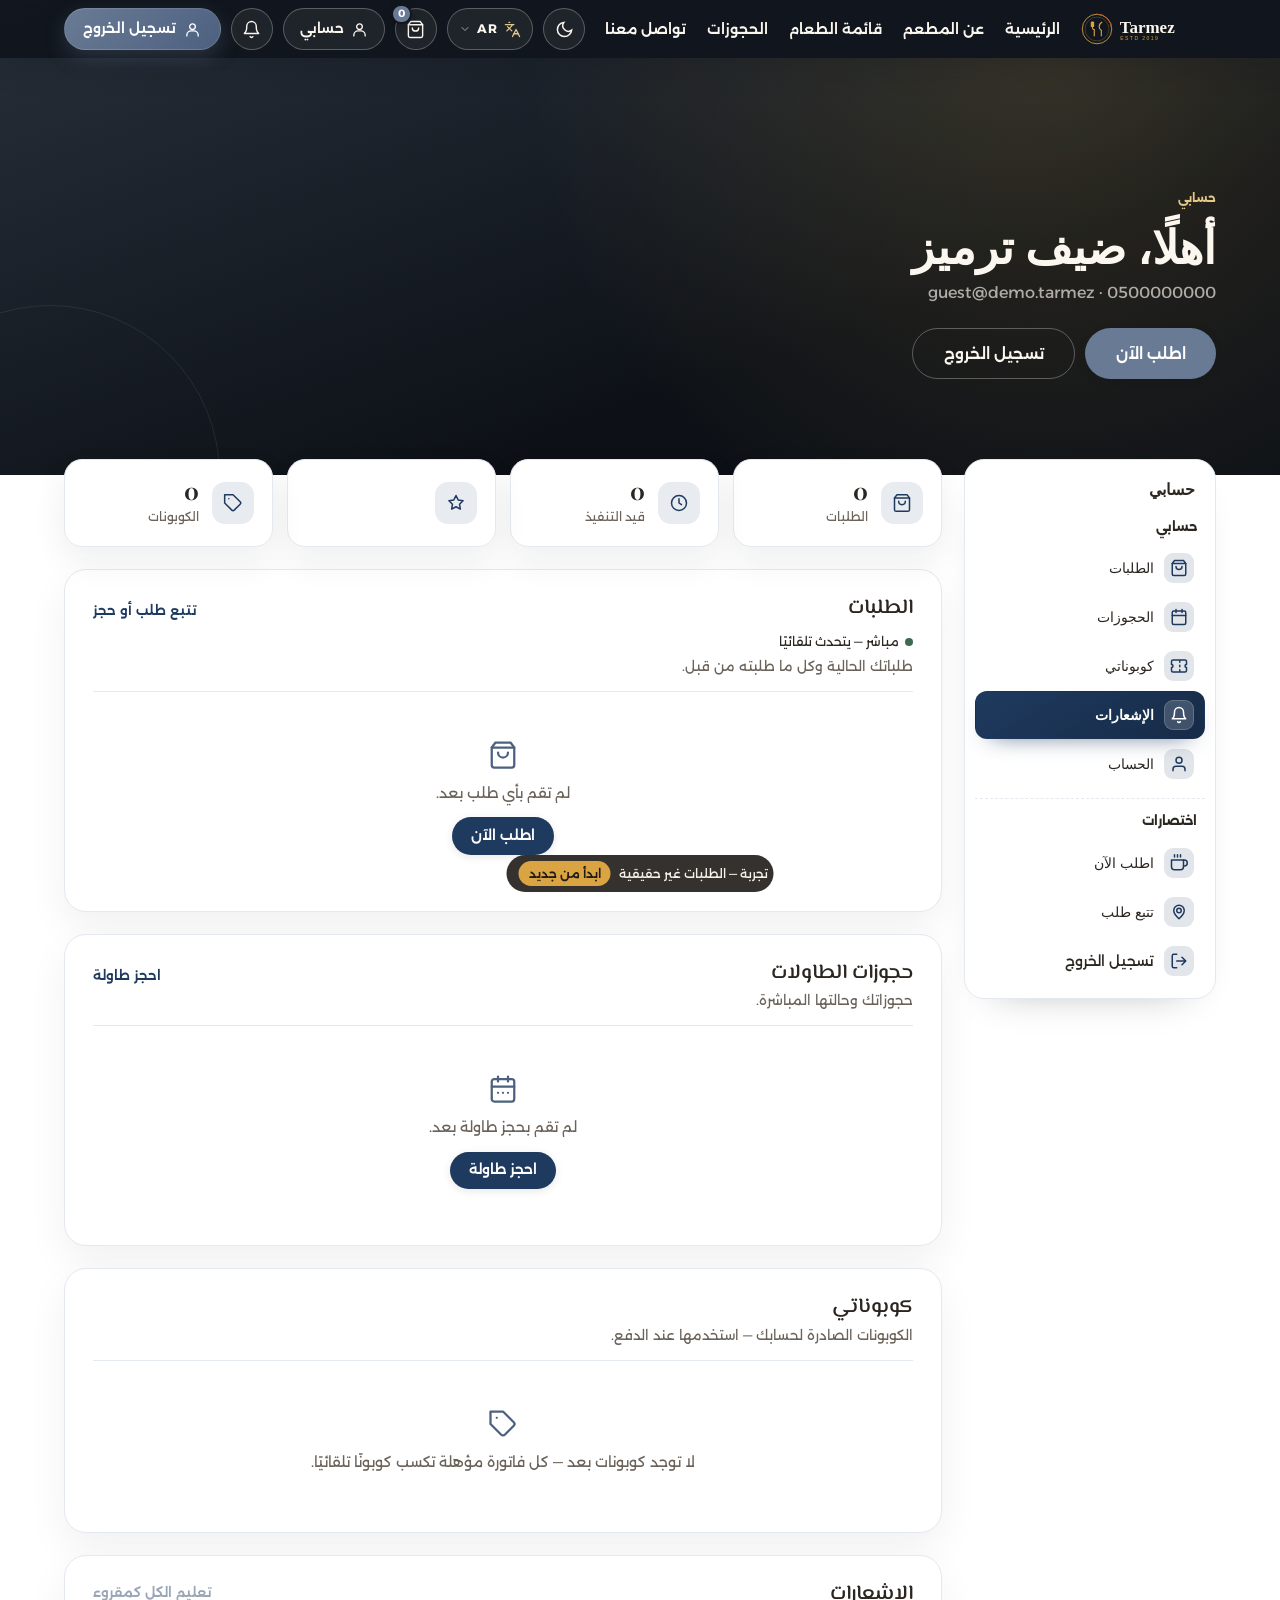
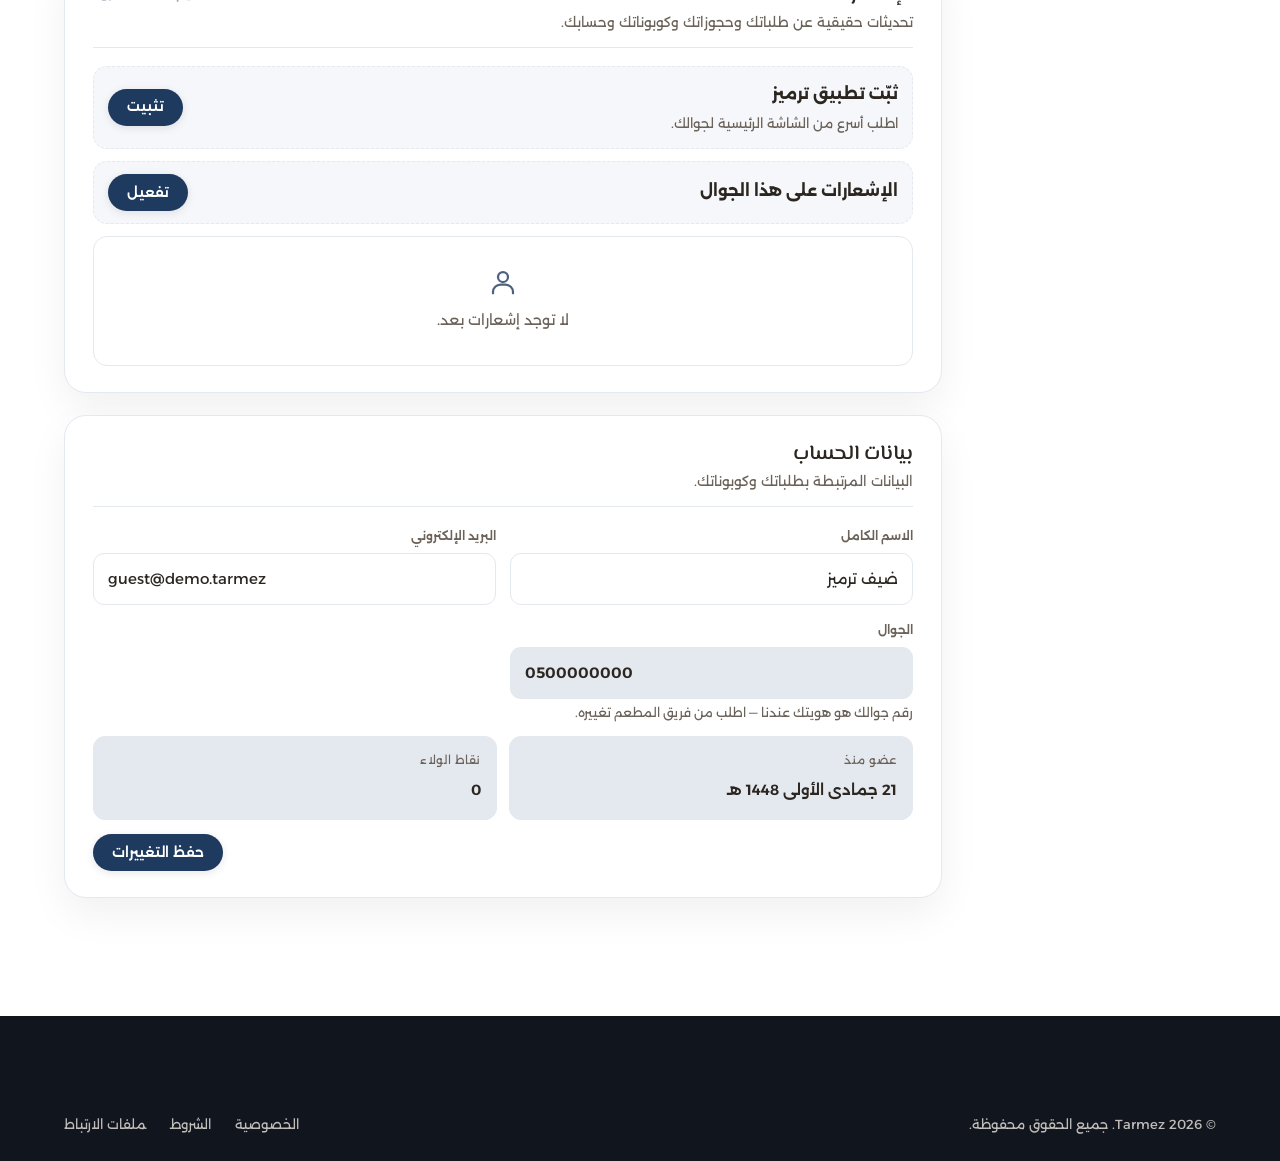
<file: demo/account.html>
<!DOCTYPE html>
<html lang="en">
<head>
<script src="_demo/mock.js"></script>
<meta charset="UTF-8">
<meta name="viewport" content="width=device-width, initial-scale=1.0">
<title>My Account — Tarmez</title>
<meta name="description" content="Your Tarmez account: orders, table reservations, coupons, loyalty points and notifications.">
<link rel="icon" type="image/svg+xml" href="assets/favicon.svg">
<meta name="theme-color" content="#1F1B18">
<link rel="apple-touch-icon" href="assets/icons/apple-touch-icon.png">
<meta name="mobile-web-app-capable" content="yes">
<meta name="apple-mobile-web-app-capable" content="yes">
<meta name="apple-mobile-web-app-title" content="Tarmez">
<meta name="apple-mobile-web-app-status-bar-style" content="black-translucent">
<script src="js/palette.js?v=6"></script>
<link rel="stylesheet" href="css/styles.css?v=53">
<link rel="stylesheet" href="css/i18n.css?v=9">
<link rel="stylesheet" href="css/notifications.css?v=3">
<link rel="stylesheet" href="css/nearby-offers.css?v=1">
<link rel="stylesheet" href="css/admin-shell.css?v=4">
<link rel="stylesheet" href="css/account.css?v=9">
<script>(function(){try{var t=localStorage.getItem('savoria_theme')||(window.matchMedia('(prefers-color-scheme: dark)').matches?'dark':'light');document.documentElement.setAttribute('data-theme',t);}catch(e){document.documentElement.setAttribute('data-theme','light');}})();</script>
<script>(function(){try{var L=localStorage.getItem('savoria_lang')||'en';if(L!=='ar'&&L!=='en'){L='en';}document.documentElement.setAttribute('lang',L);document.documentElement.setAttribute('dir',L==='ar'?'rtl':'ltr');if(L==='ar'){var l=document.createElement('link');l.id='savoria-arabic-font';l.rel='stylesheet';l.href='https://fonts.googleapis.com/css2?family=El+Messiri:wght@400;500;600;700&family=Alexandria:wght@300;400;500;600;700&display=swap';document.head.appendChild(l);}}catch(e){}})();</script>
</head>
<body class="account-page">

<header class="navbar navbar-solid" id="navbar">
  <div class="container">
    <a href="index.html" class="nav-logo"><img src="assets/logo.svg?v=11" alt="Tarmez" data-content-img="logo"></a>
    <nav class="nav-links" id="navLinks">
      <a href="index.html" data-i18n="nav.home">Home</a>
      <a href="index.html#about" data-i18n="nav.about">About</a>
      <a href="index.html#menu" data-i18n="nav.menu">Menu</a>
      <a href="index.html#reservation" data-i18n="nav.reservations">Reservations</a>
      <a href="index.html#contact" data-i18n="nav.contact">Contact</a>
      <div class="mobile-nav-auth" id="mobileNavAuth">
        <a href="login.html" class="btn btn-primary btn-block btn-sm" id="mobileNavLoginLink" data-i18n="nav.logIn">Log In</a>
      </div>
    </nav>
    <div class="nav-cta">
      <button class="theme-toggle" id="themeToggle" aria-label="Toggle dark mode" data-i18n-attr="aria-label:nav.toggleDarkMode">
        <svg class="icon-sun" viewBox="0 0 24 24" fill="none" stroke="currentColor" stroke-width="1.9" stroke-linecap="round"><circle cx="12" cy="12" r="4"/><path d="M12 2v2M12 20v2M4.93 4.93l1.41 1.41M17.66 17.66l1.41 1.41M2 12h2M20 12h2M4.93 19.07l1.41-1.41M17.66 6.34l1.41-1.41"/></svg>
        <svg class="icon-moon" viewBox="0 0 24 24" fill="none" stroke="currentColor" stroke-width="1.9" stroke-linecap="round"><path d="M21 12.79A9 9 0 1 1 11.21 3 7 7 0 0 0 21 12.79z"/></svg>
      </button>
      <a href="cart.html" class="cart-trigger" id="cartTrigger" aria-label="Open cart" data-i18n-attr="aria-label:nav.openCart">
        <svg viewBox="0 0 24 24" fill="none" stroke="currentColor" stroke-width="1.8" stroke-linecap="round" stroke-linejoin="round" aria-hidden="true"><path d="M6 2 3 6v14a2 2 0 0 0 2 2h14a2 2 0 0 0 2-2V6l-3-4Z"/><path d="M3 6h18"/><path d="M16 10a4 4 0 0 1-8 0"/></svg>
        <span class="cart-count" id="cartCount">0</span>
      </a>
      <a href="login.html" class="nav-login-btn" id="navLoginLink">
        <svg class="nav-login-icon" viewBox="0 0 24 24" fill="none" stroke="currentColor" stroke-width="1.9" stroke-linecap="round" stroke-linejoin="round" aria-hidden="true"><circle cx="12" cy="8" r="4"/><path d="M4 21v-1a6 6 0 0 1 6-6h4a6 6 0 0 1 6 6v1"/></svg>
        <span class="nav-login-label" data-i18n="nav.logIn">Log In</span>
      </a>
      <button class="nav-toggle" id="navToggle" aria-label="Toggle menu" data-i18n-attr="aria-label:nav.toggleMenu">
        <span></span><span></span><span></span>
      </button>
    </div>
  </div>
</header>

<main class="account-main">
  <section class="account-hero">
    <div class="container">
      <span class="account-eyebrow" data-i18n="account.eyebrow">My account</span>
      <h1 id="accountGreeting">—</h1>
      <p id="accountSubtitle" data-i18n="account.subtitle">Your orders, coupons and updates — all in one place.</p>
      <div class="account-hero-actions">
        <a href="index.html#menu" class="btn btn-primary" data-i18n="account.orderNow">Order now</a>
        <button type="button" class="btn btn-outline" id="accountLogout" data-i18n="account.logout">Log out</button>
      </div>
    </div>
  </section>

  <div class="container account-container">
    <div id="accountAlert" class="auth-alert"></div>

    <div class="account-stats">
      <article class="account-stat">
        <span class="account-stat-icon">
          <svg viewBox="0 0 24 24" fill="none" stroke="currentColor" stroke-width="1.8" stroke-linecap="round" stroke-linejoin="round" aria-hidden="true"><path d="M6 2 3 6v14a2 2 0 0 0 2 2h14a2 2 0 0 0 2-2V6l-3-4Z"/><path d="M3 6h18"/><path d="M16 10a4 4 0 0 1-8 0"/></svg>
        </span>
        <div><strong id="statOrders">0</strong><span data-i18n="account.statOrders">Orders</span></div>
      </article>
      <article class="account-stat">
        <span class="account-stat-icon">
          <svg viewBox="0 0 24 24" fill="none" stroke="currentColor" stroke-width="1.8" stroke-linecap="round" stroke-linejoin="round" aria-hidden="true"><circle cx="12" cy="12" r="9"/><path d="M12 7v5l3 2"/></svg>
        </span>
        <div><strong id="statActive">0</strong><span data-i18n="account.statActive">In progress</span></div>
      </article>
      <article class="account-stat">
        <span class="account-stat-icon">
          <svg viewBox="0 0 24 24" fill="none" stroke="currentColor" stroke-width="1.8" stroke-linecap="round" stroke-linejoin="round" aria-hidden="true"><path d="m12 3 2.6 5.3 5.9.9-4.3 4.2 1 5.9-5.2-2.8-5.2 2.8 1-5.9L3.5 9.2l5.9-.9L12 3Z"/></svg>
        </span>
        <div><a href="#points" class="account-stat-link"><strong id="statPoints">0</strong><span data-i18n="account.statPoints">Points</span></a></div>
      </article>
      <article class="account-stat">
        <span class="account-stat-icon">
          <svg viewBox="0 0 24 24" fill="none" stroke="currentColor" stroke-width="1.8" stroke-linecap="round" stroke-linejoin="round" aria-hidden="true"><path d="M20.59 13.41l-7.17 7.17a2 2 0 0 1-2.83 0L2 12V2h10l8.59 8.59a2 2 0 0 1 0 2.82z"/><path d="M7 7h.01"/></svg>
        </span>
        <div><strong id="statCoupons">0</strong><span data-i18n="account.statCoupons">Coupons</span></div>
      </article>
    </div>

    <section class="account-section" id="orders">
      <div class="account-section-head">
        <div>
          <h2 data-i18n="account.ordersTitle">Orders</h2>
          <span class="live-mark" id="ordersLive" hidden data-i18n="live.mark">Live — updates by itself</span>
          <p data-i18n="account.ordersSubtitle">Current orders and everything you ordered before.</p>
        </div>
        <a href="track-order.html" class="account-section-link" data-i18n="nav.trackOrder">Track an Order or Reservation</a>
      </div>
      <div id="accountOrders" class="account-orders">
        <div class="account-loading" data-i18n="account.loading">Loading your account...</div>
      </div>
    </section>

    <section class="account-section" id="reservations">
      <div class="account-section-head">
        <div>
          <h2 data-i18n="account.reservationsTitle">Table reservations</h2>
          <p data-i18n="account.reservationsSubtitle">Your table bookings and their live status.</p>
        </div>
        <a href="index.html#reservation" class="account-section-link" data-i18n="account.bookTable">Book a table</a>
      </div>
      <div id="accountReservations" class="account-orders">
        <div class="account-loading" data-i18n="account.loading">Loading your account...</div>
      </div>
    </section>

    <section class="account-section" id="points">
      <div class="account-section-head">
        <div>
          <h2 data-i18n="points.title">My points</h2>
          <p data-i18n="points.subtitle">Earn points on every delivered order and use them as a discount.</p>
        </div>
      </div>
      <div id="accountPoints">
        <div class="account-loading" data-i18n="account.loading">Loading your account...</div>
      </div>
    </section>

    <section class="account-section" id="coupons">
      <div class="account-section-head">
        <div>
          <h2 data-i18n="account.couponsTitle">My coupons</h2>
          <p data-i18n="account.couponsSubtitle">Coupons issued to your account — use them at checkout.</p>
        </div>
      </div>
      <div id="accountCoupons">
        <div class="account-loading" data-i18n="account.loading">Loading your account...</div>
      </div>
    </section>

    <section class="account-section" id="notifications">
      <div class="account-section-head">
        <div>
          <h2 data-i18n="account.notificationsTitle">Notifications</h2>
          <p data-i18n="account.notificationsSubtitle">Real updates about your orders, coupons and account.</p>
        </div>
        <button type="button" class="account-section-btn" id="accountMarkAll" data-i18n="account.markAllRead">Mark all read</button>
      </div>
      <div class="push-card install-card" id="installCard" hidden>
        <div class="push-card-text">
          <strong data-i18n="pwa.title">Install the Tarmez app</strong>
          <span data-i18n="pwa.subtitle">Order faster from your home screen.</span>
        </div>
        <button type="button" class="btn btn-primary btn-sm" id="installAppBtn" data-i18n="pwa.install">Install</button>
      </div>
      <div class="push-card" id="pushCard" hidden>
        <div class="push-card-text">
          <strong data-i18n="pwa.pushTitle">Notifications on this phone</strong>
          <span id="pushStatus"></span>
        </div>
        <button type="button" class="btn btn-primary btn-sm" id="pushToggle"></button>
      </div>
      <div id="accountNotifications" class="account-notif-list">
        <div class="account-loading" data-i18n="account.loading">Loading your account...</div>
      </div>
    </section>

    <section class="account-section" id="profile">
      <div class="account-section-head">
        <div>
          <h2 data-i18n="account.profileTitle">Account details</h2>
          <p data-i18n="account.profileSubtitle">The details attached to your orders and coupons.</p>
        </div>
      </div>
      <div class="account-profile" id="accountProfile"></div>
    </section>
  </div>
</main>

<footer class="footer">
  <div class="container">
    <div class="footer-bottom" style="border-top:0;">
      <span>&copy; <span id="year"></span> <span data-content="restaurant_name">Tarmez</span>. <span data-i18n="footer.rights">All rights reserved.</span></span>
      <span><a href="privacy.html" data-i18n="footer.privacy">Privacy</a><a href="terms.html" data-i18n="footer.terms">Terms</a><a href="cookies.html" data-i18n="footer.cookies">Cookies</a></span>
    </div>
  </div>
</footer>

<script src="js/theme.js?v=11"></script>
<script src="js/locales/en.js?v=40"></script>
<script src="js/locales/ar.js?v=40"></script>
<script src="js/i18n.js?v=8"></script>
<script src="js/lang-switcher.js?v=3"></script>
<script src="js/api.js?v=30"></script>
<script src="js/features.js?v=1"></script>
<script src="js/app.js?v=46"></script>
<script src="js/notifications.js?v=7"></script>
<script src="js/side-menu.js?v=2"></script>
<script src="js/live-refresh.js?v=1"></script>
<script src="js/account.js?v=18"></script>
<script src="js/pwa.js?v=8"></script>
<script src="js/nearby-offers.js?v=2"></script>
</body>
</html>
</file>
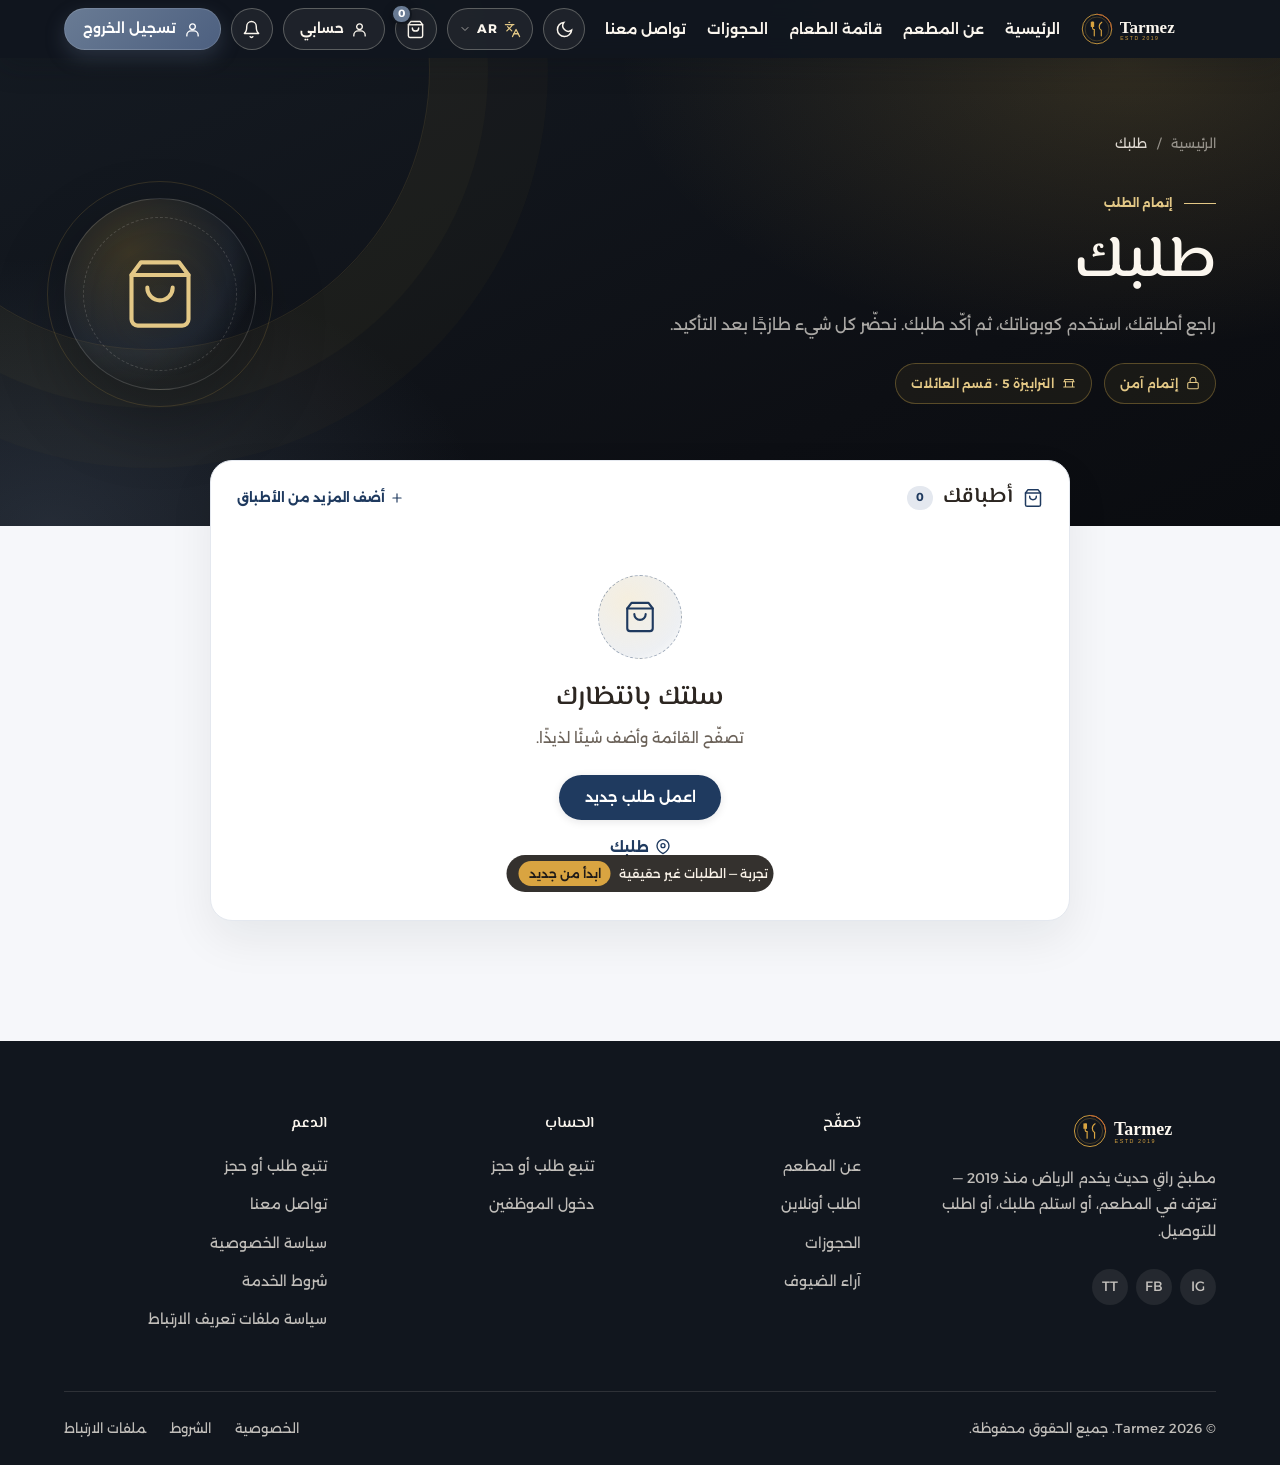
<file: demo/cart.html>
<!DOCTYPE html>
<html lang="en">
<head>
<script src="_demo/mock.js"></script>
<meta charset="UTF-8">
<meta name="viewport" content="width=device-width, initial-scale=1.0">
<title>Your Order — Tarmez</title>
<meta name="description" content="Review your Tarmez order, use your coupons, and place your order for delivery, pickup or dine-in.">
<link rel="icon" type="image/svg+xml" href="assets/favicon.svg">
<meta name="theme-color" content="#1F1B18">
<link rel="apple-touch-icon" href="assets/icons/apple-touch-icon.png">
<meta name="mobile-web-app-capable" content="yes">
<meta name="apple-mobile-web-app-capable" content="yes">
<meta name="apple-mobile-web-app-title" content="Tarmez">
<meta name="apple-mobile-web-app-status-bar-style" content="black-translucent">
<script src="js/palette.js?v=6"></script>
<link rel="stylesheet" href="css/styles.css?v=53">
<link rel="stylesheet" href="css/i18n.css?v=9">
<link rel="stylesheet" href="css/cart.css?v=7">
<link rel="stylesheet" href="css/notifications.css?v=3">
<script>(function(){try{var t=localStorage.getItem('savoria_theme')||(window.matchMedia('(prefers-color-scheme: dark)').matches?'dark':'light');document.documentElement.setAttribute('data-theme',t);}catch(e){document.documentElement.setAttribute('data-theme','light');}})();</script>
<script>(function(){try{var L=localStorage.getItem('savoria_lang')||'en';if(L!=='ar'&&L!=='en'){L='en';}document.documentElement.setAttribute('lang',L);document.documentElement.setAttribute('dir',L==='ar'?'rtl':'ltr');if(L==='ar'){var l=document.createElement('link');l.id='savoria-arabic-font';l.rel='stylesheet';l.href='https://fonts.googleapis.com/css2?family=El+Messiri:wght@400;500;600;700&family=Alexandria:wght@300;400;500;600;700&display=swap';document.head.appendChild(l);}}catch(e){}})();</script>
</head>
<body class="cart-page">

<!-- ================= NAVBAR ================= -->
<header class="navbar navbar-solid" id="navbar">
  <div class="container">
    <a href="index.html" class="nav-logo"><img src="assets/logo.svg?v=11" alt="Tarmez" data-content-img="logo"></a>
    <nav class="nav-links" id="navLinks">
      <a href="index.html" data-i18n="nav.home">Home</a>
      <a href="index.html#about" data-i18n="nav.about">About</a>
      <a href="index.html#menu" data-i18n="nav.menu">Menu</a>
      <a href="index.html#reservation" data-i18n="nav.reservations">Reservations</a>
      <a href="index.html#contact" data-i18n="nav.contact">Contact</a>
      <div class="mobile-nav-auth" id="mobileNavAuth">
        <a href="login.html" class="btn btn-primary btn-block btn-sm" id="mobileNavLoginLink" data-i18n="nav.logIn">Log In</a>
      </div>
    </nav>
    <div class="nav-cta">
      <button class="theme-toggle" id="themeToggle" aria-label="Toggle dark mode" data-i18n-attr="aria-label:nav.toggleDarkMode">
        <svg class="icon-sun" viewBox="0 0 24 24" fill="none" stroke="currentColor" stroke-width="1.9" stroke-linecap="round"><circle cx="12" cy="12" r="4"/><path d="M12 2v2M12 20v2M4.93 4.93l1.41 1.41M17.66 17.66l1.41 1.41M2 12h2M20 12h2M4.93 19.07l1.41-1.41M17.66 6.34l1.41-1.41"/></svg>
        <svg class="icon-moon" viewBox="0 0 24 24" fill="none" stroke="currentColor" stroke-width="1.9" stroke-linecap="round"><path d="M21 12.79A9 9 0 1 1 11.21 3 7 7 0 0 0 21 12.79z"/></svg>
      </button>

      <!-- The language control is inserted right here by js/lang-switcher.js -->

      <a href="cart.html" class="cart-trigger" id="cartTrigger" aria-current="page" aria-label="Open cart" data-i18n-attr="aria-label:nav.openCart">
        <svg viewBox="0 0 24 24" fill="none" stroke="currentColor" stroke-width="1.8" stroke-linecap="round" stroke-linejoin="round" aria-hidden="true"><path d="M6 2 3 6v14a2 2 0 0 0 2 2h14a2 2 0 0 0 2-2V6l-3-4Z"/><path d="M3 6h18"/><path d="M16 10a4 4 0 0 1-8 0"/></svg>
        <span class="cart-count" id="cartCount">0</span>
      </a>

      <a href="login.html" class="nav-login-btn" id="navLoginLink">
        <svg class="nav-login-icon" viewBox="0 0 24 24" fill="none" stroke="currentColor" stroke-width="1.9" stroke-linecap="round" stroke-linejoin="round" aria-hidden="true"><circle cx="12" cy="8" r="4"/><path d="M4 21v-1a6 6 0 0 1 6-6h4a6 6 0 0 1 6 6v1"/></svg>
        <span class="nav-login-label" data-i18n="nav.logIn">Log In</span>
      </a>

      <button class="nav-toggle" id="navToggle" aria-label="Toggle menu" data-i18n-attr="aria-label:nav.toggleMenu">
        <span></span><span></span><span></span>
      </button>
    </div>
  </div>
</header>

<main class="cart-main">
  <!-- ================= CART HERO ================= -->
  <section class="cart-hero">
    <div class="container">
      <nav class="cart-breadcrumb" aria-label="Breadcrumb">
        <a href="index.html" data-i18n="nav.home">Home</a>
        <span aria-hidden="true">/</span>
        <span data-i18n="cart.title">Your Order</span>
      </nav>

      <div class="cart-hero-inner">
        <div class="cart-hero-copy">
          <span class="cart-eyebrow" data-i18n="cart.pageEyebrow">Checkout</span>
          <h1 data-i18n="cart.pageTitle">Your order</h1>
          <p data-i18n="cart.pageSubtitle">Review your dishes, use your coupons and place your order. Everything is prepared fresh once you confirm.</p>
          <div class="cart-hero-chip">
            <svg viewBox="0 0 24 24" fill="none" stroke="currentColor" stroke-width="1.8" stroke-linecap="round" stroke-linejoin="round" aria-hidden="true"><rect x="3" y="11" width="18" height="11" rx="2"/><path d="M7 11V7a5 5 0 0 1 10 0v4"/></svg>
            <span data-i18n="cart.secureCheckout">Secure checkout</span>
          </div>
          <div class="cart-hero-chip cart-table-chip" id="cartTableChip" style="display:none;">
            <svg viewBox="0 0 24 24" fill="none" stroke="currentColor" stroke-width="1.8" stroke-linecap="round" stroke-linejoin="round" aria-hidden="true"><path d="M3 10h18M5 6h14l1 4H4l1-4Z"/><path d="M6 10v9M18 10v9M3 19h18"/></svg>
            <span id="cartTableChipText"></span>
          </div>
        </div>

        <div class="cart-hero-art" aria-hidden="true">
          <span class="cart-hero-ring"></span>
          <svg viewBox="0 0 24 24" fill="none" stroke="currentColor" stroke-width="1.3" stroke-linecap="round" stroke-linejoin="round"><path d="M6 2 3 6v14a2 2 0 0 0 2 2h14a2 2 0 0 0 2-2V6l-3-4Z"/><path d="M3 6h18"/><path d="M16 10a4 4 0 0 1-8 0"/></svg>
        </div>
      </div>
    </div>
  </section>

  <div class="container cart-container">
    <form id="checkoutForm" autocomplete="off">
      <div id="checkoutStatus" class="auth-alert cart-page-alert"></div>

      <div class="cart-layout" id="cartLayout">
        <!-- ================= ITEMS + DETAILS ================= -->
        <div class="cart-main-col">
          <section class="cart-card cart-items-card">
            <div class="cart-card-head">
              <h2>
                <svg viewBox="0 0 24 24" fill="none" stroke="currentColor" stroke-width="1.8" stroke-linecap="round" stroke-linejoin="round" aria-hidden="true"><path d="M6 2 3 6v14a2 2 0 0 0 2 2h14a2 2 0 0 0 2-2V6l-3-4Z"/><path d="M3 6h18"/><path d="M16 10a4 4 0 0 1-8 0"/></svg>
                <span data-i18n="cart.itemsTitle">Your dishes</span>
                <span class="cart-count-chip" id="cartItemsCount">0</span>
              </h2>
              <a href="index.html#menu" class="cart-add-more" aria-label="Add more dishes" title="Add more dishes" data-i18n-attr="aria-label:cart.addMore;title:cart.addMore">
                <svg viewBox="0 0 24 24" fill="none" stroke="currentColor" stroke-width="2" stroke-linecap="round" aria-hidden="true"><path d="M12 5v14M5 12h14"/></svg>
                <span data-i18n="cart.addMore">Add more dishes</span>
              </a>
            </div>

            <div class="cart-items" id="cartBody">
              <div class="cart-empty-state">
                <span class="cart-empty-icon">
                  <svg viewBox="0 0 24 24" fill="none" stroke="currentColor" stroke-width="1.5" stroke-linecap="round" stroke-linejoin="round" aria-hidden="true"><path d="M6 2 3 6v14a2 2 0 0 0 2 2h14a2 2 0 0 0 2-2V6l-3-4Z"/><path d="M3 6h18"/><path d="M16 10a4 4 0 0 1-8 0"/></svg>
                </span>
                <h3 data-i18n="cart.emptyTitle">Your cart is waiting</h3>
                <p data-i18n="cart.emptyHint">Browse the menu to add something delicious.</p>
                <div class="cart-empty-actions">
                  <a href="index.html#menu" class="btn btn-primary" data-i18n="cart.newOrder">Start a new order</a>
                  <a href="track-order.html" class="cart-empty-track">
                    <svg viewBox="0 0 24 24" fill="none" stroke="currentColor" stroke-width="2" stroke-linecap="round" stroke-linejoin="round" aria-hidden="true"><path d="M21 10c0 7-9 12-9 12S3 17 3 10a9 9 0 0 1 18 0Z"/><circle cx="12" cy="10" r="3"/></svg>
                    <span data-i18n="cart.trackOrder">Your order</span>
                  </a>
                </div>
              </div>
            </div>

            <div class="cart-estimate" id="cartEstimate" style="display:none;"></div>
          </section>

          <!-- Sign-in gate: the order is tied to an account, so the contact
               form and the place-order action only appear after login.
               Existing cart and table stay exactly as they were. -->
          <section class="cart-card cart-auth-gate" id="cartAuthGate" style="display:none;">
            <span class="cart-gate-icon" aria-hidden="true">
              <svg viewBox="0 0 24 24" fill="none" stroke="currentColor" stroke-width="1.7" stroke-linecap="round" stroke-linejoin="round"><rect x="3" y="11" width="18" height="11" rx="2"/><path d="M7 11V7a5 5 0 0 1 10 0v4"/></svg>
            </span>
            <h2 data-i18n="checkout.authGateTitle">Sign in to place your order</h2>
            <p data-i18n="checkout.authGateDesc">Your order, coupons and table are kept on your account. Sign in or create an account to continue — nothing in your cart is lost.</p>
            <div class="cart-gate-actions">
              <a class="btn btn-primary" id="gateLoginBtn" href="login.html?next=cart.html" data-i18n="checkout.signIn">Log in</a>
              <a class="btn btn-outline" id="gateRegisterBtn" href="register.html?next=cart.html" data-i18n="checkout.createAccount">Create an account</a>
            </div>
            <p class="cart-gate-note" data-i18n="checkout.authGateNote">You will come right back to this order, with your table still linked.</p>
          </section>

          <section class="cart-card cart-details-card" id="cartDetailsCard">
            <div class="cart-card-head">
              <h2>
                <svg viewBox="0 0 24 24" fill="none" stroke="currentColor" stroke-width="1.8" stroke-linecap="round" stroke-linejoin="round" aria-hidden="true"><path d="M10 17h4V5H2v12h3"/><path d="M20 17h2v-3.34a4 4 0 0 0-1.17-2.83L19 9h-5v8h1"/><circle cx="7.5" cy="17.5" r="2.5"/><circle cx="17.5" cy="17.5" r="2.5"/></svg>
                <span data-i18n="cart.detailsTitle">Delivery details</span>
              </h2>
            </div>

            <div class="cart-form-grid">
              <div class="form-group">
                <label for="checkoutName" data-i18n="checkout.fullName">Full Name</label>
                <input type="text" id="checkoutName" required autocomplete="off">
              </div>
              <div class="form-group">
                <label for="checkoutPhone" data-i18n="checkout.phone">Phone</label>
                <input type="tel" id="checkoutPhone" required autocomplete="off" dir="ltr">
              </div>

              <div class="form-group is-full">
                <label for="checkoutOrderType" data-i18n="checkout.orderType">Order Type</label>
                <select id="checkoutOrderType" required>
                  <option value="delivery" data-i18n="checkout.delivery">Delivery</option>
                  <option value="pickup" data-i18n="checkout.pickup">Pickup</option>
                  <option value="dine_in" data-i18n="checkout.dineIn">Dine-in</option>
                </select>
              </div>

              <div class="form-group is-full" id="checkoutAddressGroup">
                <label for="checkoutAddress" data-i18n="checkout.deliveryAddress">Delivery Address</label>
                <input type="text" id="checkoutAddress" placeholder="House / street / area" data-i18n-attr="placeholder:checkout.deliveryAddressPlaceholder">
              </div>

              <div class="form-group is-full" id="checkoutTableGroup" style="display:none;">
                <label for="checkoutTable" data-i18n="checkout.tableNumber">Table Number</label>
                <input type="number" id="checkoutTable" min="1" placeholder="e.g. 5" data-i18n-attr="placeholder:checkout.tableNumberPlaceholder">
              </div>

              <!-- Shown instead of the table field when the guest scanned a
                   table's QR code: the table is fixed and cannot be edited. -->
              <div class="form-group is-full" id="tableLockedGroup" style="display:none;">
                <label data-i18n="table.eyebrow">Table ordering</label>
                <div class="table-locked-box">
                  <div class="table-locked-main">
                    <span class="table-locked-icon" aria-hidden="true">
                      <svg viewBox="0 0 24 24" fill="none" stroke="currentColor" stroke-width="1.8" stroke-linecap="round" stroke-linejoin="round"><path d="M3 10h18M5 6h14l1 4H4l1-4Z"/><path d="M6 10v9M18 10v9M3 19h18"/></svg>
                    </span>
                    <div>
                      <strong id="tableLockedNumber"></strong>
                      <span class="table-locked-note" data-i18n="table.lockedNote"></span>
                    </div>
                  </div>
                  <button type="button" class="btn btn-outline btn-sm" id="tableUnlinkBtn" data-i18n="table.unlink">Order without linking a table</button>
                </div>
              </div>

              <div class="form-group is-full">
                <label for="checkoutNotes"><span data-i18n="checkout.orderNotes">Order Notes</span> <span class="cart-optional">(<span data-i18n="common.optional">optional</span>)</span></label>
                <textarea id="checkoutNotes" placeholder="Allergies, spice preference, extra sauce, no onions..." data-i18n-attr="placeholder:checkout.orderNotesPlaceholder"></textarea>
              </div>

              <p class="cart-form-note is-full">
                <svg viewBox="0 0 24 24" fill="none" stroke="currentColor" stroke-width="1.8" stroke-linecap="round" stroke-linejoin="round" aria-hidden="true"><circle cx="12" cy="12" r="9"/><path d="M12 11v5"/><path d="M12 8h.01"/></svg>
                <span data-i18n="checkout.phoneNote">Saved with your order for contact and records — also used to find the coupons issued to this number.</span>
              </p>
            </div>
          </section>

          <!-- ================= REWARDS & COUPONS ================= -->
          <section class="cart-card cart-rewards-card" style="display:none;">
            <div class="cart-card-head">
              <h2>
                <svg viewBox="0 0 24 24" fill="none" stroke="currentColor" stroke-width="1.8" stroke-linecap="round" stroke-linejoin="round" aria-hidden="true"><rect x="3" y="8" width="18" height="4" rx="1"/><path d="M12 8v13"/><path d="M19 12v7a2 2 0 0 1-2 2H7a2 2 0 0 1-2-2v-7"/><path d="M7.5 8a2.5 2.5 0 0 1 0-5C11 3 12 8 12 8s1-5 4.5-5a2.5 2.5 0 0 1 0 5"/></svg>
                <span data-i18n="rewards.title">Coupons</span>
              </h2>
              <span class="rewards-badge" id="rewardsBadge" style="display:none;">0</span>
            </div>

            <!-- What this invoice earns -->
            <div id="cartEarnCouponBox" class="cart-points-box" style="display:none;">
              <div class="cart-points-head">
                <div class="cart-points-meta">
                  <div class="cart-points-icon-wrap" aria-hidden="true">
                    <svg viewBox="0 0 24 24" fill="none" stroke="currentColor" stroke-width="2" stroke-linecap="round" stroke-linejoin="round"><rect x="3" y="8" width="18" height="4" rx="1"/><path d="M12 8v13"/><path d="M19 12v7a2 2 0 0 1-2 2H7a2 2 0 0 1-2-2v-7"/><path d="M7.5 8a2.5 2.5 0 0 1 0-5C11 3 12 8 12 8s1-5 4.5-5a2.5 2.5 0 0 1 0 5"/></svg>
                  </div>
                  <div class="cart-points-title-group">
                    <span class="cart-points-label" data-i18n="cart.earnPointsTitle">Points you earn from this order</span>
                    <div class="cart-points-value-row">
                      <strong id="cartEarnCouponValue" class="cart-points-count">SAR 0</strong>
                    </div>
                  </div>
                </div>
                <span class="cart-points-auto" data-i18n="cart.automatic">automatic</span>
              </div>
              <div id="cartEarnCouponMsg" class="cart-points-msg"></div>
            </div>

            <!-- Rewards & Coupons Body (Panel) -->
            <div class="rewards-panel-card" id="rewardsPanel" style="display:none;">
              <!-- 1. Available coupons on the signed-in account -->
              <div id="rewardsAvailableCouponsWrap" class="cart-rewards-section" style="display:none;">
                <div class="cart-rewards-sublabel" data-i18n="rewards.availableCouponsTitle">Your available coupons:</div>
                <div class="rewards-coupons" id="rewardsCoupons"></div>
              </div>

              <!-- 2. Loyalty points: use them on this bill -->
              <div id="pointsUseWrap" class="cart-rewards-section cart-points-use" style="display:none;">
                <div class="rewards-section-title">
                  <svg viewBox="0 0 24 24" fill="none" stroke="currentColor" stroke-width="1.8" stroke-linecap="round" stroke-linejoin="round" aria-hidden="true"><polygon points="12 2 15.09 8.26 22 9.27 17 14.14 18.18 21.02 12 17.77 5.82 21.02 7 14.14 2 9.27 8.91 8.26 12 2"/></svg>
                  <label for="pointsUseInput" class="rewards-note cart-rewards-label" data-i18n="points.cartTitle">Use your points</label>
                </div>
                <p class="rewards-note" id="pointsBalanceNote"></p>
                <div class="cart-inline-form" id="pointsUseForm">
                  <input type="number" id="pointsUseInput" class="cart-input" min="0" step="1" inputmode="numeric" dir="ltr">
                  <button type="button" class="btn btn-outline" id="pointsUseMaxBtn" data-i18n="points.useMost">Use the most</button>
                  <button type="button" class="btn btn-primary" id="pointsUseBtn" data-i18n="points.use">Use</button>
                </div>
                <div id="pointsAppliedList" class="cart-applied-list"></div>
              </div>

              <!-- 3. Coupon code input -->
              <div class="rewards-coupon-input-wrap">
                <div class="rewards-section-title">
                  <svg viewBox="0 0 24 24" fill="none" stroke="currentColor" stroke-width="1.8" stroke-linecap="round" stroke-linejoin="round" aria-hidden="true"><path d="M20.59 13.41l-7.17 7.17a2 2 0 0 1-2.83 0L2 12V2h10l8.59 8.59a2 2 0 0 1 0 2.82z"/><line x1="7" y1="7" x2="7.01" y2="7"/></svg>
                  <label for="couponCodeInput" class="rewards-note cart-rewards-label" data-i18n="rewards.couponDiscount">Discount coupon code</label>
                </div>
                <div class="cart-inline-form coupon-inline-form">
                  <div class="cart-input-prefix-wrap">
                    <svg class="cart-input-icon" viewBox="0 0 24 24" fill="none" stroke="currentColor" stroke-width="1.8" stroke-linecap="round" stroke-linejoin="round" aria-hidden="true"><path d="M20.59 13.41l-7.17 7.17a2 2 0 0 1-2.83 0L2 12V2h10l8.59 8.59a2 2 0 0 1 0 2.82z"/><line x1="7" y1="7" x2="7.01" y2="7"/></svg>
                    <input type="text" id="couponCodeInput" class="cart-input" placeholder="Enter coupon code (e.g. WELCOME10)" data-i18n-attr="placeholder:rewards.couponInputPlaceholder">
                  </div>
                  <button type="button" class="btn btn-primary" id="applyCouponBtn" data-i18n="rewards.applyCoupon">Apply</button>
                </div>
                <div class="rewards-msg" id="rewardsMsg" style="display:none;"></div>
                <div id="appliedCouponsStack" style="display:none;" class="cart-applied-coupons">
                  <div class="cart-rewards-sublabel" data-i18n="rewards.appliedCouponsTitle">Applied coupons:</div>
                  <div id="appliedCouponsList" class="cart-applied-list"></div>
                </div>
              </div>

              <!-- 3. Legacy phone lookup. Kept in the markup but hidden:
                   a signed-in wallet follows the account, never a typed
                   phone number, and guests are stopped at the sign-in gate. -->
              <div class="rewards-phone-bar" id="rewardsPhoneBar" style="display:none;">
                <div id="rewardsPhoneUnlinked" class="rewards-unlinked-box">
                  <div class="rewards-section-title">
                    <svg viewBox="0 0 24 24" fill="none" stroke="currentColor" stroke-width="1.8" stroke-linecap="round" stroke-linejoin="round" aria-hidden="true"><path d="M17 2H7a2 2 0 0 0-2 2v16a2 2 0 0 0 2 2h10a2 2 0 0 0 2-2V4a2 2 0 0 0-2-2Z"/><path d="M12 18h.01"/></svg>
                    <label for="rewardsPhoneInput" class="rewards-note cart-rewards-label" data-i18n="rewards.phonePrompt">Enter your phone to see your coupons:</label>
                  </div>
                  <div class="cart-inline-form phone-inline-form">
                    <div class="cart-input-prefix-wrap">
                      <svg class="cart-input-icon" viewBox="0 0 24 24" fill="none" stroke="currentColor" stroke-width="1.8" stroke-linecap="round" stroke-linejoin="round" aria-hidden="true"><path d="M22 16.92v3a2 2 0 0 1-2.18 2 19.79 19.79 0 0 1-8.63-3.07 19.5 19.5 0 0 1-6-6 19.79 19.79 0 0 1-3.07-8.67A2 2 0 0 1 4.11 2h3a2 2 0 0 1 2 1.72 12.84 12.84 0 0 0 .7 2.81 2 2 0 0 1-.45 2.11L8.09 9.91a16 16 0 0 0 6 6l1.27-1.27a2 2 0 0 1 2.11-.45 12.84 12.84 0 0 0 2.81.7A2 2 0 0 1 22 16.92z"/></svg>
                      <input type="tel" id="rewardsPhoneInput" class="cart-input" placeholder="05xxxxxxxx" dir="ltr">
                    </div>
                    <button type="button" class="btn btn-outline" id="rewardsPhoneCheckBtn" data-i18n="rewards.checkPhone">Check</button>
                  </div>
                  <div class="mgmt-note cart-rewards-tip">
                    <svg viewBox="0 0 24 24" fill="none" stroke="currentColor" stroke-width="1.8" stroke-linecap="round" stroke-linejoin="round" aria-hidden="true"><circle cx="12" cy="12" r="9"/><path d="M12 11v5"/><path d="M12 8h.01"/></svg>
                    <span data-i18n="rewards.guestTip">No login required — your phone number is enough to see and use your coupons.</span>
                  </div>
                </div>

                <div id="rewardsPhoneLinked" class="rewards-linked-box" style="display:none;">
                  <div class="rewards-head">
                    <div class="rewards-user-info">
                      <div class="rewards-user-icon">
                        <svg viewBox="0 0 24 24" fill="none" stroke="currentColor" stroke-width="2" stroke-linecap="round" stroke-linejoin="round"><path d="M20 21v-2a4 4 0 0 0-4-4H8a4 4 0 0 0-4 4v2"/><circle cx="12" cy="7" r="4"/></svg>
                      </div>
                      <div>
                        <div class="rewards-user-phone">
                          <span id="rewardsPhoneDisplay"></span>
                          <span class="rewards-verified-chip" title="Linked" aria-label="Linked">✓</span>
                        </div>
                        <p class="rewards-note" id="rewardsNote"></p>
                      </div>
                    </div>
                    <button type="button" class="rewards-logout" id="rewardsLogout" data-i18n="rewards.logout">Change phone</button>
                  </div>
                </div>
              </div>
            </div>
          </section>
        </div>

        <!-- ================= SUMMARY ================= -->
        <aside class="cart-summary-col">
          <div class="cart-summary-card">
            <div class="cart-summary-head">
              <h2 data-i18n="cart.summaryTitle">Order summary</h2>
              <span class="cart-secure">
                <svg viewBox="0 0 24 24" fill="none" stroke="currentColor" stroke-width="2" stroke-linecap="round" stroke-linejoin="round" aria-hidden="true"><rect x="3" y="11" width="18" height="11" rx="2"/><path d="M7 11V7a5 5 0 0 1 10 0v4"/></svg>
                <span data-i18n="cart.secureCheckout">Secure checkout</span>
              </span>
            </div>

            <div class="cart-summary-rows">
              <div class="cart-table-context" id="cartTableContext" style="display:none;">
                <span class="cart-table-context-icon" aria-hidden="true">
                  <svg viewBox="0 0 24 24" fill="none" stroke="currentColor" stroke-width="1.8" stroke-linecap="round" stroke-linejoin="round"><path d="M3 10h18M5 6h14l1 4H4l1-4Z"/><path d="M6 10v9M18 10v9M3 19h18"/></svg>
                </span>
                <span>
                  <strong id="cartTableContextNumber"></strong>
                  <small data-i18n="table.lockedHint">Dine-in order — served at this table.</small>
                </span>
              </div>
              <div class="cart-total-row" id="cartSubtotalRow" style="display:none;"><span data-i18n="cart.subtotal">Subtotal</span><span id="cartSubtotal">SAR 0</span></div>
              <div class="cart-total-row cart-discount-row" id="cartCouponRow" style="display:none;"><span><span data-i18n="rewards.couponDiscount">Coupons</span> (<span id="cartCouponCount">0</span>)</span><span id="cartCouponDiscount">− SAR 0</span></div>
              <div class="cart-total-row cart-discount-row" id="cartPromoRow" style="display:none;"><span><span data-i18n="cart.promoDiscount">Coupon</span> <span id="cartPromoCode" dir="ltr"></span></span><span id="cartPromoDiscount">− SAR 0</span></div>
              <div class="cart-total-row cart-discount-row" id="cartPointsRow" style="display:none;"><span><span data-i18n="cart.pointsDiscount">Points</span> (<span id="cartPointsUsed">0</span>)</span><span id="cartPointsDiscount">− SAR 0</span></div>
              <div class="cart-total-row" id="cartVatRow" style="display:none;"><span id="cartVatLabel" data-i18n="cart.vat">VAT</span><span id="cartVatAmount">+ SAR 0</span></div>
            </div>

            <div class="cart-summary-total">
              <span data-i18n="cart.total">Total</span>
              <strong id="cartTotal">SAR 0</strong>
            </div>

            <button type="submit" class="btn btn-primary btn-block cart-place-order" id="placeOrderBtn" data-i18n="checkout.placeOrder">Place Order</button>

            <a class="whatsapp-order-btn" id="whatsappOrderBtn" href="#" target="_blank" rel="noopener">
              <svg viewBox="0 0 24 24" width="16" height="16" fill="currentColor" aria-hidden="true"><path d="M17.6 6.32A8.86 8.86 0 0 0 12.05 4a8.94 8.94 0 0 0-7.83 13.28L3 21l3.85-1.2a8.9 8.9 0 0 0 5.2 1.66h.01A8.94 8.94 0 0 0 21 12.5a8.87 8.87 0 0 0-3.4-6.18Zm-5.55 13.7a7.4 7.4 0 0 1-3.78-1.03l-.27-.16-2.28.71.72-2.22-.17-.28a7.42 7.42 0 1 1 13.8-3.83 7.44 7.44 0 0 1-7.02 6.8Zm4.06-5.56c-.22-.11-1.3-.64-1.5-.72-.2-.07-.35-.11-.5.11-.15.22-.57.72-.7.87-.13.15-.26.16-.48.05a6.1 6.1 0 0 1-1.79-1.1 6.7 6.7 0 0 1-1.24-1.55c-.13-.22-.01-.34.1-.45.1-.1.22-.26.33-.39.11-.13.15-.22.22-.37.08-.15.04-.28-.02-.4-.06-.11-.5-1.2-.68-1.65-.18-.43-.36-.37-.5-.38h-.43a.82.82 0 0 0-.6.28c-.2.22-.79.77-.79 1.87s.81 2.17.92 2.32c.11.15 1.6 2.44 3.87 3.42.54.23.96.37 1.29.48.54.17 1.03.15 1.42.09.43-.06 1.3-.53 1.49-1.04.18-.51.18-.94.13-1.03-.06-.1-.2-.16-.42-.27Z"/></svg>
              <span data-i18n="cart.whatsapp">Order via WhatsApp instead</span>
            </a>

            <p class="cart-summary-note" data-i18n="cart.summaryNote">Freshly prepared after you confirm. You will receive a tracking link once your order is placed.</p>
          </div>
        </aside>
      </div>
    </form>
  </div>
</main>

<!-- ================= FOOTER ================= -->
<footer class="footer">
  <div class="container">
    <div class="footer-grid">
      <div class="footer-brand">
        <img src="assets/logo.svg?v=11" alt="Tarmez" data-content-img="logo">
        <p data-content="footer_about">A modern fine-dining kitchen serving Riyadh since 2019 — dine in, pick up, or have it delivered.</p>
        <div class="footer-social">
          <a href="#" aria-label="Instagram" data-content-attr="href" data-content="social_instagram">IG</a>
          <a href="#" aria-label="Facebook" data-content-attr="href" data-content="social_facebook">FB</a>
          <a href="#" aria-label="TikTok" data-content-attr="href" data-content="social_tiktok">TT</a>
        </div>
      </div>
      <div>
        <h4 data-content="footer_explore_title">Explore</h4>
        <ul>
          <li><a href="index.html#about" data-i18n="footer.exploreAbout">About</a></li>
          <li><a href="index.html#menu" data-i18n="footer.exploreOrder">Order Online</a></li>
          <li><a href="index.html#reservation" data-i18n="footer.exploreReservations">Reservations</a></li>
          <li><a href="index.html#reviews" data-i18n="footer.exploreReviews">Reviews</a></li>
        </ul>
      </div>
      <div>
        <h4 data-content="footer_account_title">Account</h4>
        <ul>
          <li><a href="track-order.html" data-i18n="footer.trackOrder">Track an Order or Reservation</a></li>
          <li><a href="login.html" data-i18n="footer.staffLogin">Staff Log In</a></li>
        </ul>
      </div>
      <div>
        <h4 data-content="footer_support_title">Support</h4>
        <ul>
          <li><a href="track-order.html" data-i18n="footer.trackOrder">Track an Order or Reservation</a></li>
          <li><a href="index.html#contact" data-i18n="footer.contactUs">Contact Us</a></li>
          <li><a href="privacy.html" data-i18n="footer.privacyPolicy">Privacy Policy</a></li>
          <li><a href="terms.html" data-i18n="footer.termsOfService">Terms of Service</a></li>
          <li><a href="cookies.html" data-i18n="footer.cookiePolicy">Cookie Policy</a></li>
        </ul>
      </div>
    </div>
    <div class="footer-bottom">
      <span>&copy; <span id="year"></span> <span data-content="restaurant_name">Tarmez</span>. <span data-i18n="footer.rights">All rights reserved.</span></span>
      <span><a href="privacy.html" data-i18n="footer.privacy">Privacy</a><a href="terms.html" data-i18n="footer.terms">Terms</a><a href="cookies.html" data-i18n="footer.cookies">Cookies</a></span>
    </div>
  </div>
</footer>

<button class="scroll-top-btn" id="scrollTopBtn" aria-label="Scroll to top" data-i18n-attr="aria-label:footer.scrollTop">
  <svg viewBox="0 0 24 24" fill="none" stroke="currentColor" stroke-width="2" stroke-linecap="round" stroke-linejoin="round" aria-hidden="true"><path d="M12 19V5M5 12l7-7 7 7"/></svg>
</button>

<script src="js/theme.js?v=11"></script>
<script src="js/locales/en.js?v=40"></script>
<script src="js/locales/ar.js?v=40"></script>
<script src="js/i18n.js?v=8"></script>
<script src="js/lang-switcher.js?v=3"></script>
<script src="js/api.js?v=30"></script>
<script src="js/features.js?v=1"></script>
<script src="js/app.js?v=46"></script>
<script src="js/notifications.js?v=7"></script>
<script src="js/content.js?v=6"></script>
<script src="js/pwa.js?v=8"></script>
</body>
</html>
</file>
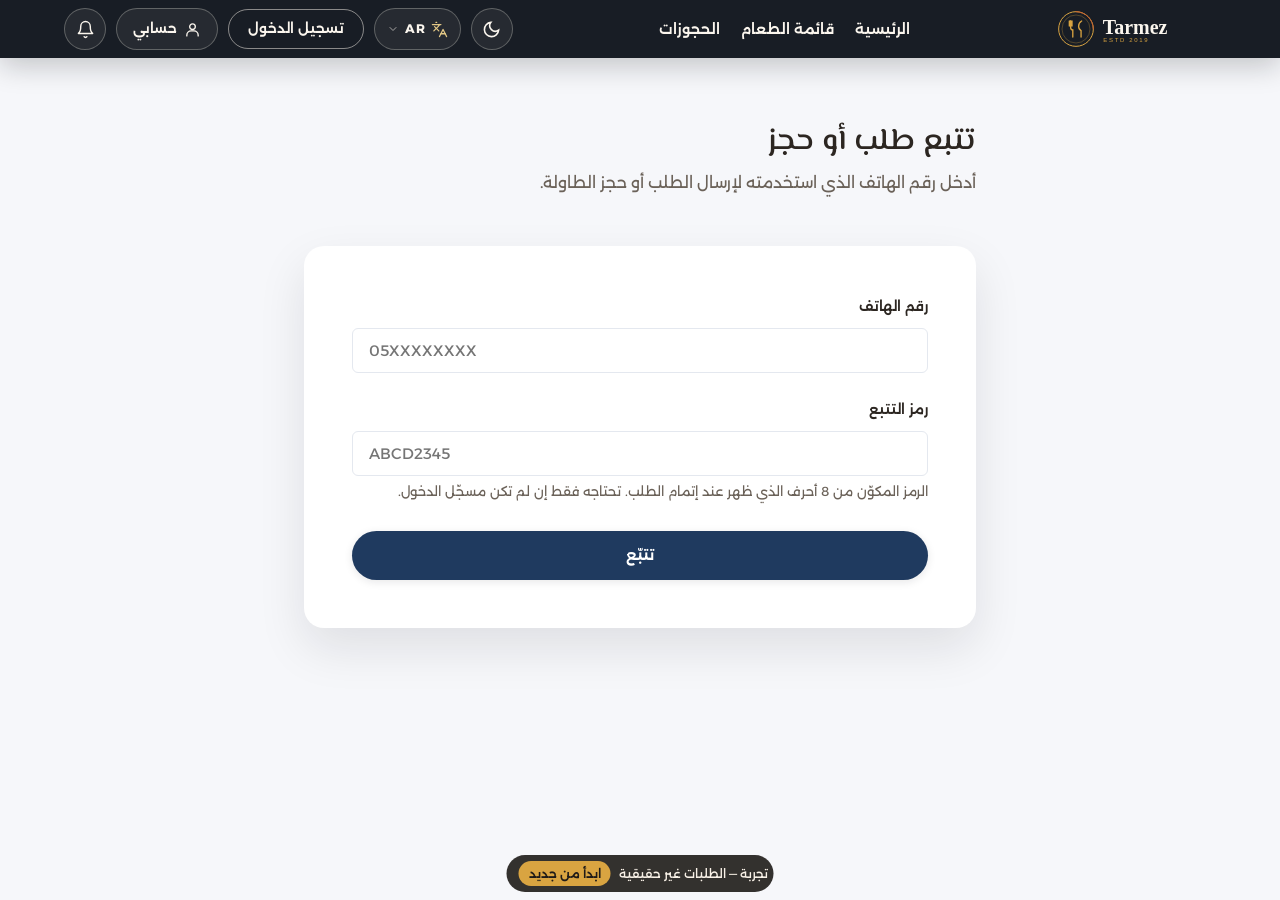
<file: demo/track-order.html>
<!DOCTYPE html>
<html lang="en">
<head>
<script src="_demo/mock.js"></script>
<meta charset="UTF-8">
<meta name="viewport" content="width=device-width, initial-scale=1.0">
<title>Track an Order or Reservation — Tarmez</title>
<link rel="icon" type="image/svg+xml" href="assets/favicon.svg">
<meta name="theme-color" content="#1F1B18">
<link rel="apple-touch-icon" href="assets/icons/apple-touch-icon.png">
<meta name="mobile-web-app-capable" content="yes">
<meta name="apple-mobile-web-app-capable" content="yes">
<meta name="apple-mobile-web-app-title" content="Tarmez">
<meta name="apple-mobile-web-app-status-bar-style" content="black-translucent">
<script src="js/palette.js?v=6"></script>
<link rel="stylesheet" href="css/styles.css?v=53">
<link rel="stylesheet" href="css/i18n.css?v=9">
<link rel="stylesheet" href="css/notifications.css?v=3">
<script>(function(){try{var t=localStorage.getItem('savoria_theme')||(window.matchMedia('(prefers-color-scheme: dark)').matches?'dark':'light');document.documentElement.setAttribute('data-theme',t);}catch(e){document.documentElement.setAttribute('data-theme','light');}})();</script>
<script>(function(){try{var L=localStorage.getItem('savoria_lang')||'en';if(L!=='ar'&&L!=='en'){L='en';}document.documentElement.setAttribute('lang',L);document.documentElement.setAttribute('dir',L==='ar'?'rtl':'ltr');if(L==='ar'){var l=document.createElement('link');l.id='savoria-arabic-font';l.rel='stylesheet';l.href='https://fonts.googleapis.com/css2?family=El+Messiri:wght@400;500;600;700&family=Alexandria:wght@300;400;500;600;700&display=swap';document.head.appendChild(l);}}catch(e){}})();</script>
</head>
<body>

<header class="navbar navbar-solid" id="navbar">
  <div class="container">
    <a href="index.html" class="nav-logo"><img src="assets/logo.svg?v=11" alt="Tarmez" data-content-img="logo"></a>
    <nav class="nav-links" id="navLinks">
      <a href="index.html" data-i18n="nav.home">Home</a>
      <a href="index.html#menu" data-i18n="nav.menu">Menu</a>
      <a href="index.html#reservation" data-i18n="nav.reservations">Reservations</a>
    </nav>
    <div class="nav-cta">
      <button class="theme-toggle" id="themeToggle" aria-label="Toggle dark mode" data-i18n-attr="aria-label:nav.toggleDarkMode">
        <svg class="icon-sun" viewBox="0 0 24 24" fill="none" stroke="currentColor" stroke-width="2" stroke-linecap="round"><circle cx="12" cy="12" r="4"/><path d="M12 2v2M12 20v2M4.93 4.93l1.41 1.41M17.66 17.66l1.41 1.41M2 12h2M20 12h2M4.93 19.07l1.41-1.41M17.66 6.34l1.41-1.41"/></svg>
        <svg class="icon-moon" viewBox="0 0 24 24" fill="none" stroke="currentColor" stroke-width="2" stroke-linecap="round"><path d="M21 12.79A9 9 0 1 1 11.21 3 7 7 0 0 0 21 12.79z"/></svg>
      </button>
      <a href="login.html" class="btn btn-outline btn-sm" data-i18n="nav.logIn">Log In</a>
    </div>
  </div>
</header>

<main class="dashboard-page">
  <div class="container" style="max-width:720px;">
    <div class="dashboard-header">
      <div>
        <h1 data-i18n="track.title">Track an Order or Reservation</h1>
        <p data-i18n="track.subtitle">Enter the phone number you used to place your order or book your table.</p>
      </div>
    </div>

    <form id="trackForm" class="auth-card" style="max-width:none; margin-bottom: var(--space-6);">
      <div class="form-group">
        <label for="trackPhone" data-i18n="track.phoneNumber">Phone Number</label>
        <input type="tel" id="trackPhone" placeholder="05XXXXXXXX" autocomplete="tel" required dir="ltr">
      </div>
      <div class="form-group">
        <label for="trackCode" data-i18n="track.trackingCode">Tracking Code</label>
        <input type="text" id="trackCode" placeholder="ABCD2345" autocomplete="one-time-code" maxlength="8" dir="ltr" style="text-transform:uppercase;">
        <small class="mgmt-note" data-i18n="track.trackingCodeHint">The 8-character code shown when you placed the order. Only needed if you are not signed in.</small>
      </div>
      <div class="auth-alert" id="trackAlert"></div>
      <button type="submit" class="btn btn-primary btn-block" id="trackBtn" data-i18n="track.track">Track</button>
    </form>

    <div id="trackResult"></div>
  </div>
</main>

<script src="js/theme.js?v=11"></script>
<script src="js/locales/en.js?v=40"></script>
<script src="js/locales/ar.js?v=40"></script>
<script src="js/i18n.js?v=8"></script>
<script src="js/lang-switcher.js?v=3"></script>
<script src="js/api.js?v=30"></script>
<script src="js/features.js?v=1"></script>
<script src="js/app.js?v=46"></script>
<script src="js/notifications.js?v=7"></script>
<script src="js/content.js?v=6"></script>
<script src="js/live-refresh.js?v=1"></script>
<script>
  const I18N = window.SavoriaI18n;
  const t = (key, params) => (I18N ? I18N.t(key, params) : key);
  const tr = (msg) => (I18N ? I18N.translateApiMessage(msg) : msg);
  const statusLabel = (status) => t(`status.${String(status || '')}`);
  /* Pickup and dine-in orders are never "on the way" or "delivered": they are ready, then picked up / served. */
  const orderStatusLabel = (status, type) => {
    if (type && type !== 'delivery' && status === 'out_for_delivery') return t('ws.ready');
    if (type && type !== 'delivery' && status === 'delivered') return t('ws.actions.served');
    return statusLabel(status);
  };

  const STATUS_FLOW = ['pending', 'confirmed', 'preparing', 'out_for_delivery', 'delivered'];
  const RESERVATION_STATUS_FLOW = ['pending', 'confirmed', 'completed'];
  const formatSAR = (amount) => (I18N ? I18N.fmtSAR(amount) : 'SAR ' + Number(amount).toLocaleString('en-US'));
  const esc = (s) => String(s ?? '').replace(/[&<>"']/g, (c) => ({ '&':'&amp;', '<':'&lt;', '>':'&gt;', '"':'&quot;', "'":'&#39;' }[c]));
  const parseDT = (v) => new Date(String(v ?? '').includes('T') ? v : String(v ?? '').replace(' ', 'T'));
  const formatDate = (iso) => (I18N ? I18N.fmtDateTime(iso) : (() => { const d = parseDT(iso); return isNaN(d.getTime()) ? '' : d.toLocaleString('en-GB', { dateStyle: 'medium', timeStyle: 'short' }); })());
  const formatReservationDate = (dateStr) => (I18N ? I18N.fmtDate(dateStr + 'T00:00:00') : (() => { const d = new Date(dateStr + 'T00:00:00'); return isNaN(d.getTime()) ? String(dateStr ?? '') : d.toLocaleDateString('en-GB', { dateStyle: 'medium' }); })());
  const formatReservationTime = (timeStr) => (I18N ? I18N.fmtTime('1970-01-01T' + String(timeStr ?? '').slice(0, 5)) : (() => {
    const parts = String(timeStr ?? '').split(':');
    if (parts.length < 2) return String(timeStr ?? '');
    const d = new Date();
    d.setHours(+parts[0], +parts[1], 0, 0);
    return d.toLocaleTimeString('en-GB', { hour: '2-digit', minute: '2-digit' });
  })());

  function timeline(status, flow, type) {
    if (status === 'cancelled') {
      return `<div class="tracking-timeline"><div class="tracking-step-wrap">
        <div class="tracking-step-dot" style="background:var(--color-error);border-color:var(--color-error);color:#fff;">✕</div>
        <div class="tracking-step-label" style="color:var(--color-error);">${t('track.cancelled')}</div>
      </div></div>`;
    }
    const currentIndex = flow.indexOf(status);
    return `<div class="tracking-timeline">${flow.map((step, i) => {
      const cls = i < currentIndex ? 'done' : i === currentIndex ? 'current' : '';
      const dot = i < currentIndex ? '✓' : i + 1;
      return `<div class="tracking-step-wrap ${cls}">
        <div class="tracking-step-dot">${dot}</div>
        <div class="tracking-step-label">${orderStatusLabel(step, type)}</div>
      </div>`;
    }).join('')}</div>`;
  }

  /* The order number is the operational counter (the manager can reset
     it); the invoice number is the permanent internal id. The customer
     only ever sees the order number, so it follows the counter. */
  const orderNumberOf = (order) => {
    const n = order && order.order_number;
    return (n !== null && n !== undefined && n !== '') ? n : (order ? order.id : '');
  };

  function orderCard(order) {
    const status = order.status || 'pending';
    const type = t(`orderType.${String(order.order_type || '')}`);
    const items = (order.items || []).map(i =>
      `<li><span>${esc(window.SavoriaI18n?.itemName?.(i) || i.item_name_snapshot || i.name)}${window.SavoriaI18n?.itemChoice?.(i) ? ` <small class="order-dish-choice">(${esc(window.SavoriaI18n.itemChoice(i))})</small>` : ''} × ${esc(i.quantity)}</span><span>${formatSAR(i.subtotal)}</span></li>`
    ).join('');
    return `
      <div class="order-card" style="margin-bottom: var(--space-5);">
        <div class="order-card-top">
          <h3>${t('track.orderNumber', { id: esc(orderNumberOf(order)) })}</h3>
          <span class="status-pill ${esc(status)}">${esc(orderStatusLabel(status, order.order_type))}</span>
        </div>
        <div class="order-card-meta">${esc(formatDate(order.created_at))}${type ? ' · ' + esc(type) : ''}</div>
        ${timeline(status, STATUS_FLOW, order.order_type)}
        <ul class="order-items-list">${items}</ul>
        ${Number(order.vat_amount) > 0 ? `<div style="display:flex;justify-content:space-between;font-size:0.85rem;color:var(--text-secondary);margin-top:8px;"><span>${(window.I18N && I18N.t('cart.vat')) || 'VAT'} (${order.vat_rate || 15}%)</span><span>+ ${formatSAR(order.vat_amount)}</span></div>` : ''}
        <div class="order-card-footer"><span>${t('track.total')}</span><span>${formatSAR(order.total_amount)}</span></div>
        ${status === 'delivered' ? `<button type="button" class="btn btn-primary btn-sm account-order-rate" data-rate-order="${esc(order.id)}" style="margin-top:12px;margin-inline-end:6px;"><svg viewBox="0 0 24 24" width="16" height="16" aria-hidden="true" fill="currentColor"><path d="M12 2.8l2.85 5.78 6.38.93-4.62 4.5 1.09 6.35L12 17.36l-5.7 3 1.09-6.35-4.62-4.5 6.38-.93z"/></svg><span>${esc(t('rate.rateOrder'))}</span></button>` : ''}
        ${status === 'delivered' ? `<button type="button" class="btn btn-outline btn-sm account-order-invoice" data-invoice-order="${esc(order.id)}" style="margin-top:12px;"><svg viewBox="0 0 24 24" width="16" height="16" fill="none" stroke="currentColor" stroke-width="2" stroke-linecap="round" stroke-linejoin="round" aria-hidden="true"><path d="M6 2h9l5 5v15H6z"/><path d="M14 2v6h6"/><path d="M9 13h6M9 17h4"/><path d="M12 9v0"/></svg><span>${esc(t('invoice.open'))}</span></button>` : ''}
      </div>`;
  }

  function reservationCard(r) {
    const status = r.status || 'pending';
    const party = Number(r.party_size) > 1 ? t('common.guests') : t('common.guest');
    return `
      <div class="order-card" style="margin-bottom: var(--space-5);">
        <div class="order-card-top">
          <h3>${t('track.reservationNumber', { id: esc(r.id) })}</h3>
          <span class="status-pill ${esc(status)}">${esc(statusLabel(status))}</span>
        </div>
        <div class="order-card-meta">${esc(formatReservationDate(r.reservation_date))} · ${esc(formatReservationTime(r.reservation_time))}</div>
        ${timeline(status, RESERVATION_STATUS_FLOW)}
        <ul class="order-items-list">
          <li><span>${t('track.guestName')}</span><span>${esc(r.full_name)}</span></li>
          <li><span>${t('track.partySize')}</span><span>${esc(r.party_size)} ${esc(party)}</span></li>
          ${r.notes ? `<li><span>${t('track.notes')}</span><span>${esc(r.notes)}</span></li>` : ''}
        </ul>
      </div>`;
  }

  let lastPhone = '';
  let lastCode = '';

  // Live: the same lookup every 15 s while results are on screen; a changed status is highlighted.
  if (window.SavoriaLive) {
    window.SavoriaLive.every(async () => {
      if (!lastPhone || !document.getElementById('trackResult').innerHTML.trim()) return;
      const before = window.SavoriaLive.statuses(lastOrders);
      await track(lastPhone, lastCode);
      const after = window.SavoriaLive.statuses(lastOrders);
      const changed = Object.keys(after).filter((id) => before[id] !== undefined && before[id] !== after[id]);
      if (!changed.length) return;
      document.querySelectorAll('#trackResult .order-card').forEach((card) => {
        const id = card.querySelector('[data-invoice-order], [data-rate-order]')?.dataset.invoiceOrder;
        if (id && changed.includes(String(id))) card.classList.add('is-status-updated');
      });
      const o = lastOrders.find((x) => String(x.id) === changed[0]);
      if (o) window.SavoriaLive.announce(t('live.orderNow', { number: orderNumberOf(o), status: orderStatusLabel(o.status, o.order_type) }));
      if (changed.length) document.querySelectorAll('#trackResult .order-card').forEach((card, i) => {
        if (!card.classList.contains('is-status-updated') && lastOrders[i] && changed.includes(String(lastOrders[i].id))) card.classList.add('is-status-updated');
      });
    });
  }

  // A guest's invoice: keep the phone + code for this tab only, then open the invoice page.
  document.getElementById('trackResult').addEventListener('click', (e) => {
    const btn = e.target.closest('[data-invoice-order], [data-rate-order]');
    if (!btn) return;
    const id = btn.dataset.invoiceOrder || btn.dataset.rateOrder;
    try {
      const map = JSON.parse(sessionStorage.getItem('savoria_invoice_access') || '{}');
      map[id] = { phone: lastPhone, code: lastCode };
      sessionStorage.setItem('savoria_invoice_access', JSON.stringify(map));
    } catch (_) { /* storage blocked: the page will ask to sign in */ }
    location.href = (btn.dataset.rateOrder ? 'rate.html?order=' : 'invoice.html?order=') + encodeURIComponent(id);
  });
  let lastOrders = [];
  let lastReservations = [];

  /* Codes the browser has seen for this phone (same device only). */
  function rememberedCode(phone) {
    try {
      const map = JSON.parse(localStorage.getItem('savoria_track_codes') || '{}');
      return map[String(phone).replace(/\D/g, '').slice(-10)] || '';
    } catch { return ''; }
  }

  async function track(phone, code) {
    const resultEl = document.getElementById('trackResult');
    const alertBox = document.getElementById('trackAlert');
    alertBox.className = 'auth-alert';

    try {
      const [ordersRes, reservationsRes, rewardsRes] = await Promise.allSettled([
        SavoriaAPI.trackOrders(phone, code),
        SavoriaAPI.trackReservations(phone),
        SavoriaAPI.lookupCouponsByPhone(phone),
      ]);

      const errors = [];
      const orders = ordersRes.status === 'fulfilled' ? (ordersRes.value?.orders || []) : [];
      const reservations = reservationsRes.status === 'fulfilled' ? (reservationsRes.value?.reservations || []) : [];
      const rewards = rewardsRes.status === 'fulfilled' ? (rewardsRes.value?.data || rewardsRes.value) : null;

      if (ordersRes.status === 'rejected') errors.push(tr(ordersRes.reason?.message) || 'Could not load orders.');
      if (reservationsRes.status === 'rejected') errors.push(tr(reservationsRes.reason?.message) || 'Could not load reservations.');

      lastPhone = phone;
      lastCode = code;
      lastOrders = orders;
      lastReservations = reservations;

      const availableCoupons = (rewards && rewards.coupons ? rewards.coupons : []).filter(c => c.status === 'available');
      const hasRewards = rewards && rewards.enabled !== false && availableCoupons.length > 0;

      if (!orders.length && !reservations.length && !hasRewards) {
        resultEl.innerHTML = '';
        alertBox.className = 'auth-alert error show';
        const ordersStatus = ordersRes.status === 'rejected' ? ordersRes.reason?.status : null;
        alertBox.textContent = ordersStatus === 401
          ? t('track.trackingCodeRequired')
          : (errors[0] || t('track.noResults', { phone }));
        return;
      }

      let rewardsHtml = '';
      if (hasRewards) {
        rewardsHtml = `
          <div class="order-card" style="margin-bottom: var(--space-4);background:linear-gradient(135deg, var(--bg-surface) 0%, var(--bg-surface-alt) 100%);border:1px solid var(--border-color);border-radius:var(--radius-md);padding:18px 20px;">
            <div style="display:flex;align-items:center;justify-content:space-between;flex-wrap:wrap;gap:10px;">
              <div>
                <h3 style="margin:0;font-size:1.15rem;display:flex;align-items:center;gap:8px;">🎁 <span>${I18N && I18N.getLang() === 'ar' ? 'كوبوناتك' : 'Your Coupons'}</span></h3>
                <div class="mgmt-note" style="margin-top:2px;">${I18N && I18N.getLang() === 'ar' ? 'مسجلة برقم الجوال:' : 'Registered to phone:'} <strong class="ltr-value">${esc(phone)}</strong></div>
              </div>
              <div style="background:var(--bg-surface);border:1px solid var(--border-color);padding:6px 14px;border-radius:var(--radius-sm);text-align:center;">
                <div style="font-size:0.75rem;color:var(--text-secondary);">${I18N && I18N.getLang() === 'ar' ? 'كوبونات متاحة' : 'Available'}</div>
                <div style="font-size:1.25rem;font-weight:700;color:var(--color-primary);">${availableCoupons.length}</div>
              </div>
            </div>
            <div style="margin-top:14px;">
              <div style="display:flex;flex-wrap:wrap;gap:8px;">
                ${availableCoupons.map(c => `
                  <div style="display:flex;align-items:center;gap:6px;background:var(--bg-surface);border:1px dashed var(--color-terracotta);padding:6px 12px;border-radius:var(--radius-sm);">
                    <code style="font-weight:700;color:var(--color-terracotta);font-size:0.95rem;">${esc(c.code)}</code>
                    <span style="color:var(--color-success);font-weight:600;font-size:0.85rem;">(− ${c.discount_type === 'percent' ? c.value + '%' : formatSAR(c.value)})</span>
                    <button type="button" class="btn btn-outline btn-sm" style="padding:1px 6px;font-size:0.75rem;" onclick="navigator.clipboard?.writeText('${esc(c.code)}');this.textContent='✓';">📋</button>
                  </div>
                `).join('')}
              </div>
            </div>
          </div>
        `;
      }

      resultEl.innerHTML = `
        ${rewardsHtml}
        ${orders.length ? `
          <div class="dashboard-header" style="margin-bottom: var(--space-4);">
            <div><h2 style="font-size:1.4rem;">${t('track.orders')}</h2><p>${t('track.ordersFound', { count: orders.length, phone: esc(phone) })}</p></div>
          </div>
          ${orders.map(orderCard).join('')}
        ` : ''}
        ${reservations.length ? `
          <div id="reservationResults">
            <div class="dashboard-header" style="margin-bottom: var(--space-4);">
              <div><h2 style="font-size:1.4rem;">${t('track.reservations')}</h2><p>${t('track.reservationsFound', { count: reservations.length, phone: esc(phone) })}</p></div>
            </div>
            ${reservations.map(reservationCard).join('')}
          </div>
        ` : ''}
      `;

      // Arriving from the reservation confirmation ("track this
      // reservation") — bring the reservations straight into view.
      if (new URLSearchParams(window.location.search).get('focus') === 'reservations') {
        document.getElementById('reservationResults')?.scrollIntoView({ behavior: 'smooth', block: 'start' });
      }
    } catch (err) {
      resultEl.innerHTML = '';
      alertBox.className = 'auth-alert error show';
      alertBox.textContent = tr(err.message) || t('track.loadFailed');
    }
  }

  document.getElementById('trackForm').addEventListener('submit', async (e) => {
    e.preventDefault();
    const btn = document.getElementById('trackBtn');
    const phone = document.getElementById('trackPhone').value.trim();
    if (!phone) return;
    const code = (document.getElementById('trackCode').value.trim() || rememberedCode(phone)).toUpperCase();

    btn.disabled = true;
    btn.textContent = t('track.lookingUp');
    await track(phone, code);
    btn.disabled = false;
    btn.textContent = t('track.track');
  });

  document.addEventListener('DOMContentLoaded', () => {
    const params = new URLSearchParams(window.location.search);
    const presetPhone = params.get('phone');
    const presetCode = params.get('code');
    if (presetCode) document.getElementById('trackCode').value = presetCode.toUpperCase();
    if (presetPhone) {
      document.getElementById('trackPhone').value = presetPhone;
      if (!presetCode) document.getElementById('trackCode').value = rememberedCode(presetPhone);
      document.getElementById('trackForm').requestSubmit();
    }
  });

  /* A language switch re-renders the result in the new language. */
  if (I18N) {
    I18N.onChange(() => {
      if (lastPhone) track(lastPhone, lastCode);
    });
  }
</script>
<script src="js/pwa.js?v=8"></script>
</body>
</html>
</file>
<file: demo/css/styles.css>
/* =========================================================
   Savoria — Fine Dining Restaurant & Food Ordering Platform
   Stylesheet: css/styles.css
   Design System: "Ember" — charcoal, terracotta, antique gold
   Supports light and dark mode via [data-theme] on <html>.
   ========================================================= */

@import url('https://fonts.googleapis.com/css2?family=Playfair+Display:wght@500;600;700;800&family=Inter:wght@400;500;600;700&display=swap');

:root {
  /* Brand accents — identical in both themes */
  --color-terracotta: #C4602E;
  --color-terracotta-dark: #A34A21;
  --color-gold: #D9A441;
  --color-gold-light: #E9C878;
  /* the same brand colours as r, g, b — for rgba(var(--accent-rgb), .1) tints */
  --accent-rgb: 196, 96, 46;
  --gold-rgb: 217, 164, 65;
  --charcoal-rgb: 31, 27, 24;
  --gold-light-rgb: 233, 206, 145;
  /* deeper / brighter shades of the brand colours (js/palette.js derives them per palette) */
  --accent-deep: #B2532C;
  --accent-deep-rgb: 178, 83, 44;
  --accent-deeper: #8E3E1E;
  --accent-bright: #D26A34;
  --accent-bright-rgb: 210, 115, 69;
  --gold-soft: #C69C46;
  --gold-soft-rgb: 198, 156, 70;
  --gold-deep: #8A6516;
  --dark-1: #17130F;
  --dark-1-rgb: 16, 13, 10;
  --dark-2: #1D1712;
  --dark-2-rgb: 25, 20, 17;
  --dark-3: #33291F;
  --dark-3-rgb: 38, 28, 19;
  /* other dark brand shades, by value (js/palette.js recomputes them per palette) */
  --dk-120F0D: #120F0D;
  --dk-14100C: #14100C;
  --dk-15110D: #15110D;
  --dk-17120E: #17120E;
  --dk-171310: #171310;
  --dk-181410: #181410;
  --dk-1B1611: #1B1611;
  --dk-1E1813: #1E1813;
  --dk-1E1915: #1E1915;
  --dk-1F1B18: #1F1B18;
  --dk-241D16: #241D16;
  --dk-241E18: #241E18;
  --dk-241F19: #241F19;
  --dk-272019: #272019;
  --dk-27211C: #27211C;
  --dk-2A2017: #2A2017;
  --dk-2B2118: #2B2118;
  --dk-2C2218: #2C2218;
  --dk-352C24: #352C24;
  --dk-3A3024: #3A3024;
  --dk-3A3128: #3A3128;
  --dk-3E342B: #3E342B;
  /* the accent used on dark brand sections (hero, footer…) — js/palette.js lightens it for dark palettes */
  --accent-on-dark: #C4602E;
  --accent-on-dark-deep: #A34A21;
  --accent-on-dark-rgb: 196, 96, 46;
  --color-sage: #6B7A5E;
  --color-error: #B3261E;
  --color-success: #3E6B4F;

  /* Fixed brand-dark surfaces (hero, navbar, footer, reservation, auth pages) */
  --color-charcoal: #1F1B18;
  --color-charcoal-light: #2C2621;
  --on-dark-text: #FBF6EE;
  --on-dark-text-muted: rgba(251, 246, 238, 0.75);

  /* Theme-aware surfaces — LIGHT defaults */
  --bg-page: #FBF6EE;
  --bg-surface: #FFFFFF;
  --bg-surface-alt: #F1E7D6;
  --text-primary: #2C2621;
  --text-secondary: #6B6259;
  --border-color: #F1E7D6;
  --shadow-color: rgba(var(--charcoal-rgb), 0.1);
  --input-bg: #FFFFFF;

  /* Typography */
  --font-display: 'Playfair Display', Georgia, serif;
  --font-body: 'Inter', -apple-system, BlinkMacSystemFont, sans-serif;

  /* Spacing scale */
  --space-1: 0.25rem;
  --space-2: 0.5rem;
  --space-3: 1rem;
  --space-4: 1.5rem;
  --space-5: 2rem;
  --space-6: 3rem;
  --space-7: 4.5rem;
  --space-8: 6rem;

  /* Layout */
  --max-width: 1200px;
  --radius-sm: 6px;
  --radius-md: 12px;
  --radius-lg: 20px;
  --shadow-sm: 0 2px 8px var(--shadow-color);
  --shadow-md: 0 8px 24px var(--shadow-color);
  --shadow-lg: 0 20px 48px var(--shadow-color);
  --transition: 0.25s ease;
  --theme-transition: background-color 0.3s ease, color 0.3s ease, border-color 0.3s ease;
}

[data-theme="dark"] {
  --bg-page: #15120F;
  --bg-surface: #211C17;
  --bg-surface-alt: #2A231C;
  --text-primary: #F3EDE1;
  --text-secondary: #ABA294;
  --border-color: #3A322A;
  --shadow-color: rgba(0, 0, 0, 0.45);
  --input-bg: #1A1613;
  --color-gold: #E8B959;
  --color-gold-light: #F3D48F;
}

/* ---------- Reset ---------- */
*, *::before, *::after { box-sizing: border-box; margin: 0; padding: 0; }
html { scroll-behavior: smooth; }
body {
  font-family: var(--font-body);
  color: var(--text-primary);
  background: var(--bg-page);
  line-height: 1.6;
  -webkit-font-smoothing: antialiased;
  transition: var(--theme-transition);
}
img { max-width: 100%; display: block; }
a { color: inherit; text-decoration: none; }
ul { list-style: none; }
button { font-family: inherit; cursor: pointer; border: none; background: none; }
h1, h2, h3, h4 { font-family: var(--font-display); line-height: 1.2; color: var(--text-primary); }
.container { max-width: var(--max-width); margin: 0 auto; padding: 0 var(--space-4); }
.visually-hidden { position: absolute; width: 1px; height: 1px; overflow: hidden; clip: rect(0 0 0 0); }
* { transition: background-color 0.25s ease, border-color 0.25s ease; }

/* ---------- Buttons ---------- */
.btn {
  display: inline-flex; align-items: center; justify-content: center; gap: var(--space-2);
  padding: 0.85rem 1.9rem; border-radius: 999px; font-weight: 600; font-size: 0.95rem;
  transition: transform var(--transition), box-shadow var(--transition), background var(--transition);
  white-space: nowrap;
}
.btn-primary { background: var(--color-terracotta); color: #FFFFFF; box-shadow: var(--shadow-sm); }
.btn-primary:hover { background: var(--color-terracotta-dark); transform: translateY(-2px); box-shadow: var(--shadow-md); }
.btn-outline { background: transparent; color: var(--on-dark-text); border: 1.5px solid rgba(251,246,238,0.5); }
.btn-outline:hover { background: rgba(251,246,238,0.12); border-color: var(--on-dark-text); }
.btn-dark { background: var(--color-charcoal); color: var(--on-dark-text); }
.btn-dark:hover { background: var(--color-charcoal-light); transform: translateY(-2px); }
.btn-gold { background: var(--color-gold); color: var(--color-charcoal); }
.btn-gold:hover { background: var(--color-gold-light); transform: translateY(-2px); }
.btn-block { width: 100%; }
.btn-sm { padding: 0.55rem 1.2rem; font-size: 0.85rem; }

/* ---------- Navbar action controls ----------
   One shared language for every control in the top bar: the same height,
   hairline border, soft glass surface and hover lift. */
.theme-toggle,
.cart-trigger {
  width: 42px; height: 42px; border-radius: 999px; display: inline-flex; align-items: center; justify-content: center;
  border: 1.5px solid rgba(251,246,238,0.28); background: rgba(251,246,238,0.06);
  color: var(--on-dark-text); flex-shrink: 0;
  transition: background var(--transition), border-color var(--transition), transform var(--transition), box-shadow var(--transition);
}
.theme-toggle:hover,
.cart-trigger:hover {
  background: rgba(251,246,238,0.14); border-color: rgba(var(--gold-rgb),0.75);
  transform: translateY(-1px); box-shadow: 0 8px 20px rgba(0,0,0,0.22);
}
.theme-toggle svg { width: 19px; height: 19px; }
.theme-toggle .icon-sun { display: none; }
.theme-toggle .icon-moon { display: block; }
[data-theme="dark"] .theme-toggle .icon-sun { display: block; }
[data-theme="dark"] .theme-toggle .icon-moon { display: none; }

/* ---------- Navbar ---------- */
.navbar {
  position: fixed; top: 0; left: 0; right: 0; z-index: 1000;
  background: rgba(var(--charcoal-rgb), 0.0);
  transition: background var(--transition), box-shadow var(--transition), padding var(--transition);
  padding: var(--space-4) 0;
}
.navbar.scrolled { background: rgba(var(--charcoal-rgb), 0.96); box-shadow: var(--shadow-md); padding: var(--space-2) 0; backdrop-filter: blur(8px); }
/* Dashboard pages have a light background, so the navbar stays solid there.
   Without this the cream nav links were invisible until the page scrolled. */
.navbar.navbar-solid {
  background: rgba(var(--charcoal-rgb), 0.97);
  box-shadow: 0 8px 28px rgba(var(--dark-1-rgb), 0.22);
  padding: var(--space-2) 0;
  backdrop-filter: blur(10px);
}
.navbar.navbar-solid .nav-links a { color: var(--on-dark-text); }
.navbar.navbar-solid .nav-links a::after { background: var(--color-gold); }
.navbar .container { display: flex; align-items: center; justify-content: space-between; gap: var(--space-4); }
.nav-logo img { height: 40px; }
.nav-links { display: flex; align-items: center; gap: var(--space-5); }
.nav-links a {
  color: var(--on-dark-text); font-weight: 500; font-size: 0.95rem; position: relative; padding: var(--space-1) 0;
}
.nav-links a::after {
  content: ''; position: absolute; bottom: -4px; left: 0; width: 0; height: 2px; background: var(--color-gold);
  transition: width var(--transition);
}
.nav-links a:hover::after, .nav-links a.active::after { width: 100%; }
/* Management shortcut — injected by app.js for staff/admin accounts only. */
.nav-links a.nav-admin-link {
  display: inline-flex; align-items: center;
  padding: 6px 13px; border-radius: 999px;
  border: 1px solid rgba(var(--gold-soft-rgb), 0.55);
  background: rgba(var(--gold-soft-rgb), 0.13);
  color: var(--color-gold-light) !important;
  font-weight: 700; font-size: 0.88rem; line-height: 1;
}
.nav-links a.nav-admin-link::after { display: none; }
.nav-links a.nav-admin-link:hover {
  background: rgba(var(--gold-soft-rgb), 0.24);
  border-color: var(--color-gold);
}

/* ---------- Back-office navbar ---------- */
/* The management bar is its own surface: a gold hairline, the current
   section marked, and the signed-in manager shown as a chip instead of
   the customer "Log In" button. */
.admin-page .navbar.navbar-solid {
  background: linear-gradient(180deg, rgba(var(--charcoal-rgb), 0.98), rgba(var(--dark-2-rgb), 0.97));
  border-bottom: 1px solid rgba(var(--gold-soft-rgb), 0.16);
}
.admin-page .navbar.navbar-solid::after {
  content: ''; position: absolute; inset-inline: 0; bottom: -1px; height: 1px;
  background: linear-gradient(90deg, transparent, rgba(var(--gold-soft-rgb), 0.55), transparent);
  pointer-events: none;
}
.admin-page .navbar .nav-links a { letter-spacing: 0.01em; }
.admin-page .navbar .nav-links a.active { color: var(--color-gold-light); }
.admin-page .navbar .nav-account > #navAccountTrigger {
  display: inline-flex; align-items: center; gap: 8px;
  max-width: 220px; padding: 7px 14px; border-radius: 999px;
  border: 1px solid rgba(var(--gold-soft-rgb), 0.42);
  background: rgba(var(--gold-soft-rgb), 0.10);
  color: var(--color-gold-light);
  font-weight: 600; font-size: 0.86rem; letter-spacing: 0.02em;
}
.admin-page .navbar .nav-account > #navAccountTrigger:hover {
  background: rgba(var(--gold-soft-rgb), 0.18);
  border-color: var(--color-gold);
}
.admin-page .navbar #navAccountName {
  overflow: hidden; text-overflow: ellipsis; white-space: nowrap;
}
.admin-page .nav-account-menu { border-color: rgba(var(--gold-soft-rgb), 0.25); }
.admin-page .nav-account-menu .role-badge {
  color: var(--color-gold); letter-spacing: 0.1em; padding-bottom: 0.15rem;
}
.admin-page .navbar #navGuestLinks .btn {
  border-color: rgba(var(--gold-soft-rgb), 0.45);
  color: var(--color-gold-light);
}
.nav-cta { display: flex; align-items: center; gap: 10px; }
/* The auth button lives inside the mobile drawer only; without this base
   rule it also appeared on desktop and produced a second "Log In". */
.mobile-nav-auth { display: none; }
.nav-toggle {
  display: none;
  flex-direction: column;
  align-items: center;
  justify-content: center;
  width: 42px;
  height: 42px;
  border-radius: 50%;
  border: 1.5px solid rgba(251, 246, 238, 0.28);
  background: rgba(251, 246, 238, 0.06);
  cursor: pointer;
  gap: 5px;
  padding: 0;
  transition: all 0.25s ease;
  flex-shrink: 0;
}
.nav-toggle span {
  width: 20px;
  height: 2px;
  background: var(--on-dark-text);
  border-radius: 2px;
  transition: transform 0.28s cubic-bezier(0.4, 0, 0.2, 1), opacity 0.2s ease;
  transform-origin: center;
}
.nav-toggle:hover {
  background: rgba(251, 246, 238, 0.14);
  border-color: rgba(251, 246, 238, 0.6);
}
.navbar.nav-open .nav-toggle {
  background: rgba(var(--accent-rgb), 0.22);
  border-color: var(--color-terracotta);
}
.navbar.nav-open .nav-toggle span:nth-child(1) {
  transform: translateY(7px) rotate(45deg);
}
.navbar.nav-open .nav-toggle span:nth-child(2) {
  opacity: 0;
  transform: scaleX(0);
}
.navbar.nav-open .nav-toggle span:nth-child(3) {
  transform: translateY(-7px) rotate(-45deg);
}

/* Sign-in pill — the single, unmistakable account action on desktop. */
.nav-login-btn {
  display: inline-flex; align-items: center; justify-content: center; gap: 8px;
  height: 42px; padding: 0 1.15rem; border-radius: 999px;
  background: linear-gradient(135deg, var(--color-terracotta), var(--color-terracotta-dark));
  color: #FFFFFF; font-weight: 600; font-size: 0.86rem; line-height: 1; white-space: nowrap;
  border: 1px solid rgba(255,255,255,0.14);
  box-shadow: 0 8px 20px rgba(var(--accent-rgb),0.28);
  flex-shrink: 0;
  transition: transform var(--transition), box-shadow var(--transition), filter var(--transition);
}
.nav-login-btn:hover {
  transform: translateY(-1px);
  box-shadow: 0 12px 26px rgba(var(--accent-rgb),0.4);
  filter: brightness(1.06);
}
.nav-login-btn:focus-visible {
  outline: 2px solid var(--color-gold);
  outline-offset: 2px;
}
.nav-login-btn svg { width: 17px; height: 17px; flex-shrink: 0; }

/* ---------- Hero ---------- */
.hero {
  position: relative; min-height: 100vh; display: flex; align-items: center;
  background: linear-gradient(160deg, var(--color-charcoal) 0%, var(--dark-3) 100%);
  overflow: hidden;
}
.hero::before {
  content: ''; position: absolute; inset: 0;
  background:
    radial-gradient(circle at 15% 25%, rgba(var(--gold-rgb),0.18), transparent 40%),
    radial-gradient(circle at 85% 75%, rgba(var(--accent-rgb),0.22), transparent 45%);
}
.hero .container {
  position: relative; z-index: 2; display: grid; grid-template-columns: 1.05fr 0.95fr;
  gap: var(--space-7); align-items: center;
}
.hero-content { padding-top: var(--space-6); }
.hero-eyebrow {
  display: inline-flex; align-items: center; gap: var(--space-2); color: var(--color-gold-light);
  font-size: 0.8rem; letter-spacing: 0.14em; text-transform: uppercase; font-weight: 600; margin-bottom: var(--space-4);
}
.hero-eyebrow::before { content: ''; width: 28px; height: 1px; background: var(--color-gold-light); }
.hero h1 { color: var(--on-dark-text); font-size: clamp(2.2rem, 4vw, 3.6rem); font-weight: 700; margin-bottom: var(--space-4); }
.hero h1 em { color: var(--color-gold); font-style: italic; }
.hero p { color: var(--on-dark-text-muted); font-size: 1.1rem; max-width: 520px; margin-bottom: var(--space-5); }
.hero-actions { display: flex; gap: var(--space-3); flex-wrap: wrap; }
.hero-stats { display: flex; gap: var(--space-6); margin-top: var(--space-7); }
.hero-stat strong { display: block; font-family: var(--font-display); font-size: 1.8rem; color: var(--color-gold); }
.hero-stat span { color: var(--on-dark-text-muted); font-size: 0.85rem; }

/* ---------- Hero visual (right-side banner) ---------- */
.hero-visual { position: relative; z-index: 2; }
.hero-visual-frame {
  position: relative; border-radius: var(--radius-lg); overflow: hidden; aspect-ratio: 4/5;
  box-shadow: var(--shadow-lg); border: 1px solid rgba(251,246,238,0.12);
}
.hero-visual-frame img { width: 100%; height: 100%; object-fit: cover; }
.hero-visual-frame::after {
  content: ''; position: absolute; inset: 0;
  background: linear-gradient(180deg, rgba(var(--charcoal-rgb),0) 55%, rgba(var(--charcoal-rgb),0.55) 100%);
}
.hero-visual-accent {
  position: absolute; top: -22px; right: -22px; width: 42%; aspect-ratio: 1/1; border-radius: var(--radius-md);
  overflow: hidden; box-shadow: var(--shadow-lg); border: 5px solid var(--color-charcoal); z-index: 3;
}
.hero-visual-accent img { width: 100%; height: 100%; object-fit: cover; }
.hero-badge-card {
  position: absolute; left: -20px; bottom: -24px; z-index: 4; background: var(--bg-surface); color: var(--text-primary);
  border-radius: var(--radius-md); box-shadow: var(--shadow-lg); padding: var(--space-3) var(--space-4);
  display: flex; align-items: center; gap: var(--space-3); max-width: 240px;
}
.hero-badge-card .badge-icon {
  width: 42px; height: 42px; border-radius: 50%; background: var(--color-gold); color: var(--color-charcoal);
  display: flex; align-items: center; justify-content: center; font-weight: 700; flex-shrink: 0; font-family: var(--font-display); font-size: 1rem;
}
.hero-badge-card strong { display: block; font-size: 0.85rem; }
.hero-badge-card span { display: block; font-size: 0.76rem; color: var(--text-secondary); }
.hero-tag-pill {
  position: absolute; top: 18px; left: 18px; z-index: 4; background: rgba(var(--charcoal-rgb),0.65); backdrop-filter: blur(6px);
  color: var(--on-dark-text); font-size: 0.75rem; font-weight: 600; letter-spacing: 0.04em; text-transform: uppercase;
  padding: 0.4rem 0.8rem; border-radius: 999px; border: 1px solid rgba(251,246,238,0.25);
}

/* ---------- Section shared ---------- */
section { padding: var(--space-8) 0; }
.section-header { text-align: center; max-width: 620px; margin: 0 auto var(--space-6); }
.section-eyebrow {
  display: inline-block; color: var(--color-terracotta); font-weight: 600; font-size: 0.8rem;
  letter-spacing: 0.14em; text-transform: uppercase; margin-bottom: var(--space-2);
}
.section-header h2 { font-size: clamp(1.9rem, 3.5vw, 2.6rem); }
.section-header p { color: var(--text-secondary); margin-top: var(--space-3); font-size: 1.05rem; }

/* ---------- About ---------- */
.about { background: var(--bg-surface); }
.about-grid { display: grid; grid-template-columns: 1fr 1fr; gap: var(--space-7); align-items: center; }
.about-media { position: relative; }
.about-media .frame-main { border-radius: var(--radius-lg); overflow: hidden; box-shadow: var(--shadow-lg); aspect-ratio: 4/5; }
.about-media .frame-accent {
  position: absolute; bottom: -30px; right: -30px; width: 55%; aspect-ratio: 4/3;
  border-radius: var(--radius-md); overflow: hidden; box-shadow: var(--shadow-lg); border: 6px solid var(--bg-surface);
}
.about-media img { width: 100%; height: 100%; object-fit: cover; }
.about-text h2 { margin-bottom: var(--space-4); }
.about-text p { color: var(--text-secondary); margin-bottom: var(--space-4); }
.about-points { display: grid; gap: var(--space-3); margin-top: var(--space-5); }
.about-point { display: flex; gap: var(--space-3); align-items: flex-start; }
.about-point .icon {
  width: 40px; height: 40px; flex-shrink: 0; border-radius: 50%; background: var(--bg-surface-alt);
  display: flex; align-items: center; justify-content: center; color: var(--color-terracotta); font-weight: 700;
}
.about-point h4 { font-size: 1rem; margin-bottom: 2px; }
.about-point p { margin: 0; font-size: 0.9rem; }

/* ---------- Menu ---------- */
.menu { background: var(--bg-page); }
.menu-filters { display: flex; justify-content: center; gap: var(--space-2); flex-wrap: wrap; margin-bottom: var(--space-6); }
.menu-filter-btn {
  padding: 0.6rem 1.4rem; border-radius: 999px; background: var(--bg-surface); color: var(--text-primary);
  font-weight: 600; font-size: 0.9rem; border: 1px solid var(--border-color); transition: var(--transition);
}
.menu-filter-btn:hover { border-color: var(--color-terracotta); }
.menu-filter-btn.active { background: var(--color-terracotta); color: #FFFFFF; border-color: var(--color-terracotta); }
.menu-grid { display: grid; grid-template-columns: repeat(3, 1fr); grid-auto-rows: 1fr; gap: var(--space-5); }
.menu-card {
  background: var(--bg-surface); border-radius: var(--radius-md); overflow: hidden; box-shadow: var(--shadow-sm);
  transition: transform var(--transition), box-shadow var(--transition); opacity: 0; transform: translateY(16px);
  border: 1px solid var(--border-color);
  /* Cards are equal-height flex columns so every "Add to cart" button
     sits on exactly the same line, whatever the dish description length. */
  display: flex; flex-direction: column;
}
.menu-card.is-visible { opacity: 1; transform: translateY(0); }
.menu-card:hover { transform: translateY(-6px); box-shadow: var(--shadow-md); }
.menu-card-media { position: relative; aspect-ratio: 4/3; overflow: hidden; }
.menu-card-media img { width: 100%; height: 100%; object-fit: cover; transition: transform 0.4s ease; }
.menu-card:hover .menu-card-media img { transform: scale(1.06); }
.menu-card-badge {
  position: absolute; top: 12px; left: 12px; background: var(--color-gold); color: var(--color-charcoal);
  font-size: 0.7rem; font-weight: 700; padding: 4px 10px; border-radius: 999px; letter-spacing: 0.03em;
}
.menu-card-badge.badge-chef { background: var(--color-charcoal); color: #fff; }
.menu-card-badge.badge-popular { background: var(--color-terracotta); color: #fff; }
.menu-card-badge.menu-discount-badge {
  background: linear-gradient(135deg, #e11d48 0%, #be123c 100%);
  color: #fff;
  box-shadow: 0 2px 8px rgba(225, 29, 72, 0.45);
  font-weight: 800;
  letter-spacing: 0.04em;
}
[dir="rtl"] .menu-card-badge { left: auto; right: 12px; }
.menu-price-wrap {
  display: flex;
  flex-direction: column;
  align-items: flex-end;
  line-height: 1.15;
}
[dir="rtl"] .menu-price-wrap {
  align-items: flex-start;
}
.menu-card-price-original {
  font-size: 0.82rem;
  color: var(--text-secondary);
  text-decoration: line-through;
  opacity: 0.8;
}
.menu-card-price.is-discounted {
  color: #e11d48;
}
.cart-item-discount-chip {
  display: inline-block;
  padding: 1px 6px;
  background: #e11d48;
  color: #fff;
  border-radius: 4px;
  font-size: 0.72rem;
  font-weight: 700;
  margin-inline-start: 6px;
}
.menu-card-body { padding: var(--space-4); flex: 1; display: flex; flex-direction: column; }
.menu-card-top { display: flex; justify-content: space-between; align-items: baseline; gap: var(--space-2); margin-bottom: var(--space-2); }
.menu-card-top h3 { font-size: 1.15rem; }
.menu-card-price { color: var(--color-terracotta); font-weight: 700; font-family: var(--font-display); font-size: 1.1rem; white-space: nowrap; }
.menu-card-body p {
  color: var(--text-secondary); font-size: 0.9rem; margin-bottom: var(--space-3);
  /* Two-line description slot: keeps the meta row and the button grid
     aligned even when one dish has a shorter description. */
  display: -webkit-box; -webkit-line-clamp: 2; -webkit-box-orient: vertical; overflow: hidden;
  min-height: 2.9em;
}
.menu-card-meta { display: flex; align-items: center; justify-content: space-between; margin-top: auto; }
.spice-level { display: flex; gap: 3px; }
.spice-level span { width: 7px; height: 7px; border-radius: 50%; background: var(--bg-surface-alt); }
.spice-level span.filled { background: var(--color-terracotta); }
.menu-cta { text-align: center; margin-top: var(--space-6); }

/* ---------- Reservation ---------- */
.reservation { background: var(--color-charcoal); position: relative; overflow: hidden; }
.reservation::before {
  content: ''; position: absolute; inset: 0;
  background: radial-gradient(circle at 80% 20%, rgba(var(--gold-rgb),0.14), transparent 45%);
}
.reservation .container { position: relative; z-index: 1; display: grid; grid-template-columns: 1fr 1fr; gap: var(--space-7); align-items: center; }
.reservation-text .section-eyebrow { color: var(--color-gold-light); }
.reservation-text h2 { color: var(--on-dark-text); }
.reservation-text p { color: var(--on-dark-text-muted); margin-top: var(--space-3); margin-bottom: var(--space-5); }
.reservation-perks { display: grid; gap: var(--space-3); }
.reservation-perks li { display: flex; gap: var(--space-2); align-items: center; color: var(--on-dark-text-muted); font-size: 0.95rem; }
.reservation-perks li::before { content: '✓'; color: var(--color-gold); font-weight: 700; }
.reservation-form {
  background: var(--bg-surface); border-radius: var(--radius-lg); padding: var(--space-6); box-shadow: var(--shadow-lg);
}
.form-row { display: grid; grid-template-columns: 1fr 1fr; gap: var(--space-3); }
.form-group { margin-bottom: var(--space-4); }
.form-group label { display: block; font-weight: 600; font-size: 0.85rem; margin-bottom: var(--space-2); color: var(--text-primary); }
.form-group input, .form-group select, .form-group textarea {
  width: 100%; padding: 0.75rem 1rem; border-radius: var(--radius-sm); border: 1.5px solid var(--border-color);
  font-family: inherit; font-size: 0.95rem; background: var(--input-bg); color: var(--text-primary); transition: border-color var(--transition);
}
.form-group input:focus, .form-group select:focus, .form-group textarea:focus { outline: none; border-color: var(--color-terracotta); }
/* The browser paints a dropdown's rows with the option's own colours, so the
   dark theme used to open cream text on the system's white list. */
select option { background-color: var(--input-bg); color: var(--text-primary); }
select option:disabled { color: var(--text-muted, var(--text-secondary)); }
.form-group textarea { resize: vertical; min-height: 90px; }
.form-error { color: var(--color-error); font-size: 0.8rem; margin-top: 4px; min-height: 1em; }
.form-success-msg {
  display: none; background: rgba(62,107,79,0.12); color: var(--color-success); padding: var(--space-3);
  border-radius: var(--radius-sm); font-size: 0.9rem; margin-bottom: var(--space-4); font-weight: 600;
}
.form-success-msg.show { display: block; }

/* ---------- Confirmation block (order sent / reservation confirmed) ----------
   The headline + the "track it" icon that sits right underneath it.
   Used by the checkout alert and the reservation alert, so both read
   exactly the same way. */
.confirm-block { display: flex; align-items: flex-start; gap: var(--space-3); }
.confirm-badge {
  flex-shrink: 0; width: 34px; height: 34px; border-radius: 50%;
  display: inline-flex; align-items: center; justify-content: center;
  background: var(--color-success); color: #FFFFFF;
}
.confirm-badge svg { width: 18px; height: 18px; }
.confirm-body { min-width: 0; }
.confirm-title { margin: 0; font-weight: 700; font-size: 0.98rem; color: inherit; }
.confirm-meta { margin: 2px 0 0; font-weight: 500; font-size: 0.85rem; opacity: 0.82; }
.confirm-track {
  display: inline-flex; align-items: center; gap: 6px; margin-top: var(--space-3);
  padding: 0.4rem 0.95rem; border-radius: 999px; border: 1.5px solid currentColor;
  font-size: 0.82rem; font-weight: 600; text-decoration: none; color: inherit;
  transition: background var(--transition), transform var(--transition);
}
.confirm-track:hover {
  background: rgba(62,107,79,0.14);
  background: color-mix(in srgb, currentColor 14%, transparent);
  transform: translateY(-1px);
}
.confirm-track svg { width: 16px; height: 16px; flex-shrink: 0; }

/* ---------- Rewards & coupons (cart drawer) ----------
   The customer's wallet: stored points, the points→coupon action, and
   the stackable coupons they can tick on this bill. Kept compact so it
   fits a phone screen inside the cart footer. */
.rewards-panel {
  border: 1px solid var(--border-color);
  border-radius: var(--radius-sm);
  background: var(--bg-surface-alt);
  margin-bottom: var(--space-3);
  overflow: hidden;
}
.rewards-summary {
  display: flex; align-items: center; justify-content: space-between; gap: var(--space-2);
  padding: 0.6rem 0.8rem; cursor: pointer; list-style: none;
  font-size: 0.9rem; font-weight: 600; color: var(--text-primary);
}
.rewards-summary::-webkit-details-marker { display: none; }
.rewards-summary::after {
  content: '▾'; font-size: 0.75rem; color: var(--text-secondary);
  transition: transform var(--transition);
}
.rewards-panel[open] .rewards-summary::after { transform: rotate(180deg); }
.rewards-summary-label { display: inline-flex; align-items: center; gap: 6px; }
.rewards-badge {
  display: none; align-items: center; justify-content: center;
  min-width: 20px; height: 20px; padding: 0 6px; border-radius: 999px;
  background: var(--color-terracotta); color: #fff;
  font-size: 0.72rem; font-weight: 700;
}
.rewards-body { padding: 0 0.8rem 0.8rem; }
.rewards-head {
  display: flex; align-items: center; justify-content: space-between;
  font-size: 0.85rem; margin-bottom: 4px;
}
.rewards-balance strong { font-size: 1rem; color: var(--color-terracotta); }
.rewards-logout {
  background: none; border: 0; padding: 0; cursor: pointer;
  font-size: 0.78rem; color: var(--text-secondary); text-decoration: underline;
}
.rewards-logout:hover { color: var(--color-error); }
.rewards-note {
  margin: 0 0 8px; font-size: 0.78rem; line-height: 1.5; color: var(--text-secondary);
}
.rewards-toggle {
  display: flex; align-items: center; gap: 8px; cursor: pointer;
  font-size: 0.85rem; font-weight: 600; color: var(--text-primary);
}
.rewards-toggle input { accent-color: var(--color-terracotta); width: 16px; height: 16px; }
.rewards-toggle input:disabled + span { opacity: 0.5; }
.rewards-units {
  display: flex; align-items: center; gap: 8px; margin-top: 8px;
  font-size: 0.85rem;
}
.rewards-step {
  width: 26px; height: 26px; border-radius: 50%; cursor: pointer;
  border: 1px solid var(--border-color); background: var(--bg-surface);
  color: var(--text-primary); font-size: 1rem; line-height: 1;
}
.rewards-step:disabled { opacity: 0.35; cursor: not-allowed; }
.rewards-units-count { min-width: 18px; text-align: center; font-weight: 700; }
.rewards-units-total { margin-inline-start: auto; font-weight: 700; color: var(--color-success); }
.rewards-coupons { margin-top: 10px; display: flex; flex-direction: column; gap: 6px; }
.rewards-empty { margin: 0; font-size: 0.78rem; color: var(--text-secondary); }
.rewards-warn { color: var(--color-error); font-weight: 600; }
.coupon-pick {
  display: flex; align-items: center; gap: 8px; cursor: pointer;
  padding: 0.5rem 0.6rem; border-radius: var(--radius-sm);
  border: 1px dashed var(--border-color); background: var(--bg-surface);
  font-size: 0.8rem;
}
.coupon-pick.is-selected {
  border-style: solid; border-color: var(--color-success);
  background: rgba(62,107,79,0.08);
}
.coupon-pick.is-disabled { opacity: 0.45; cursor: not-allowed; }
.coupon-pick input { accent-color: var(--color-success); width: 15px; height: 15px; flex-shrink: 0; }
.coupon-pick-code { font-family: ui-monospace, SFMono-Regular, Menlo, monospace; letter-spacing: 0.03em; }
.coupon-pick-value { margin-inline-start: auto; font-weight: 700; color: var(--color-success); white-space: nowrap; }
.rewards-msg {
  margin-top: 8px; padding: 0.45rem 0.6rem; border-radius: var(--radius-sm);
  font-size: 0.78rem; line-height: 1.45;
}
.rewards-msg.is-success { background: rgba(62,107,79,0.12); color: var(--color-success); }
.rewards-msg.is-error { background: rgba(179,38,30,0.1); color: var(--color-error); }

.applied-coupon-chip {
  display: inline-flex; align-items: center; gap: 6px;
  padding: 4px 10px; border-radius: 999px;
  background: rgba(62,107,79,0.12); border: 1px solid rgba(62,107,79,0.3);
  color: var(--color-success); font-size: 0.78rem; font-weight: 600;
}
.applied-coupon-chip .chip-remove {
  background: none; border: 0; padding: 0 2px; cursor: pointer;
  color: var(--color-error); font-size: 0.9rem; font-weight: bold; line-height: 1;
}
.applied-coupon-chip .chip-remove:hover { transform: scale(1.2); }

.loyalty-choice-card {
  transition: all 0.2s ease;
  background: var(--bg-surface);
}
.loyalty-choice-card:hover {
  border-color: var(--color-terracotta) !important;
  background: var(--bg-surface-alt);
}
.loyalty-choice-card.is-active {
  border-color: var(--color-terracotta) !important;
  background: rgba(184,80,66,0.06);
}

.future-coupon-modal {
  background: linear-gradient(135deg, rgba(62,107,79,0.08), rgba(212,143,56,0.08));
  border: 1px solid var(--color-gold);
  border-radius: var(--radius-md);
  padding: 16px; margin: 12px 0; text-align: center;
}
.future-coupon-code-box {
  display: flex; align-items: center; justify-content: center; gap: 8px;
  margin: 10px 0; font-family: monospace; font-size: 1.25rem; font-weight: 700;
  letter-spacing: 0.05em; color: var(--color-terracotta);
  background: var(--bg-surface); border: 2px dashed var(--color-terracotta);
  padding: 8px 16px; border-radius: var(--radius-sm);
}

/* ---------- Testimonials ---------- */
.testimonials { background: var(--bg-surface-alt); }
.testimonial-track { position: relative; max-width: 760px; margin: 0 auto; min-height: 220px; }
.testimonial-slide {
  position: absolute; inset: 0; opacity: 0; transform: translateX(24px); transition: opacity 0.5s ease, transform 0.5s ease;
  text-align: center; pointer-events: none;
}
.testimonial-slide.active { opacity: 1; transform: translateX(0); pointer-events: auto; }
.testimonial-slide .stars { color: var(--color-gold); font-size: 1.1rem; margin-bottom: var(--space-3); }
.testimonial-slide p { font-family: var(--font-display); font-size: 1.35rem; font-style: italic; color: var(--text-primary); margin-bottom: var(--space-4); }
.testimonial-author { display: flex; align-items: center; justify-content: center; gap: var(--space-3); }
.testimonial-author img { width: 48px; height: 48px; border-radius: 50%; object-fit: cover; }
.testimonial-author strong { display: block; font-size: 0.95rem; }
.testimonial-author span { color: var(--text-secondary); font-size: 0.82rem; }
.testimonial-dots { display: flex; justify-content: center; gap: var(--space-2); margin-top: var(--space-6); }
.testimonial-dots button { width: 9px; height: 9px; border-radius: 50%; background: var(--color-terracotta); opacity: 0.3; transition: var(--transition); }
.testimonial-dots button.active { opacity: 1; transform: scale(1.3); }

/* ---------- Gallery band ---------- */
.gallery-band { display: grid; grid-template-columns: repeat(5, 1fr); gap: 4px; padding: 0; }
.gallery-band img { width: 100%; height: 220px; object-fit: cover; transition: transform 0.4s ease, filter 0.4s ease; filter: saturate(0.9); }
.gallery-band img:hover { transform: scale(1.03); filter: saturate(1.1); }

/* ---------- Contact ---------- */
.contact { background: var(--bg-surface); }
.contact-grid { display: grid; grid-template-columns: 0.9fr 1.1fr; gap: var(--space-7); }
.contact-info-card {
  background: var(--color-charcoal); color: var(--on-dark-text); border-radius: var(--radius-lg); padding: var(--space-6);
}
.contact-info-card h3 { color: var(--on-dark-text); margin-bottom: var(--space-4); }
.contact-info-item { display: flex; gap: var(--space-3); margin-bottom: var(--space-4); }
.contact-info-item .icon {
  width: 38px; height: 38px; border-radius: 50%; background: rgba(var(--gold-rgb),0.16); color: var(--color-gold);
  display: flex; align-items: center; justify-content: center; flex-shrink: 0; font-weight: 700;
}
.contact-info-item strong { display: block; font-size: 0.9rem; }
.contact-info-item span { color: var(--on-dark-text-muted); font-size: 0.85rem; }
/* A second span (the optional extra phone) sits on its own line. */
.contact-info-item span + span { display: block; margin-top: 2px; }
.contact-hours { margin-top: var(--space-5); border-top: 1px solid rgba(251,246,238,0.15); padding-top: var(--space-4); }
.contact-hours div { display: flex; justify-content: space-between; font-size: 0.85rem; color: var(--on-dark-text-muted); margin-bottom: 6px; }
.contact-form-card {
  background: var(--bg-page); border-radius: var(--radius-lg); padding: var(--space-6); box-shadow: var(--shadow-sm);
  border: 1px solid var(--border-color);
}

/* ---------- Footer ---------- */
.footer { background: var(--color-charcoal); color: var(--on-dark-text-muted); padding: var(--space-7) 0 var(--space-4); }
.footer-grid { display: grid; grid-template-columns: 1.4fr 1fr 1fr 1.2fr; gap: var(--space-6); padding-bottom: var(--space-6); }
.footer-brand img { height: 36px; margin-bottom: var(--space-3); }
.footer-brand p { font-size: 0.88rem; max-width: 280px; }
.footer-social { display: flex; gap: var(--space-2); margin-top: var(--space-4); }
.footer-social a {
  width: 36px; height: 36px; border-radius: 50%; background: rgba(251,246,238,0.08); display: flex;
  align-items: center; justify-content: center; font-size: 0.85rem; transition: var(--transition);
}
.footer-social a:hover { background: var(--color-gold); color: var(--color-charcoal); }
.footer h4 { color: var(--on-dark-text); font-size: 0.95rem; margin-bottom: var(--space-3); font-family: var(--font-body); font-weight: 700; }
.footer ul li { margin-bottom: var(--space-2); }
.footer ul a { font-size: 0.88rem; transition: color var(--transition); }
.footer ul a:hover { color: var(--color-gold); }
.footer-bottom {
  border-top: 1px solid rgba(251,246,238,0.12); padding-top: var(--space-4); display: flex;
  justify-content: space-between; flex-wrap: wrap; gap: var(--space-2); font-size: 0.82rem;
}
.footer-bottom a { margin-left: var(--space-4); }

/* ---------- Scroll to top ---------- */
.scroll-top-btn {
  position: fixed; bottom: 28px; right: 28px; width: 46px; height: 46px; border-radius: 50%;
  background: var(--color-terracotta); color: #FFFFFF; display: flex; align-items: center; justify-content: center;
  box-shadow: var(--shadow-md); opacity: 0; pointer-events: none; transform: translateY(10px);
  transition: opacity var(--transition), transform var(--transition), background var(--transition); z-index: 900;
}
.scroll-top-btn.visible { opacity: 1; pointer-events: auto; transform: translateY(0); }
.scroll-top-btn:hover { background: var(--color-terracotta-dark); }
.scroll-top-btn svg { width: 20px; height: 20px; }

/* ---------- Scroll reveal ---------- */
.reveal { opacity: 0; transform: translateY(20px); transition: opacity 0.6s ease, transform 0.6s ease; }
.reveal.is-visible { opacity: 1; transform: translateY(0); }

/* ---------- Simple pages (privacy/terms/cookies) ---------- */
.legal-page { padding-top: 8rem; padding-bottom: var(--space-8); }
.legal-page h1 { margin-bottom: var(--space-2); }
.legal-page .updated { color: var(--text-secondary); font-size: 0.9rem; margin-bottom: var(--space-6); }
.legal-page h2 { font-size: 1.3rem; margin-top: var(--space-6); margin-bottom: var(--space-3); }
.legal-page p, .legal-page li { color: var(--text-secondary); margin-bottom: var(--space-3); }
.legal-page ul { padding-left: var(--space-4); list-style: disc; }

/* =========================================================
   Full-stack additions: cart drawer, auth pages, account nav
   ========================================================= */

/* ---------- Cart trigger + drawer ---------- */
.cart-trigger { position: relative; }
.cart-trigger svg { width: 19px; height: 19px; }
.cart-count {
  position: absolute; top: -5px; inset-inline-end: -5px;
  background: var(--color-terracotta); color: #FFFFFF;
  font-size: 0.66rem; font-weight: 700; line-height: 1;
  min-width: 20px; height: 20px; padding: 0 5px; border-radius: 999px;
  display: flex; align-items: center; justify-content: center;
  border: 2px solid var(--color-charcoal);
  box-shadow: 0 3px 8px rgba(0,0,0,0.25);
}
.cart-overlay {
  position: fixed; inset: 0; background: rgba(0,0,0,0.5); z-index: 1200; opacity: 0; pointer-events: none;
  transition: opacity var(--transition);
}
.cart-overlay.open { opacity: 1; pointer-events: auto; }
.cart-drawer {
  position: fixed; top: 0; right: 0; bottom: 0; width: min(420px, 92vw); background: var(--bg-surface);
  z-index: 1300; transform: translateX(100%); transition: transform 0.35s ease; display: flex; flex-direction: column;
  box-shadow: var(--shadow-lg);
}
.cart-drawer.open { transform: translateX(0); }
.cart-drawer-header { flex-shrink: 0; display: flex; justify-content: space-between; align-items: center; padding: var(--space-4); border-bottom: 1px solid var(--border-color); }
.cart-drawer-header h3 { font-size: 1.2rem; }
.cart-close { font-size: 1.4rem; color: var(--text-secondary); line-height: 1; }
/* The header stays put; everything else (items + checkout form) scrolls
   together in one column so the Place Order button is never cut off
   off-screen on short viewports. */
.cart-drawer-scroll { flex: 1; min-height: 0; overflow-y: auto; display: flex; flex-direction: column; -webkit-overflow-scrolling: touch; }
.cart-drawer-body { padding: var(--space-4); }
.cart-empty { text-align: center; color: var(--text-secondary); padding: var(--space-7) var(--space-3); }
.cart-line { display: flex; gap: var(--space-3); padding: var(--space-3) 0; border-bottom: 1px solid var(--border-color); }
.cart-line img { width: 60px; height: 60px; border-radius: var(--radius-sm); object-fit: cover; flex-shrink: 0; }
.cart-line-info { flex: 1; }
.cart-line-info h4 { font-size: 0.95rem; margin-bottom: 4px; }
.cart-line-price { color: var(--color-terracotta); font-weight: 700; font-size: 0.9rem; }
.cart-line-qty { display: flex; align-items: center; gap: 8px; margin-top: 6px; }
.cart-line-qty button {
  width: 24px; height: 24px; border-radius: 50%; background: var(--bg-surface-alt); color: var(--text-primary); font-weight: 700; font-size: 0.9rem;
}
.cart-line-remove { color: var(--color-error); font-size: 0.78rem; margin-top: 4px; text-decoration: underline; }
.cart-drawer-footer { flex-shrink: 0; padding: var(--space-4); border-top: 1px solid var(--border-color); }
.cart-total-row { display: flex; justify-content: space-between; font-weight: 700; font-size: 1.05rem; margin-bottom: var(--space-3); color: var(--text-primary); }
.cart-estimate {
  display: flex; align-items: center; gap: 8px; font-size: 0.82rem; color: var(--text-secondary);
  background: var(--bg-surface-alt); border-radius: var(--radius-sm); padding: 0.55rem 0.75rem; margin-bottom: var(--space-3);
}
.cart-estimate strong { color: var(--text-primary); }
#checkoutNotes { min-height: 64px; resize: vertical; }
.promo-row { display: flex; gap: 8px; margin-bottom: var(--space-2); }
.promo-row input {
  flex: 1; padding: 0.55rem 0.7rem; border: 1px solid var(--border-color); border-radius: var(--radius-sm);
  background: var(--bg-surface); color: var(--text-primary); font-size: 0.85rem; text-transform: uppercase;
}
.promo-row input:focus { outline: none; border-color: var(--color-terracotta); }
.promo-row .btn-sm { flex-shrink: 0; padding: 0 1rem; font-size: 0.8rem; }
.promo-msg { font-size: 0.78rem; margin-bottom: var(--space-2); min-height: 1em; }
.promo-msg.success { color: var(--color-success); }
.promo-msg.error { color: var(--color-error); }
.whatsapp-order-btn {
  display: flex; align-items: center; justify-content: center; gap: 8px; width: 100%; padding: 0.6rem;
  border-radius: var(--radius-sm); border: 1px solid #25D366; color: #1da851; font-weight: 600; font-size: 0.85rem;
  margin-bottom: var(--space-4); transition: var(--transition);
}
.whatsapp-order-btn:hover { background: #25D366; color: #fff; }

/* ---------- Menu card add-to-cart ---------- */
.menu-card-footer { padding: 0 var(--space-4) var(--space-4); margin-top: auto; min-height: 66px; display: flex; align-items: flex-end; }
.add-to-cart-btn {
  width: 100%;
  min-height: 42px;
  padding: 0.65rem 1rem;
  border-radius: var(--radius-sm);
  background: var(--color-charcoal);
  color: #FFFFFF !important;
  font-weight: 600;
  font-size: 0.88rem;
  display: inline-flex;
  align-items: center;
  justify-content: center;
  gap: 8px;
  border: 1px solid rgba(255, 255, 255, 0.1);
  box-shadow: 0 2px 6px rgba(0, 0, 0, 0.12);
  transition: all 0.25s ease;
  cursor: pointer;
  -webkit-tap-highlight-color: transparent;
}
.add-to-cart-btn svg { width: 17px; height: 17px; flex-shrink: 0; }
.add-to-cart-btn:hover {
  background: var(--color-terracotta);
  color: #FFFFFF !important;
  transform: translateY(-2px);
  box-shadow: 0 4px 14px rgba(var(--accent-rgb), 0.35);
}
.add-to-cart-btn:active {
  transform: translateY(0);
}

/* Dark mode: vibrant, high-contrast terracotta button — eliminates the black-on-black invisibility */
[data-theme="dark"] .add-to-cart-btn {
  background: linear-gradient(135deg, var(--color-terracotta), var(--color-terracotta-dark));
  color: #FFFFFF !important;
  border: 1px solid rgba(255, 255, 255, 0.15);
  box-shadow: 0 4px 14px rgba(var(--accent-rgb), 0.35);
  text-shadow: 0 1px 2px rgba(0, 0, 0, 0.25);
}
[data-theme="dark"] .add-to-cart-btn:hover {
  background: linear-gradient(135deg, #d86c35, var(--color-terracotta));
  color: #FFFFFF !important;
  box-shadow: 0 6px 18px rgba(var(--accent-rgb), 0.5);
  transform: translateY(-2px);
}
.add-to-cart-btn:disabled,
[data-theme="dark"] .add-to-cart-btn:disabled {
  background: rgba(255, 255, 255, 0.08) !important;
  color: rgba(255, 255, 255, 0.42) !important;
  border-color: rgba(255, 255, 255, 0.05) !important;
  box-shadow: none !important;
  cursor: not-allowed;
  transform: none !important;
}

/* Instant button checkmark feedback state */
.add-to-cart-btn.btn-added {
  background: var(--color-success) !important;
  color: #FFFFFF !important;
  border-color: transparent !important;
  box-shadow: 0 4px 12px rgba(62, 107, 79, 0.4) !important;
}

/* Cart icon bounce keyframe */
@keyframes cartBadgeBounce {
  0% { transform: scale(1); }
  30% { transform: scale(1.3) rotate(-6deg); }
  60% { transform: scale(0.92) rotate(4deg); }
  100% { transform: scale(1); }
}
.cart-badge-bounce {
  animation: cartBadgeBounce 0.45s cubic-bezier(0.175, 0.885, 0.32, 1.275);
}

/* Floating Cart Toast */
.cart-floating-toast {
  position: fixed;
  bottom: 24px;
  inset-inline-end: 24px;
  display: flex;
  align-items: center;
  justify-content: space-between;
  gap: 16px;
  padding: 10px 18px;
  background: rgba(var(--charcoal-rgb), 0.96);
  color: #FFFFFF;
  border: 1px solid rgba(var(--gold-rgb), 0.35);
  border-radius: 999px;
  box-shadow: 0 14px 36px rgba(0, 0, 0, 0.4);
  backdrop-filter: blur(14px);
  -webkit-backdrop-filter: blur(14px);
  z-index: 9999;
  opacity: 0;
  transform: translateY(18px) scale(0.95);
  pointer-events: none;
  transition: opacity 0.28s ease, transform 0.28s cubic-bezier(0.175, 0.885, 0.32, 1.275);
}
.cart-floating-toast.show {
  opacity: 1;
  transform: translateY(0) scale(1);
  pointer-events: auto;
}
.cart-toast-content {
  display: flex;
  align-items: center;
  gap: 10px;
  font-size: 0.9rem;
  font-weight: 500;
}
.cart-toast-check {
  display: inline-flex;
  align-items: center;
  justify-content: center;
  width: 22px;
  height: 22px;
  border-radius: 50%;
  background: var(--color-success);
  color: #FFFFFF;
  font-size: 0.8rem;
  font-weight: 700;
}
.cart-toast-action {
  background: var(--color-terracotta);
  color: #FFFFFF !important;
  font-weight: 600;
  font-size: 0.82rem;
  padding: 6px 14px;
  border-radius: 999px;
  transition: background 0.2s ease, transform 0.2s ease;
  white-space: nowrap;
  cursor: pointer;
}
.cart-toast-action:hover {
  background: var(--color-terracotta-dark);
  transform: translateY(-1px);
}
@media (max-width: 580px) {
  .cart-floating-toast {
    inset-inline-start: 16px;
    inset-inline-end: 16px;
    bottom: 16px;
    border-radius: var(--radius-md);
  }
}

/* ---------- Auth-aware nav ---------- */
.nav-account { position: relative; }
.nav-account-menu {
  display: none; position: absolute; top: calc(100% + 12px); right: 0; background: var(--bg-surface);
  border: 1px solid var(--border-color); border-radius: var(--radius-md); box-shadow: var(--shadow-lg); min-width: 190px; overflow: hidden; z-index: 50;
}
.nav-account-menu.open { display: block; }
.nav-account-menu a, .nav-account-menu button {
  display: block; width: 100%; text-align: left; padding: 0.7rem 1rem; font-size: 0.88rem; color: var(--text-primary);
}
.nav-account-menu a:hover, .nav-account-menu button:hover { background: var(--bg-surface-alt); }
.nav-account-menu .role-badge { font-size: 0.7rem; color: var(--color-terracotta); text-transform: uppercase; font-weight: 700; padding: 0.5rem 1rem 0; display: block; }

/* ---------- Nav menu dropdown (mega-ish menu) ---------- */
.nav-item-dropdown { position: relative; }
.nav-dropdown-panel {
  display: none; position: absolute; top: calc(100% + 16px); left: 50%; transform: translateX(-50%);
  background: var(--bg-surface); border: 1px solid var(--border-color); border-radius: var(--radius-md);
  box-shadow: var(--shadow-lg); padding: var(--space-3); min-width: 220px; z-index: 60;
}
.nav-item-dropdown:hover .nav-dropdown-panel { display: block; }
.nav-dropdown-panel a {
  display: flex; justify-content: space-between; padding: 0.55rem 0.7rem; border-radius: var(--radius-sm);
  font-size: 0.88rem; color: var(--text-primary);
}
.nav-dropdown-panel a:hover { background: var(--bg-surface-alt); color: var(--color-terracotta); }
.nav-dropdown-panel a span.count { color: var(--text-secondary); font-size: 0.78rem; }

/* ---------- Auth pages (login / register) ---------- */
.auth-page {
  min-height: 100vh; display: flex; align-items: center; justify-content: center;
  background: linear-gradient(160deg, var(--color-charcoal) 0%, var(--dark-3) 100%); padding: var(--space-5);
}
.auth-card {
  background: var(--bg-surface); border-radius: var(--radius-lg); padding: var(--space-6); max-width: 440px; width: 100%;
  box-shadow: var(--shadow-lg);
}
.auth-card .auth-logo { display: flex; justify-content: center; margin-bottom: var(--space-5); }
.auth-card .auth-logo img { height: 38px; }
.auth-card h1 { text-align: center; font-size: 1.6rem; margin-bottom: var(--space-2); }
.auth-card .auth-sub { text-align: center; color: var(--text-secondary); font-size: 0.9rem; margin-bottom: var(--space-5); }
.auth-footer-link { text-align: center; margin-top: var(--space-4); font-size: 0.9rem; color: var(--text-secondary); }
.auth-footer-link a { color: var(--color-terracotta); font-weight: 600; }
.auth-back { display: inline-flex; align-items: center; gap: 6px; color: var(--on-dark-text-muted); font-size: 0.85rem; position: absolute; top: 28px; left: 28px; }
.auth-alert {
  padding: 0.8rem 1rem; border-radius: var(--radius-sm); font-size: 0.88rem; margin-bottom: var(--space-4); display: none;
}
.auth-alert.show { display: block; }
.auth-alert.error { background: rgba(179,38,30,0.1); color: var(--color-error); }
.auth-alert.success { background: rgba(62,107,79,0.12); color: var(--color-success); }
.demo-accounts { margin-top: var(--space-5); padding-top: var(--space-4); border-top: 1px solid var(--border-color); font-size: 0.8rem; color: var(--text-secondary); }
.demo-accounts code { background: var(--bg-surface-alt); color: var(--text-primary); padding: 2px 6px; border-radius: 4px; }

/* ---------- Skeleton loading ---------- */
.skeleton-card { background: var(--bg-surface); border-radius: var(--radius-md); overflow: hidden; border: 1px solid var(--border-color); }
.skeleton-block { background: linear-gradient(90deg, var(--bg-surface-alt) 25%, var(--border-color) 50%, var(--bg-surface-alt) 75%); background-size: 200% 100%; animation: skeleton-shimmer 1.4s infinite; }
.skeleton-media { aspect-ratio: 4/3; }
.skeleton-line { height: 14px; border-radius: 4px; margin: var(--space-3) var(--space-4) 0; }
.skeleton-line.short { width: 40%; margin-bottom: var(--space-4); }
@keyframes skeleton-shimmer { 0% { background-position: 200% 0; } 100% { background-position: -200% 0; } }

/* ---------- Responsive ---------- */
@media (max-width: 960px) {
  .hero .container { grid-template-columns: 1fr; }
  .hero-visual { order: -1; max-width: 420px; margin: 0 auto; }
  .hero-content { padding-top: var(--space-4); text-align: center; }
  .hero-content .hero-eyebrow, .hero-actions { justify-content: center; }
  .hero p { margin-left: auto; margin-right: auto; }
  .hero-stats { justify-content: center; }
  .about-grid, .reservation .container, .contact-grid { grid-template-columns: 1fr; }
  .menu-grid { grid-template-columns: repeat(2, 1fr); }
  .footer-grid { grid-template-columns: 1fr 1fr; }
  .gallery-band { grid-template-columns: repeat(3, 1fr); }
}
/* Tablet: the account action becomes its familiar icon, keeping the
   bar airy without ever showing a second "Log In" control. */
@media (max-width: 860px) and (min-width: 721px) {
  .nav-login-btn { width: 42px; padding: 0; }
  .nav-login-btn .nav-login-label { display: none; }
}
@media (max-width: 720px) {
  body.nav-locked { overflow: hidden; }
  .navbar {
    padding: 0.65rem 0;
  }
  .navbar.nav-open {
    background: rgba(var(--dark-1-rgb), 0.98) !important;
    /* No backdrop-filter here: it would turn the navbar into the containing
       block for the fixed drawer and collapse the menu to the bar's height. */
    backdrop-filter: none;
    -webkit-backdrop-filter: none;
    box-shadow: 0 10px 30px rgba(0, 0, 0, 0.5);
  }
  .nav-logo img { height: 32px; }
  .nav-links, .nav-cta .btn-outline, .nav-cta .nav-login-btn { display: none; }
  .nav-cta { gap: 7px; }
  .nav-toggle { display: flex; }

  /* Mobile menu drawer: luxury dark glassmorphism sheet */
  .navbar.nav-open .nav-links {
    display: flex;
    flex-direction: column;
    position: fixed;
    top: 54px;
    left: 0;
    right: 0;
    bottom: 0;
    background: rgba(var(--dark-1-rgb), 0.98);
    backdrop-filter: blur(24px);
    -webkit-backdrop-filter: blur(24px);
    align-items: stretch;
    padding: 1.25rem 1.5rem 2.5rem;
    gap: 0;
    overflow-y: auto;
    overscroll-behavior: contain;
    border-top: 1px solid rgba(255, 255, 255, 0.08);
    animation: navSlideDown 0.3s cubic-bezier(0.16, 1, 0.3, 1) forwards;
    z-index: 999;
  }

  /* Keep opacity out of this animation: if the animation is paused or skipped
     the drawer must still be fully visible, never a locked invisible sheet. */
  @keyframes navSlideDown {
    from { transform: translateY(-10px); }
    to { transform: translateY(0); }
  }

  .navbar.nav-open .nav-links > a,
  .navbar.nav-open .nav-item-dropdown > a {
    display: flex;
    align-items: center;
    justify-content: space-between;
    padding: 0.9rem 0.5rem;
    font-size: 1.05rem;
    font-weight: 600;
    color: #FBF6EE !important;
    border-bottom: 1px solid rgba(255, 255, 255, 0.06);
    transition: color 0.2s ease, padding 0.2s ease;
  }
  .navbar.nav-open .nav-links > a:hover,
  .navbar.nav-open .nav-item-dropdown > a:hover {
    color: var(--color-gold) !important;
    padding-inline-start: 0.8rem;
  }
  .navbar.nav-open .nav-links > a::after {
    display: none;
  }

  /* Mobile category pills: crisp contrast cards, clear legible white text & gold counts */
  .navbar.nav-open .nav-dropdown-panel {
    display: grid !important;
    grid-template-columns: 1fr 1fr;
    gap: 8px;
    position: static !important;
    transform: none !important;
    box-shadow: none !important;
    border: none !important;
    background: transparent !important;
    padding: 8px 0 12px;
    margin: 0;
    width: 100%;
  }
  .navbar.nav-open .nav-dropdown-panel a {
    display: flex;
    flex-direction: column;
    align-items: flex-start;
    gap: 2px;
    padding: 0.65rem 0.85rem;
    background: rgba(255, 255, 255, 0.05);
    border: 1px solid rgba(255, 255, 255, 0.1);
    border-radius: var(--radius-sm);
    color: #FFFFFF !important;
    font-size: 0.9rem;
    font-weight: 600;
    transition: background 0.2s ease, border-color 0.2s ease;
  }
  .navbar.nav-open .nav-dropdown-panel a:hover {
    background: rgba(var(--accent-rgb), 0.25);
    border-color: var(--color-terracotta);
    color: #FFFFFF !important;
  }
  .navbar.nav-open .nav-dropdown-panel a span.count {
    color: var(--color-gold-light) !important;
    font-size: 0.72rem;
    font-weight: 500;
  }

  /* Dedicated mobile auth action button */
  .mobile-nav-auth {
    display: block;
    margin-top: 1.5rem;
    padding-top: 0.5rem;
  }
  .mobile-nav-auth .btn {
    width: 100%;
    height: 46px;
    font-size: 1rem;
    font-weight: 600;
    border-radius: 999px;
    box-shadow: 0 4px 14px rgba(var(--accent-rgb), 0.35);
  }

  .hero-stats { gap: var(--space-4); flex-wrap: wrap; }
  .hero-visual-accent { width: 38%; top: -14px; right: -14px; }
  .hero-badge-card { left: 0; bottom: -18px; max-width: 200px; padding: var(--space-2) var(--space-3); }
  .menu-grid { grid-template-columns: 1fr; }
  .form-row { grid-template-columns: 1fr; }
  .footer-grid { grid-template-columns: 1fr; }
  .gallery-band { grid-template-columns: repeat(2, 1fr); }
  .about-media .frame-accent { display: none; }
  .scroll-top-btn { bottom: 18px; right: 18px; }
}

/* =========================================================
   Dashboard / Admin — shared layout for my-orders, track-order,
   and the staff/admin panel.
   ========================================================= */
.dashboard-page { background: var(--bg-page); min-height: 100vh; padding: 120px 0 var(--space-8); }

/* Site Management — soft brand ambience behind the tool dock */
.admin-page .dashboard-page {
  background:
    radial-gradient(1000px 460px at 8% 2%, rgba(var(--accent-rgb), 0.06), transparent 62%),
    radial-gradient(900px 420px at 92% 0%, rgba(var(--gold-rgb), 0.09), transparent 60%),
    radial-gradient(700px 500px at 50% 100%, rgba(107, 122, 94, 0.05), transparent 65%),
    var(--bg-page);
}
[data-theme="dark"] .admin-page .dashboard-page {
  background:
    radial-gradient(1000px 460px at 8% 2%, rgba(var(--accent-rgb), 0.10), transparent 62%),
    radial-gradient(900px 420px at 92% 0%, rgba(var(--gold-rgb), 0.08), transparent 60%),
    var(--bg-page);
}
.dashboard-header { display: flex; align-items: center; justify-content: space-between; gap: var(--space-4); margin-bottom: var(--space-6); flex-wrap: wrap; }
.dashboard-header h1 { font-size: 1.9rem; margin: 0; }
.dashboard-header p { color: var(--text-secondary); margin: 4px 0 0; }

/* Admin Hero Banner — Luxury Brand Card */
.admin-hero-banner {
  position: relative;
  background: var(--bg-surface);
  border: 1px solid var(--border-color);
  border-radius: var(--radius-lg);
  padding: 2.2rem 2.6rem;
  margin-bottom: var(--space-5);
  box-shadow: 0 8px 30px -4px rgba(var(--charcoal-rgb), 0.05);
  display: flex;
  align-items: center;
  justify-content: space-between;
  gap: var(--space-4);
  flex-wrap: wrap;
  overflow: hidden;
  transition: var(--theme-transition), box-shadow 0.3s ease;
}
.admin-hero-banner::before {
  content: '';
  position: absolute;
  top: 0;
  right: 0;
  width: 320px;
  height: 100%;
  background: radial-gradient(circle at top right, rgba(var(--gold-rgb), 0.12), transparent 70%);
  pointer-events: none;
}
[data-theme="dark"] .admin-hero-banner {
  background: var(--dk-1E1915);
  border-color: var(--dk-352C24);
  box-shadow: 0 10px 36px rgba(0, 0, 0, 0.4);
}
[data-theme="dark"] .admin-hero-banner::before {
  background: radial-gradient(circle at top right, rgba(var(--gold-rgb), 0.16), transparent 70%);
}

.admin-header-content {
  position: relative;
  z-index: 1;
}
.admin-eyebrow {
  display: inline-flex;
  align-items: center;
  gap: 8px;
  font-size: 0.78rem;
  font-weight: 600;
  letter-spacing: 0.1em;
  text-transform: uppercase;
  color: var(--color-gold);
  margin-bottom: 8px;
}
.admin-live-dot {
  width: 8px;
  height: 8px;
  border-radius: 50%;
  background: var(--color-success);
  box-shadow: 0 0 0 3px rgba(62, 107, 79, 0.25);
  animation: live-pulse-dot 2.2s infinite ease-in-out;
}
@keyframes live-pulse-dot {
  0%, 100% { box-shadow: 0 0 0 3px rgba(62, 107, 79, 0.25); transform: scale(1); }
  50% { box-shadow: 0 0 0 7px rgba(62, 107, 79, 0.05); transform: scale(1.12); }
}
.admin-title {
  font-family: var(--font-display);
  font-size: clamp(2rem, 3.2vw, 2.5rem);
  font-weight: 700;
  letter-spacing: -0.015em;
  color: var(--text-primary);
  line-height: 1.15;
  margin: 0;
}
.admin-subtitle {
  color: var(--text-secondary);
  font-size: 0.96rem;
  margin-top: 8px;
  max-width: 680px;
  line-height: 1.55;
}
.admin-header-badge {
  position: relative;
  z-index: 1;
  display: inline-flex;
  align-items: center;
  gap: 10px;
  padding: 0.65rem 1.2rem;
  border-radius: 999px;
  background: var(--bg-surface-alt);
  border: 1px solid var(--border-color);
  color: var(--text-secondary);
  font-size: 0.84rem;
  font-weight: 600;
  letter-spacing: 0.02em;
}
.admin-header-badge svg {
  color: var(--color-terracotta);
  flex-shrink: 0;
}
[data-theme="dark"] .admin-header-badge {
  background: rgba(var(--dark-3-rgb), 0.7);
  border-color: var(--dk-3E342B);
}

.stat-grid { display: grid; grid-template-columns: repeat(auto-fit, minmax(180px, 1fr)); gap: var(--space-4); margin-bottom: var(--space-6); }
.stat-card { background: var(--bg-surface); border: 1px solid var(--border-color); border-radius: var(--radius-md); padding: var(--space-4); }
.stat-card .stat-label { font-size: 0.78rem; text-transform: uppercase; letter-spacing: 0.04em; color: var(--text-secondary); }
.stat-card .stat-value { font-family: var(--font-display); font-size: 1.7rem; color: var(--color-terracotta); margin-top: 6px; }

/* Admin Tab Dock — colorful, tactile tool switcher */
.tab-row {
  position: relative;
  display: grid;
  grid-template-columns: repeat(7, minmax(0, 1fr));
  align-items: stretch;
  gap: 12px;
  margin-bottom: var(--space-6);
  padding: 16px;
  background:
    radial-gradient(320px 150px at 0% 0%, rgba(var(--accent-rgb), 0.12), transparent 65%),
    radial-gradient(360px 170px at 100% 100%, rgba(var(--gold-rgb), 0.18), transparent 70%),
    linear-gradient(180deg, #FFFDF9 0%, #F7EFE2 100%);
  border: 1px solid rgba(var(--accent-rgb), 0.14);
  border-radius: 26px;
  box-shadow: 0 24px 50px -38px rgba(var(--charcoal-rgb), 0.55), inset 0 1px 0 rgba(255, 255, 255, 0.8);
  overflow-x: auto;
  -webkit-overflow-scrolling: touch;
  scrollbar-width: none;
  max-width: 100%;
}
.tab-row::-webkit-scrollbar {
  display: none;
}

.tab-btn {
  --tab-accent: var(--color-terracotta);
  --tab-accent-dark: var(--color-terracotta-dark);
  --tab-soft: rgba(var(--accent-rgb), 0.13);
  min-width: 0;
  max-width: none;
  display: flex;
  flex-direction: column;
  align-items: center;
  justify-content: flex-start;
  gap: 9px;
  padding: 14px 10px 13px;
  border-radius: 18px;
  border: 1px solid rgba(var(--charcoal-rgb), 0.06);
  background: rgba(255, 255, 255, 0.74);
  color: var(--text-secondary);
  font-family: var(--font-body);
  font-weight: 600;
  font-size: 0.8rem;
  line-height: 1.25;
  text-align: center;
  white-space: normal;
  cursor: pointer;
  user-select: none;
  box-shadow: 0 2px 6px -2px rgba(var(--charcoal-rgb), 0.08);
  transition: transform 0.22s cubic-bezier(0.16, 1, 0.3, 1),
              box-shadow 0.22s ease, background 0.22s ease,
              border-color 0.22s ease, color 0.22s ease;
}
.tab-btn * {
  pointer-events: none;
}
.tab-btn .tab-icon {
  width: 42px;
  height: 42px;
  padding: 9px;
  flex-shrink: 0;
  border-radius: 13px;
  background: var(--tab-soft);
  color: var(--tab-accent);
  stroke: currentColor;
  transition: transform 0.22s ease, background 0.22s ease, color 0.22s ease;
}
.tab-btn:hover {
  transform: translateY(-3px);
  background: #FFFFFF;
  border-color: var(--tab-soft);
  color: var(--tab-accent);
  box-shadow: 0 16px 30px -22px rgba(var(--charcoal-rgb), 0.5);
}
.tab-btn:hover .tab-icon {
  transform: translateY(-1px) scale(1.06);
  background: var(--tab-accent);
  color: #FFFFFF;
}
.tab-btn.active {
  background: linear-gradient(150deg, var(--tab-accent) 0%, var(--tab-accent-dark) 100%);
  color: #FFFFFF;
  border-color: transparent;
  box-shadow: 0 18px 34px -20px var(--tab-accent), inset 0 1px 0 rgba(255, 255, 255, 0.25);
  transform: translateY(-1px);
}
.tab-btn.active .tab-icon {
  background: rgba(255, 255, 255, 0.18);
  color: #FFFFFF;
  box-shadow: inset 0 0 0 1px rgba(255, 255, 255, 0.18);
}
.tab-btn.active:hover {
  color: #FFFFFF;
}
.tab-btn:focus-visible {
  outline: 2px solid var(--tab-accent);
  outline-offset: 3px;
}

/* Per-tool accent palette — muted jewel tones from the brand family */
.tab-btn[data-tab="overview"]     { --tab-accent: var(--color-terracotta); --tab-accent-dark: var(--color-terracotta-dark); --tab-soft: rgba(var(--accent-rgb), 0.14); }
.tab-btn[data-tab="orders"]       { --tab-accent: #C9972E; --tab-accent-dark: #A2761B; --tab-soft: rgba(var(--gold-rgb), 0.20); }
.tab-btn[data-tab="reservations"] { --tab-accent: #6B7A5E; --tab-accent-dark: #536146; --tab-soft: rgba(107, 122, 94, 0.16); }
.tab-btn[data-tab="menu"]         { --tab-accent: var(--accent-deep); --tab-accent-dark: #8C4622; --tab-soft: rgba(176, 90, 46, 0.14); }
.tab-btn[data-tab="accounts"]     { --tab-accent: #4F7376; --tab-accent-dark: #3B5A5C; --tab-soft: rgba(79, 115, 118, 0.15); }
.tab-btn[data-tab="settings"]     { --tab-accent: #8A5A6B; --tab-accent-dark: #6E4553; --tab-soft: rgba(138, 90, 107, 0.15); }

[data-theme="dark"] .tab-row {
  background:
    radial-gradient(320px 150px at 0% 0%, rgba(var(--accent-rgb), 0.16), transparent 65%),
    radial-gradient(360px 170px at 100% 100%, rgba(var(--gold-rgb), 0.12), transparent 70%),
    linear-gradient(180deg, var(--dk-241E18) 0%, var(--dk-1B1611) 100%);
  border-color: var(--dk-3A3128);
  box-shadow: 0 26px 50px -36px rgba(0, 0, 0, 0.8), inset 0 1px 0 rgba(255, 255, 255, 0.04);
}
[data-theme="dark"] .tab-btn:not(.active) {
  background: rgba(255, 255, 255, 0.035);
  border-color: rgba(255, 255, 255, 0.06);
  color: var(--on-dark-text-muted);
  box-shadow: none;
}
[data-theme="dark"] .tab-btn:not(.active):hover {
  background: rgba(255, 255, 255, 0.08);
  color: var(--on-dark-text);
}

@media (max-width: 980px) {
  .admin-hero-banner {
    padding: 1.6rem 1.4rem;
    border-radius: var(--radius-md);
  }
  .tab-row {
    display: grid;
    grid-template-columns: repeat(4, minmax(0, 1fr));
    gap: 8px;
    padding: 10px;
    border-radius: 20px;
  }
  .tab-btn {
    min-width: 0;
    max-width: none;
    padding: 12px 6px 10px;
    font-size: 0.74rem;
    border-radius: 14px;
  }
  .tab-btn .tab-icon {
    width: 36px;
    height: 36px;
    padding: 8px;
    border-radius: 11px;
  }
}
@media (max-width: 420px) {
  .tab-row { grid-template-columns: repeat(2, minmax(0, 1fr)); }
}

/* ==========================================================
   Website Content Management — sub-navigation, forms,
   image slots and the review table.
   ========================================================== */
.content-subtabs {
  display: flex;
  flex-wrap: wrap;
  gap: 8px;
  margin-bottom: var(--space-5);
  padding-bottom: 14px;
  border-bottom: 1px solid var(--border-color);
}
.content-subtab {
  padding: 0.5rem 1rem;
  border-radius: 999px;
  border: 1px solid var(--border-color);
  background: var(--bg-surface);
  color: var(--text-secondary);
  font-family: var(--font-body);
  font-size: 0.84rem;
  font-weight: 600;
  cursor: pointer;
  transition: all 0.2s ease;
}
.content-subtab:hover {
  color: var(--color-terracotta);
  border-color: rgba(var(--accent-rgb), 0.35);
}
.content-subtab.active {
  background: linear-gradient(150deg, var(--color-terracotta) 0%, var(--color-terracotta-dark) 100%);
  border-color: transparent;
  color: #fff;
  box-shadow: 0 6px 16px -8px rgba(var(--accent-rgb), 0.6);
}
.content-grid {
  display: grid;
  grid-template-columns: repeat(auto-fit, minmax(280px, 1fr));
  gap: var(--space-4);
}
.content-grid .form-group { margin-bottom: 0; }
.content-grid input,
.content-grid textarea,
.content-grid select {
  width: 100%;
}
.content-hours { display: flex; flex-direction: column; gap: 8px; }
.content-hours-row {
  display: grid;
  grid-template-columns: 1fr 1fr auto;
  gap: 8px;
  align-items: center;
}
.content-image-grid {
  display: grid;
  grid-template-columns: repeat(auto-fill, minmax(260px, 1fr));
  gap: var(--space-4);
}
.content-image-card {
  border: 1px solid var(--border-color);
  border-radius: var(--radius-md);
  background: var(--bg-surface);
  padding: var(--space-3);
  display: flex;
  flex-direction: column;
  gap: 10px;
}
.content-image-preview {
  border-radius: var(--radius-sm);
  overflow: hidden;
  background: var(--bg-surface-alt);
  aspect-ratio: 4 / 3;
}
.content-image-preview img {
  width: 100%;
  height: 100%;
  object-fit: cover;
  display: block;
}
.content-image-meta { display: flex; flex-direction: column; gap: 4px; }
.content-image-actions { display: flex; gap: 8px; flex-wrap: wrap; }
.content-badge {
  align-self: flex-start;
  display: inline-block;
  padding: 0.15rem 0.55rem;
  border-radius: 999px;
  font-size: 0.7rem;
  font-weight: 700;
  text-transform: uppercase;
  letter-spacing: 0.04em;
  background: rgba(var(--charcoal-rgb), 0.07);
  color: var(--text-secondary);
}
.content-badge.is-custom { background: rgba(var(--gold-rgb), 0.2); color: var(--gold-deep); }
.content-badge.is-seed { background: rgba(var(--charcoal-rgb), 0.1); color: var(--text-secondary); }
[data-theme="dark"] .content-badge.is-seed { background: rgba(255, 255, 255, 0.1); color: var(--on-dark-text-muted); }

.data-table-wrap { background: var(--bg-surface); border: 1px solid var(--border-color); border-radius: var(--radius-md); overflow: hidden; overflow-x: auto; }
.data-table { width: 100%; border-collapse: collapse; min-width: 640px; }
.data-table th, .data-table td { text-align: left; padding: 0.85rem 1rem; font-size: 0.88rem; border-bottom: 1px solid var(--border-color); }
.data-table th { background: var(--bg-surface-alt); font-size: 0.75rem; text-transform: uppercase; letter-spacing: 0.04em; color: var(--text-secondary); }
.data-table tr:last-child td { border-bottom: none; }
.data-table select { padding: 0.35rem 0.5rem; border-radius: var(--radius-sm); border: 1px solid var(--border-color); background: var(--bg-surface); color: var(--text-primary); font-size: 0.82rem; }

.status-pill { display: inline-block; padding: 0.25rem 0.7rem; border-radius: 999px; font-size: 0.75rem; font-weight: 700; text-transform: capitalize; }
.status-pill.pending, .status-pill.confirmed { background: rgba(var(--gold-rgb),0.18); color: #9C7317; }
.status-pill.preparing, .status-pill.out_for_delivery { background: rgba(var(--accent-rgb),0.15); color: var(--color-terracotta-dark); }
.status-pill.delivered, .status-pill.completed { background: rgba(62,107,79,0.15); color: var(--color-success); }
.status-pill.cancelled { background: rgba(179,38,30,0.12); color: var(--color-error); }

.order-card { background: var(--bg-surface); border: 1px solid var(--border-color); border-radius: var(--radius-md); padding: var(--space-4); margin-bottom: var(--space-4); }
.order-card-top { display: flex; align-items: center; justify-content: space-between; gap: var(--space-3); flex-wrap: wrap; margin-bottom: var(--space-3); }
.order-card-top h3 { margin: 0; font-size: 1.05rem; }
.order-card-meta { font-size: 0.82rem; color: var(--text-secondary); }
.order-items-list { list-style: none; padding: 0; margin: 0 0 var(--space-3); font-size: 0.88rem; }
.order-items-list li { display: flex; justify-content: space-between; padding: 4px 0; border-bottom: 1px dashed var(--border-color); }
.order-items-list li:last-child { border-bottom: none; }
.order-card-footer { display: flex; align-items: center; justify-content: space-between; font-weight: 700; }

.tracking-timeline { display: flex; align-items: flex-start; margin: var(--space-5) 0; }
.tracking-step-wrap { display: flex; flex-direction: column; align-items: center; flex: 1; position: relative; }
.tracking-step-wrap:not(:last-child)::after {
  /* Logical, not physical: in RTL the next step sits to the left, so a
     `left: 50%` line would be drawn backwards over the previous step. */
  content: ''; position: absolute; top: 14px; inset-inline-start: 50%; width: 100%; height: 3px; background: var(--border-color); z-index: 0;
}
.tracking-step-wrap.done:not(:last-child)::after { background: var(--color-success); }
.tracking-step-dot {
  width: 30px; height: 30px; border-radius: 50%; background: var(--bg-surface-alt); border: 3px solid var(--border-color);
  display: flex; align-items: center; justify-content: center; font-size: 0.75rem; font-weight: 700; color: var(--text-secondary);
  position: relative; z-index: 1; flex-shrink: 0;
}
.tracking-step-wrap.done .tracking-step-dot { background: var(--color-success); border-color: var(--color-success); color: #fff; }
.tracking-step-wrap.current .tracking-step-dot { background: var(--color-terracotta); border-color: var(--color-terracotta); color: #fff; box-shadow: 0 0 0 4px rgba(var(--accent-rgb),0.18); }
.tracking-step-label { margin-top: 8px; font-size: 0.72rem; text-align: center; color: var(--text-secondary); text-transform: capitalize; max-width: 80px; }
.tracking-step-wrap.current .tracking-step-label, .tracking-step-wrap.done .tracking-step-label { color: var(--text-primary); font-weight: 600; }

.empty-state { text-align: center; padding: var(--space-7) var(--space-4); color: var(--text-secondary); }

/* =========================================================
   Site Management panel extensions
   Reuses the site's existing palette, radii, spacing and
   typography — nothing visual is re-designed.
   ========================================================= */
.admin-toolbar { display: flex; gap: var(--space-3); align-items: center; flex-wrap: wrap; margin: var(--space-5) 0; }
.admin-toolbar input[type="text"], .admin-toolbar input[type="search"], .admin-toolbar select {
  flex: 1 1 200px; min-width: 170px; padding: 0.6rem 0.8rem;
  border: 1px solid var(--border-color); border-radius: var(--radius-sm);
  background: var(--bg-surface); color: var(--text-primary); font-family: var(--font-body); font-size: 0.9rem;
}
.admin-toolbar input:focus, .admin-toolbar select:focus { outline: none; border-color: var(--color-terracotta); }
.admin-subheading { display: flex; align-items: center; justify-content: space-between; gap: var(--space-3); flex-wrap: wrap; margin: var(--space-6) 0 var(--space-3); }
.admin-subheading h3 { margin: 0; }
.mgmt-note { font-size: 0.82rem; color: var(--text-secondary); }

/* Accounts — customer emails and management accounts are separate lists */
.account-scope-tabs {
  display: flex;
  flex-wrap: wrap;
  gap: 8px;
  margin: 0 0 var(--space-4);
  border-bottom: 1px solid var(--border-color);
}
.account-scope-btn {
  display: inline-flex;
  align-items: center;
  gap: 8px;
  padding: 0.65rem 1rem;
  border: 0;
  border-bottom: 2px solid transparent;
  background: none;
  color: var(--text-secondary);
  font-family: var(--font-body);
  font-size: 0.88rem;
  font-weight: 600;
  cursor: pointer;
}
.account-scope-btn:hover { color: var(--text-primary); }
.account-scope-btn.is-active { color: var(--color-terracotta); border-bottom-color: var(--color-terracotta); }
.account-scope-count {
  display: inline-flex;
  min-width: 24px;
  justify-content: center;
  padding: 0.05rem 0.45rem;
  border-radius: 999px;
  background: var(--bg-surface-alt);
  color: var(--text-secondary);
  font-size: 0.72rem;
  font-weight: 700;
}
.account-scope-btn.is-active .account-scope-count {
  background: rgba(var(--accent-rgb), 0.14);
  color: var(--color-terracotta);
}
[data-theme="dark"] .account-scope-count {
  background: rgba(255, 255, 255, 0.1);
  color: var(--on-dark-text-muted);
}
[data-theme="dark"] .account-scope-btn.is-active .account-scope-count {
  background: rgba(var(--gold-rgb), 0.2);
  color: var(--color-gold-light);
}
#uRoleGroup.is-locked select { opacity: 0.7; cursor: not-allowed; }

/* Toast notifications */
.toast-stack { position: fixed; top: 88px; right: 18px; z-index: 3000; display: flex; flex-direction: column; gap: 10px; max-width: 380px; }
.toast { padding: 0.85rem 1.1rem; border-radius: var(--radius-md); box-shadow: var(--shadow-lg); font-size: 0.88rem;
  background: var(--bg-surface); color: var(--text-primary); border: 1px solid var(--border-color); animation: toast-in 0.25s ease; }
.toast.success { border-left: 4px solid var(--color-success); }
.toast.error { border-left: 4px solid var(--color-error); }
.toast.info { border-left: 4px solid var(--color-gold); }
.toast .toast-detail { display: block; margin-top: 4px; font-size: 0.8rem; color: var(--text-secondary); }
@keyframes toast-in { from { opacity: 0; transform: translateY(-6px); } to { opacity: 1; transform: none; } }

/* Modals */
.modal-overlay { position: fixed; inset: 0; background: rgba(var(--charcoal-rgb), 0.55); display: none;
  align-items: center; justify-content: center; padding: 20px; z-index: 2500; }
.modal-overlay.open { display: flex; }
.modal { background: var(--bg-surface); color: var(--text-primary); border-radius: var(--radius-lg);
  max-width: 580px; width: 100%; max-height: 88vh; overflow: auto; padding: var(--space-6); box-shadow: var(--shadow-lg); }
.modal.modal-wide { max-width: 760px; }
.modal h3 { margin-bottom: var(--space-2); }
.modal p.modal-note { color: var(--text-secondary); font-size: 0.85rem; margin-bottom: var(--space-4); }
.modal-actions { display: flex; gap: var(--space-3); justify-content: flex-end; margin-top: var(--space-5); flex-wrap: wrap; }

/* Points pills */
.points-pill { display: inline-flex; align-items: center; padding: 0.2rem 0.55rem; border-radius: 999px;
  font-size: 0.74rem; font-weight: 700; }
.points-pill.earn { background: rgba(62,107,79,0.14); color: var(--color-success); }
.points-pill.redeem { background: rgba(var(--accent-rgb),0.14); color: var(--color-terracotta-dark); }
.points-pill.adjust-plus { background: rgba(var(--gold-rgb),0.18); color: var(--gold-deep); }
.points-pill.adjust-minus { background: rgba(179,38,30,0.12); color: var(--color-error); }
.points-pill.reverse { background: rgba(var(--charcoal-rgb),0.08); color: var(--text-secondary); }
.points-summary { display: grid; grid-template-columns: repeat(auto-fit, minmax(140px, 1fr)); gap: var(--space-3); margin-bottom: var(--space-4); }
.points-balance-card { background: linear-gradient(160deg, var(--color-charcoal) 0%, var(--dark-3) 100%);
  color: var(--on-dark-text); border-radius: var(--radius-md); padding: var(--space-4); }
.points-balance-card .stat-label { color: var(--on-dark-text-muted); font-size: 0.78rem; text-transform: uppercase; letter-spacing: 0.04em; }
.points-balance-card .stat-value { font-family: var(--font-display); font-size: 1.7rem; color: var(--color-gold); margin-top: 6px; }

/* Table thumbnails + toggles */
img.admin-thumb { width: 58px; height: 44px; object-fit: cover; border-radius: 6px; border: 1px solid var(--border-color); display: block; }
.switch { position: relative; display: inline-block; width: 42px; height: 24px; }
.switch input { opacity: 0; width: 0; height: 0; }
.switch .slider { position: absolute; inset: 0; background: var(--border-color); border-radius: 999px; transition: 0.2s; cursor: pointer; }
.switch .slider::before { content: ''; position: absolute; width: 18px; height: 18px; left: 3px; top: 3px;
  border-radius: 50%; background: #fff; transition: 0.2s; box-shadow: 0 1px 3px rgba(0,0,0,0.25); }
.switch input:checked + .slider { background: var(--color-terracotta); }
.switch input:checked + .slider::before { transform: translateX(18px); }

/* Upload preview */
.upload-preview { margin-top: var(--space-3); }
.upload-preview img { width: 100%; aspect-ratio: 4 / 3; object-fit: cover; border-radius: var(--radius-md); border: 1px solid var(--border-color); }
.upload-preview .preview-note { font-size: 0.76rem; color: var(--text-secondary); margin-top: 6px; }
.file-label { display: inline-flex; cursor: pointer; }

/* Role badges for accounts table */
.badge-role { display: inline-block; padding: 0.25rem 0.6rem; border-radius: 999px; font-size: 0.72rem; font-weight: 700; text-transform: uppercase; }
.badge-role.super_admin { background: var(--color-charcoal); color: var(--color-gold); }
.badge-role.admin { background: rgba(var(--accent-rgb),0.16); color: var(--color-terracotta-dark); }
.badge-role.cashier { background: rgba(var(--gold-rgb),0.2); color: var(--gold-deep); }
.badge-role.staff { background: rgba(107,122,94,0.18); color: var(--color-sage); }
.badge-role.customer { background: rgba(var(--charcoal-rgb),0.07); color: var(--text-secondary); }

/* Forced password change overlay */
.locked-overlay { position: fixed; inset: 0; background: var(--bg-page); z-index: 4000; display: none;
  align-items: center; justify-content: center; padding: 20px; }
.locked-overlay.open { display: flex; }
.locked-card { background: var(--bg-surface); border: 1px solid var(--border-color); border-radius: var(--radius-lg);
  padding: var(--space-6); max-width: 460px; width: 100%; text-align: left; box-shadow: var(--shadow-lg); }

/* Responsive helpers for management tables */
@media (max-width: 720px) {
  .admin-toolbar { flex-direction: column; align-items: stretch; }
  .toast-stack { left: 18px; right: 18px; max-width: none; }
}

/* ==========================================================
   Admin panel: table action buttons must read as clearly
   clickable (Edit previously blended into the background).
   ========================================================== */
.data-table .btn-outline.btn-sm {
  color: var(--color-terracotta);
  border-color: rgba(var(--accent-rgb), 0.55);
}
.data-table .btn-outline.btn-sm:hover {
  background: var(--color-terracotta);
  border-color: var(--color-terracotta);
  color: #fff8f0;
}
/* Outline buttons on the light admin surfaces (cards, modals, the
   picture slots) need the light colour scheme — the cream variant is
   meant for the dark navbar and hero, where it was nearly invisible.
   The navbar keeps its own look. */
.admin-page .btn-outline {
  color: var(--text-primary);
  border-color: var(--border-color);
}
.admin-page .btn-outline:hover {
  background: var(--bg-surface-alt);
  border-color: var(--color-terracotta);
  color: var(--color-terracotta);
}
.admin-page .navbar .btn-outline {
  color: var(--on-dark-text);
  border-color: rgba(251, 246, 238, 0.5);
}
.admin-page .navbar .btn-outline:hover {
  background: rgba(251, 246, 238, 0.12);
  border-color: var(--on-dark-text);
  color: var(--on-dark-text);
}
.data-table .btn-outline.btn-sm[style*="color-error"],
.data-table .item-del,
.data-table .cat-del,
.data-table .user-del {
  color: var(--color-error) !important;
  border-color: var(--color-error) !important;
}
.data-table .item-del:hover,
.data-table .cat-del:hover,
.data-table .user-del:hover {
  background: var(--color-error);
  color: #fff8f0 !important;
}

/* ==========================================================
   Admin panel: order type tag + delivery address in the
   Today's Orders table.
   ========================================================== */
.order-type-tag {
  display: inline-block;
  padding: 2px 9px;
  border-radius: 999px;
  font-size: 0.72rem;
  font-weight: 600;
  letter-spacing: 0.04em;
  text-transform: uppercase;
  white-space: nowrap;
}
.order-type-delivery { background: rgba(var(--accent-rgb), 0.12); color: var(--color-terracotta); }
.order-type-pickup   { background: rgba(122, 146, 97, 0.16); color: var(--color-sage); }
.order-type-dine_in  { background: rgba(var(--gold-soft-rgb), 0.16); color: #a07c1c; }

/* ==========================================================
   Admin panel: Today's Orders — restaurant bill cards
   ========================================================== */
.status-select {
  padding: 0.3rem 0.4rem;
  border-radius: var(--radius-sm);
  border: 1px solid var(--border-color);
  background: var(--bg-surface);
  color: var(--text-primary);
  font-family: inherit;
  font-size: 0.82rem;
}

.orders-board { display: grid; gap: 14px; }
#ordersSummary { grid-template-columns: repeat(auto-fit, minmax(150px, 1fr)); }

.orders-board .order-card {
  --order-accent: var(--color-gold);
  position: relative;
  display: flex;
  flex-direction: column;
  background: var(--bg-surface);
  border: 1px solid var(--border-color);
  border-radius: 22px;
  box-shadow: 0 18px 44px -38px rgba(var(--charcoal-rgb), 0.8);
  overflow: hidden;
  transition: border-color var(--transition), box-shadow var(--transition), transform var(--transition);
}
.orders-board .order-card:hover {
  border-color: rgba(var(--gold-soft-rgb), 0.4);
  box-shadow: 0 28px 52px -36px rgba(var(--charcoal-rgb), 0.75);
  transform: translateY(-2px);
}
.orders-board .order-card::before {
  content: '';
  position: absolute;
  inset-block: 0;
  inset-inline-start: 0;
  width: 3px;
  background: linear-gradient(180deg, var(--order-accent), transparent 88%);
}
.orders-board .order-card[data-status="pending"]          { --order-accent: #D9A441; }
.orders-board .order-card[data-status="confirmed"]        { --order-accent: var(--color-terracotta); }
.orders-board .order-card[data-status="preparing"]        { --order-accent: var(--accent-deep); }
.orders-board .order-card[data-status="out_for_delivery"] { --order-accent: #4F7376; }
.orders-board .order-card[data-status="delivered"]        { --order-accent: #3E6B4F; }
.orders-board .order-card[data-status="cancelled"]        { --order-accent: #B3261E; }

.orders-board .order-card-head {
  position: relative;
  display: flex;
  align-items: center;
  justify-content: space-between;
  gap: 14px;
  padding: 12px 20px 11px;
  border-bottom: 1px solid var(--border-color);
  background:
    radial-gradient(140% 180% at 100% 0%, rgba(var(--gold-soft-rgb), 0.13), transparent 55%),
    linear-gradient(180deg, rgba(241, 231, 214, 0.4), transparent);
}
[data-theme="dark"] .orders-board .order-card-head {
  background:
    radial-gradient(140% 180% at 100% 0%, rgba(var(--gold-soft-rgb), 0.12), transparent 55%),
    linear-gradient(180deg, rgba(var(--dark-3-rgb), 0.55), transparent);
}

.order-customer { display: flex; align-items: center; gap: 10px; min-width: 0; flex: 0 1 auto; max-width: 42%; }
.order-avatar {
  display: inline-flex;
  align-items: center;
  justify-content: center;
  width: 38px;
  height: 38px;
  flex-shrink: 0;
  border-radius: 50%;
  background: linear-gradient(140deg, var(--color-terracotta) 0%, var(--color-gold) 100%);
  color: #FFF8F0;
  font-family: var(--font-display);
  font-size: 0.9rem;
  font-weight: 700;
  box-shadow: 0 0 0 2px var(--bg-surface), 0 0 0 3px rgba(var(--gold-soft-rgb), 0.5), inset 0 1px 0 rgba(255, 255, 255, 0.35);
}
.order-customer-text { min-width: 0; }
.order-cust-label {
  display: block;
  font-size: 0.58rem;
  font-weight: 700;
  letter-spacing: 0.1em;
  text-transform: uppercase;
  color: var(--text-secondary);
  opacity: 0.8;
}
.order-customer-text strong {
  display: block;
  font-family: var(--font-display);
  font-size: 1.02rem;
  font-weight: 700;
  line-height: 1.3;
  color: var(--text-primary);
  white-space: nowrap;
  overflow: hidden;
  text-overflow: ellipsis;
}
.order-phone { display: flex; align-items: center; gap: 4px; margin-top: 2px; font-size: 0.72rem; letter-spacing: 0.03em; color: var(--text-secondary); }
.order-phone svg { width: 11px; height: 11px; flex-shrink: 0; color: var(--color-gold); }

.order-ids { display: flex; align-items: center; flex-wrap: wrap; gap: 6px; flex-shrink: 0; margin-inline-end: auto; }
.order-no {
  display: inline-flex;
  align-items: baseline;
  gap: 5px;
  padding: 3px 8px;
  border-radius: 999px;
  border: 1px solid var(--border-color);
  background: var(--bg-surface-alt);
  color: var(--text-secondary);
  font-size: 0.66rem;
  font-variant-numeric: tabular-nums;
  white-space: nowrap;
}
.order-no em { font-style: normal; font-size: 0.64rem; opacity: 0.85; }
.order-no strong { font-family: var(--font-display); font-size: 0.82rem; font-weight: 700; color: var(--text-primary); }
.order-no.is-invoice { background: rgba(var(--gold-soft-rgb), 0.14); border-color: rgba(var(--gold-soft-rgb), 0.38); color: var(--gold-deep); }
.order-no.is-invoice strong { color: var(--gold-deep); }
[data-theme="dark"] .order-no.is-invoice { background: rgba(var(--gold-soft-rgb), 0.16); color: var(--color-gold-light); }
[data-theme="dark"] .order-no.is-invoice strong { color: var(--color-gold-light); }

.order-head-side { display: flex; align-items: center; gap: 10px; flex-shrink: 0; }
.order-time {
  display: inline-flex;
  align-items: center;
  gap: 4px;
  font-size: 0.7rem;
  color: var(--text-secondary);
  font-variant-numeric: tabular-nums;
}
.order-time svg { width: 11px; height: 11px; color: var(--color-gold); }

.order-status-slot { display: flex; align-items: center; gap: 7px; }
.order-status-slot::before {
  content: '';
  width: 6px;
  height: 6px;
  flex-shrink: 0;
  border-radius: 50%;
  background: var(--order-accent);
  box-shadow: 0 0 0 2px var(--bg-surface), 0 0 0 3px var(--order-accent);
}

/* Compact status stepper across the top of each admin order card */
.order-progress {
  display: flex;
  align-items: flex-start;
  gap: 0;
  padding: 11px 20px 3px;
  margin: 0;
  border-top: 1px solid var(--border-color);
}
.order-progress .op-step {
  display: flex;
  flex-direction: column;
  align-items: center;
  gap: 4px;
  flex: 0 0 auto;
  width: 58px;
  text-align: center;
}
.order-progress .op-bar {
  flex: 1 1 auto;
  height: 2px;
  min-width: 10px;
  margin-top: 11px;
  background: var(--border-color);
  transition: background 0.2s ease;
}
.order-progress .op-bar.is-filled { background: var(--color-success); }
.order-progress .op-dot {
  width: 24px;
  height: 24px;
  border-radius: 50%;
  display: grid;
  place-items: center;
  font-size: 0.68rem;
  font-weight: 700;
  background: var(--bg-surface-alt);
  border: 1.5px solid var(--border-color);
  color: var(--text-secondary);
}
.order-progress .op-step.is-done .op-dot {
  background: var(--color-success);
  border-color: var(--color-success);
  color: #fff;
}
.order-progress .op-step.is-current .op-dot {
  background: var(--order-accent, var(--color-terracotta));
  border-color: var(--order-accent, var(--color-terracotta));
  color: #fff;
  box-shadow: 0 0 0 3px rgba(var(--accent-rgb), 0.16);
}
.order-progress .op-label {
  font-size: 0.58rem;
  line-height: 1.2;
  color: var(--text-secondary);
}
.order-progress .op-step.is-current .op-label {
  color: var(--order-accent, var(--color-terracotta));
  font-weight: 700;
}
.order-progress .op-step.is-done .op-label { color: var(--text-primary); }
.order-progress.is-cancelled {
  align-items: center;
  gap: 8px;
  justify-content: flex-start;
}
.order-progress.is-cancelled .op-dot {
  width: 24px;
  height: 24px;
  background: var(--color-error);
  border-color: var(--color-error);
  color: #fff;
}
.order-progress.is-cancelled .op-label {
  color: var(--color-error);
  font-weight: 700;
  font-size: 0.72rem;
}

.orders-board .status-select {
  appearance: none;
  -webkit-appearance: none;
  min-width: 124px;
  min-height: 31px;
  padding: 5px 28px 5px 12px;
  border-radius: 999px;
  border: 1px solid var(--border-color);
  background-color: var(--bg-surface);
  background-image: url("data:image/svg+xml;charset=utf8,%3Csvg xmlns='http://www.w3.org/2000/svg' width='12' height='8' viewBox='0 0 12 8'%3E%3Cpath d='M1 1.5 6 6.5l5-5' fill='none' stroke='%236B6259' stroke-width='1.6' stroke-linecap='round' stroke-linejoin='round'/%3E%3C/svg%3E");
  background-repeat: no-repeat;
  background-position: right 11px center;
  color: var(--text-primary);
  font-size: 0.76rem;
  font-weight: 700;
  cursor: pointer;
  box-shadow: 0 1px 2px rgba(var(--charcoal-rgb), 0.05);
}
[dir="rtl"] .orders-board .status-select {
  padding: 5px 12px 5px 28px;
  background-position: left 11px center;
}
.orders-board .status-select:hover { border-color: var(--color-terracotta); }
.orders-board .status-select:focus-visible { outline: 2px solid var(--color-gold); outline-offset: 2px; }

.orders-board .order-card-body {
  display: grid;
  grid-template-columns: minmax(0, 1.6fr) minmax(232px, 0.8fr);
  gap: 18px;
  padding: 12px 20px 14px;
}
.order-main { display: flex; flex-direction: column; gap: 10px; min-width: 0; }

.order-label {
  display: flex;
  align-items: center;
  justify-content: space-between;
  gap: 8px;
  margin-bottom: 6px;
  font-size: 0.62rem;
  font-weight: 700;
  letter-spacing: 0.12em;
  text-transform: uppercase;
  color: var(--text-secondary);
}
.order-label em {
  font-style: normal;
  letter-spacing: 0;
  padding: 1px 7px;
  border-radius: 999px;
  background: var(--bg-surface-alt);
  color: var(--text-secondary);
  font-size: 0.64rem;
}

.order-dish-list { list-style: none; margin: 0; padding: 0; }
.order-dishes .order-label { justify-content: flex-start; gap: 8px; }
.order-dishes .order-label em { margin-inline-start: 2px; }
.order-dish-list li {
  display: grid;
  grid-template-columns: auto minmax(0, 1fr) auto auto;
  align-items: baseline;
  gap: 9px 12px;
  padding: 4px 0;
  border-bottom: 1px dotted var(--border-color);
  font-size: 0.84rem;
  line-height: 1.4;
  color: var(--text-primary);
}
.order-dish-list li:last-child { border-bottom: 0; padding-bottom: 0; }
.order-dish-list .order-dish-head {
  border-bottom: 1px solid var(--border-color);
  padding-bottom: 3px;
  font-size: 0.58rem;
  font-weight: 700;
  letter-spacing: 0.08em;
  text-transform: uppercase;
  color: var(--text-secondary);
}
.order-dish-list .order-dish-head span:not(:first-child) { text-align: end; }
.order-dish-unit { font-size: 0.74rem; color: var(--text-secondary); text-align: end; min-width: 72px; }
.order-dish-name { min-width: 0; }
.order-dish-note {
  display: block;
  font-size: 0.7rem;
  line-height: 1.35;
  color: var(--color-terracotta);
  font-style: italic;
  white-space: normal;
}
.order-dish-qty {
  flex-shrink: 0;
  min-width: 24px;
  padding: 1px 5px;
  border-radius: 6px;
  background: rgba(var(--gold-rgb), 0.16);
  color: var(--gold-deep);
  font-size: 0.68rem;
  font-weight: 700;
  text-align: center;
}
[data-theme="dark"] .order-dish-qty { color: var(--color-gold-light); }
.order-dish-name { min-width: 0; overflow-wrap: anywhere; }
.order-dish-price {
  font-size: 0.78rem;
  font-weight: 700;
  color: var(--text-primary);
  text-align: end;
  font-variant-numeric: tabular-nums;
  white-space: nowrap;
  min-width: 84px;
}
.order-dish-list .order-dish-more { border-bottom: 0; padding-bottom: 0; color: var(--text-secondary); font-size: 0.74rem; }

.order-fulfilment {
  display: flex;
  flex-direction: column;
  align-items: flex-start;
  gap: 5px;
  padding-top: 9px;
  border-top: 1px dashed var(--border-color);
}
.order-fulfilment .order-note { width: 100%; }
.order-note {
  display: -webkit-box;
  -webkit-line-clamp: 2;
  -webkit-box-orient: vertical;
  overflow: hidden;
  max-width: 100%;
  font-size: 0.74rem;
  line-height: 1.4;
  color: var(--text-secondary);
  overflow-wrap: anywhere;
  unicode-bidi: plaintext;
  text-align: start;
}
.order-note-icon {
  width: 13px;
  height: 13px;
  margin-inline-end: 5px;
  vertical-align: -2px;
  color: var(--color-gold);
}

.order-bill {
  position: relative;
  display: flex;
  flex-direction: column;
  gap: 4px;
  padding: 12px 14px;
  border-radius: 16px;
  border: 1px solid var(--border-color);
  background:
    linear-gradient(180deg, rgba(var(--gold-soft-rgb), 0.08), rgba(var(--gold-soft-rgb), 0.015)),
    var(--bg-surface-alt);
  box-shadow: inset 0 1px 0 rgba(255, 255, 255, 0.35);
}
[data-theme="dark"] .order-bill {
  background:
    linear-gradient(180deg, rgba(var(--gold-soft-rgb), 0.1), rgba(255, 255, 255, 0.01)),
    rgba(255, 255, 255, 0.02);
  box-shadow: inset 0 1px 0 rgba(255, 255, 255, 0.04);
}
.order-bill > .order-label { margin-bottom: 1px; }

.bill-row {
  display: flex;
  align-items: baseline;
  justify-content: space-between;
  gap: 10px;
  font-size: 0.76rem;
  line-height: 1.4;
  color: var(--text-secondary);
  font-variant-numeric: tabular-nums;
}
.bill-row > span:first-child { min-width: 0; }
.bill-row > span:last-child { color: var(--text-primary); font-weight: 600; white-space: nowrap; }
.bill-row em { font-style: normal; font-size: 0.66rem; opacity: 0.7; margin-inline-start: 3px; }
.bill-row.is-discount {
  margin: 2px -6px;
  padding: 5px 7px;
  border-radius: 9px;
  background: rgba(122, 146, 97, 0.14);
  color: #4F6B3E;
  font-weight: 700;
}
.bill-row.is-discount > span:last-child { color: #4F6B3E; font-weight: 800; }
.bill-row > span.bill-cut { color: #4F6B3E; font-weight: 700; }
[data-theme="dark"] .bill-row.is-discount { color: #A7C08C; background: rgba(122, 146, 97, 0.2); }
[data-theme="dark"] .bill-row.is-discount > span:last-child,
[data-theme="dark"] .bill-row > span.bill-cut { color: #B7CE9C; }

.order-code {
  display: inline-block;
  margin-inline-start: 5px;
  padding: 1px 6px;
  border-radius: 999px;
  background: rgba(122, 146, 97, 0.18);
  color: inherit;
  font-family: inherit;
  font-size: 0.62rem;
  font-weight: 700;
  letter-spacing: 0.04em;
  white-space: nowrap;
}

.bill-total {
  display: flex;
  align-items: baseline;
  justify-content: space-between;
  gap: 10px;
  margin-top: 3px;
  padding-top: 8px;
  border-top: 1px dashed var(--border-color);
}
.bill-total > span {
  font-size: 0.64rem;
  font-weight: 700;
  letter-spacing: 0.12em;
  text-transform: uppercase;
  color: var(--text-secondary);
}
.bill-total strong {
  font-family: var(--font-display);
  font-size: 1.32rem;
  font-weight: 700;
  line-height: 1;
  color: var(--color-terracotta);
  font-variant-numeric: tabular-nums;
  white-space: nowrap;
}
[data-theme="dark"] .bill-total strong { color: var(--color-gold-light); }

.order-tags { display: flex; flex-wrap: wrap; align-items: center; gap: 6px 12px; }
.order-fulfilment .order-payment {
  display: flex;
  align-items: center;
  gap: 5px;
  font-size: 0.72rem;
  color: var(--text-secondary);
}
.order-fulfilment .order-payment svg { width: 13px; height: 13px; flex-shrink: 0; color: var(--color-gold); }
.order-fulfilment .order-payment strong { color: var(--text-primary); font-weight: 600; }
.order-fulfilment .order-earned { margin-top: 2px; padding: 4px 10px; border-radius: 999px; }

.order-earned {
  display: flex;
  align-items: center;
  flex-wrap: wrap;
  gap: 4px;
  margin-top: 3px;
  padding: 5px 8px;
  border-radius: 9px;
  background: rgba(var(--gold-soft-rgb), 0.14);
  color: var(--gold-deep);
  font-size: 0.7rem;
  font-weight: 600;
  line-height: 1.4;
}
.order-earned svg { width: 13px; height: 13px; flex-shrink: 0; }
.order-earned strong { font-weight: 800; }
.order-earned em { font-style: normal; font-size: 0.62rem; font-weight: 500; opacity: 0.85; }
.order-earned .order-code { background: rgba(var(--gold-soft-rgb), 0.22); }
[data-theme="dark"] .order-earned { color: var(--color-gold-light); background: rgba(var(--gold-soft-rgb), 0.16); }

.orders-board .order-card-foot {
  display: flex;
  align-items: center;
  justify-content: space-between;
  gap: 12px;
  padding: 8px 20px 9px;
  border-top: 1px solid var(--border-color);
  background: rgba(241, 231, 214, 0.25);
}
[data-theme="dark"] .orders-board .order-card-foot { background: rgba(255, 255, 255, 0.02); }
.order-handler { display: flex; align-items: center; gap: 5px; font-size: 0.72rem; color: var(--text-secondary); }
.order-handler svg { width: 13px; height: 13px; flex-shrink: 0; color: var(--color-gold); }
.order-handler strong { color: var(--text-primary); font-weight: 600; }
.orders-board .order-card-foot .btn { border-radius: 999px; padding: 5px 14px; font-size: 0.76rem; }

@media (max-width: 980px) {
  .orders-board .order-card-body { grid-template-columns: minmax(0, 1fr); gap: 12px; }
}
@media (max-width: 720px) {
  .orders-board .order-card-head { flex-wrap: wrap; row-gap: 9px; }
  .order-customer { flex: 1 1 100%; max-width: 100%; }
  .order-ids { order: 3; }
  .order-head-side { margin-inline-start: auto; }
}
@media (max-width: 640px) {
  .orders-board .order-card { border-radius: 18px; }
  .orders-board .order-card-head { padding: 11px 16px 10px; }
  .orders-board .order-card-body { padding: 11px 16px 12px; }
  .orders-board .order-card-foot { flex-wrap: wrap; padding: 8px 16px; }
  .bill-total strong { font-size: 1.3rem; }
}


/* ==========================================================
   Admin panel: Tables & QR codes
   The QR keeps a white tile in both themes — scanners need the
   light background to read it.
   ========================================================== */
.tables-grid {
  display: grid;
  grid-template-columns: repeat(auto-fill, minmax(270px, 1fr));
  gap: var(--space-4);
  margin-top: var(--space-4);
}
.table-card {
  background: var(--bg-surface);
  border: 1px solid var(--border-color);
  border-radius: var(--radius-md);
  overflow: hidden;
  display: flex;
  flex-direction: column;
}
.table-card.is-disabled { opacity: 0.6; }
.table-card-qr {
  background: #fff;
  padding: var(--space-3);
  display: flex;
  align-items: center;
  justify-content: center;
  border-bottom: 1px solid var(--border-color);
}
.table-card-qr svg { width: 140px; height: 140px; display: block; }
.table-qr-fallback { color: #8a8a8a; font-size: 0.8rem; text-align: center; padding: var(--space-3); }
.table-card-body {
  padding: var(--space-3) var(--space-4) var(--space-4);
  display: flex;
  flex-direction: column;
  gap: 6px;
  flex: 1;
}
.table-card-head { display: flex; align-items: center; justify-content: space-between; gap: 8px; }
.table-card-number { font-family: var(--font-display); font-weight: 700; font-size: 1.05rem; }
.table-card-name { font-weight: 600; color: var(--text-primary); }
.table-card-meta { color: var(--text-secondary); font-size: 0.8rem; line-height: 1.5; }
.table-card-actions { display: flex; flex-wrap: wrap; gap: 6px; margin-top: auto; padding-top: var(--space-3); }
.table-card-actions .btn { padding: 0.35rem 0.7rem; font-size: 0.74rem; }
.table-card-actions .btn.danger { color: var(--color-error); border-color: rgba(196, 60, 60, 0.45); }
.table-card-actions .btn.danger:hover { background: var(--color-error); border-color: var(--color-error); color: #fff; }
.table-badge { font-size: 0.7rem; font-weight: 700; padding: 3px 9px; border-radius: 999px; white-space: nowrap; }
.table-badge.is-free { background: rgba(46, 160, 67, 0.14); color: #1f7a33; }
.table-badge.is-busy { background: rgba(var(--accent-rgb), 0.16); color: var(--color-terracotta); }
.table-badge.is-disabled { background: rgba(120, 120, 120, 0.18); color: var(--text-secondary); }
.table-qr-preview {
  background: #fff;
  border: 1px solid var(--border-color);
  border-radius: var(--radius-sm);
  padding: var(--space-3);
  display: flex;
  align-items: center;
  justify-content: center;
}
.table-qr-preview svg { width: 190px; height: 190px; }

@media (max-width: 640px) {
  .tables-grid { grid-template-columns: 1fr; }
}

/* ==========================================================
   Table QR — customer side
   The banner a guest sees on the menu, and the read-only table
   box that replaces the number field at checkout.
   ========================================================== */
.table-banner {
  display: flex;
  align-items: center;
  gap: var(--space-3);
  margin: 0 0 var(--space-5);
  padding: var(--space-3) var(--space-4);
  border: 1px solid rgba(var(--accent-rgb), 0.35);
  background: rgba(var(--accent-rgb), 0.08);
  border-radius: var(--radius-md);
}
.table-banner.is-notice {
  border-color: var(--border-color);
  background: var(--bg-surface-alt);
}
.table-banner-icon {
  flex: 0 0 auto;
  width: 42px;
  height: 42px;
  display: flex;
  align-items: center;
  justify-content: center;
  border-radius: 50%;
  background: var(--color-terracotta);
  color: #fff8f0;
}
.table-banner.is-notice .table-banner-icon { background: var(--text-secondary); }
.table-banner-icon svg { width: 22px; height: 22px; }
.table-banner-text { display: flex; flex-direction: column; gap: 2px; min-width: 0; }
.table-banner-text strong { font-size: 1.02rem; }
.table-banner-text span { font-size: 0.85rem; color: var(--text-secondary); }

.table-locked-box {
  display: flex;
  align-items: center;
  justify-content: space-between;
  gap: var(--space-3);
  flex-wrap: wrap;
  padding: var(--space-3) var(--space-4);
  border: 1px solid rgba(var(--accent-rgb), 0.35);
  background: rgba(var(--accent-rgb), 0.08);
  border-radius: var(--radius-sm);
}
.table-locked-main { display: flex; align-items: center; gap: var(--space-3); min-width: 0; }
.table-locked-icon {
  flex: 0 0 auto;
  width: 38px; height: 38px;
  display: flex; align-items: center; justify-content: center;
  border-radius: 50%;
  background: var(--color-terracotta);
  color: #fff8f0;
}
.table-locked-icon svg { width: 20px; height: 20px; }
.table-locked-main strong { display: block; font-size: 1.05rem; }
.table-locked-note { display: block; font-size: 0.8rem; color: var(--text-secondary); line-height: 1.5; }

.cart-confirm-table {
  margin-top: 6px;
  font-weight: 700;
  color: var(--color-terracotta);
}

@media (max-width: 560px) {
  .table-banner { align-items: flex-start; }
  .table-locked-box { flex-direction: column; align-items: stretch; }
  .table-locked-box .btn { width: 100%; }
}

/* ---------- Dish options & spicy choice ---------- */
.item-options-hint { display: block; color: var(--text-secondary); font-size: 0.8rem; margin: 2px 0 var(--space-2); }
.item-options { display: grid; gap: var(--space-2); margin-bottom: var(--space-2); }
.item-option-row { display: grid; grid-template-columns: 1.2fr 1.2fr 0.8fr 0.8fr auto; gap: var(--space-2); align-items: center; }
.item-option-row input { width: 100%; min-width: 0; padding: 0.5rem; border: 1px solid var(--border-color); border-radius: var(--radius-sm);
  background: var(--input-bg); color: var(--text-primary); font: inherit; }
.item-option-remove { width: 34px; height: 34px; border: 1px solid var(--border-color); border-radius: var(--radius-sm); background: var(--bg-surface);
  color: var(--color-error); font-size: 1.2rem; line-height: 1; cursor: pointer; }
@media (max-width: 560px) { .item-option-row { grid-template-columns: 1fr 1fr 1fr; } }

.order-dish-choice, .cart-line-choice { display: block; color: var(--color-terracotta); font-size: 0.8rem; font-weight: 600; margin-top: 2px; }
.order-dish-choice { display: inline; }
.order-dish-name .order-dish-choice { display: block; }
.account-order-item-name .order-dish-choice { margin-inline-start: 4px; }

.choice-picker-overlay { position: fixed; inset: 0; background: rgba(var(--charcoal-rgb), 0.55); display: flex; align-items: center;
  justify-content: center; padding: 16px; z-index: 3000; }
.choice-picker { position: relative; background: var(--bg-surface); color: var(--text-primary); border-radius: var(--radius-lg);
  width: 100%; max-width: 420px; max-height: 88vh; overflow: auto; padding: var(--space-5); box-shadow: var(--shadow-lg); }
.choice-picker h3 { margin: 0 var(--space-5) var(--space-3) 0; font-family: var(--font-display); }
[dir="rtl"] .choice-picker h3 { margin: 0 0 var(--space-3) var(--space-5); }
.choice-picker-close { position: absolute; top: 12px; inset-inline-end: 12px; width: 36px; height: 36px; border: none; border-radius: 50%;
  background: var(--bg-surface-alt); color: var(--text-primary); font-size: 1.3rem; cursor: pointer; }
.choice-group { border: none; padding: 0; margin: 0 0 var(--space-4); display: grid; gap: var(--space-2); }
.choice-group legend { font-weight: 600; margin-bottom: var(--space-2); }
.choice-option { display: flex; align-items: center; gap: var(--space-2); padding: 0.7rem 0.85rem; border: 1px solid var(--border-color);
  border-radius: var(--radius-md); cursor: pointer; min-height: 44px; }
.choice-option:has(input:checked) { border-color: var(--color-terracotta); background: rgba(var(--accent-rgb), 0.08); }
.choice-option-name { flex: 1; }
.choice-option-cal { display: block; color: var(--text-secondary); font-size: 0.78rem; font-weight: 400; }
.choice-option-price { font-weight: 700; color: var(--color-terracotta); unicode-bidi: plaintext; }
.choice-spice { grid-template-columns: 1fr 1fr; }
.choice-spice small { grid-column: 1 / -1; color: var(--text-secondary); }
.choice-pill { display: flex; align-items: center; justify-content: center; gap: 6px; padding: 0.65rem; min-height: 44px;
  border: 1px solid var(--border-color); border-radius: 999px; cursor: pointer; font-weight: 600; }
.choice-pill:has(input:checked) { border-color: var(--color-terracotta); background: rgba(var(--accent-rgb), 0.1); color: var(--color-terracotta); }
.choice-pill input, .choice-option input { accent-color: var(--color-terracotta); }
.choice-picker-add { width: 100%; }

/* ---------- Site colours (admin) ---------- */
.sr-only { position: absolute; width: 1px; height: 1px; padding: 0; margin: -1px; overflow: hidden; clip: rect(0, 0, 0, 0); white-space: nowrap; border: 0; }
.tab-btn[data-tab="appearance"] { --tab-accent: #7A5BA6; --tab-accent-dark: #5F4685; --tab-soft: rgba(122, 91, 166, 0.15); }
.palette-grid { display: grid; grid-template-columns: repeat(auto-fill, minmax(220px, 1fr)); gap: var(--space-3); margin: var(--space-3) 0; }
.palette-card { position: relative; display: flex; flex-direction: column; gap: var(--space-2); padding: var(--space-3); text-align: start;
  background: var(--bg-surface); color: var(--text-primary); border: 2px solid var(--border-color); border-radius: var(--radius-md);
  cursor: pointer; font: inherit; transition: border-color var(--transition), box-shadow var(--transition), transform var(--transition); }
.palette-card:hover { transform: translateY(-2px); box-shadow: var(--shadow-sm); }
.palette-card:focus-visible { outline: 3px solid var(--color-terracotta); outline-offset: 2px; }
.palette-card.is-selected { border-color: var(--color-terracotta); box-shadow: 0 0 0 3px rgba(var(--accent-rgb), 0.18); }
.palette-swatches { display: flex; height: 34px; border-radius: var(--radius-sm); overflow: hidden; border: 1px solid rgba(0, 0, 0, 0.08); }
.palette-swatches span { flex: 1; }
.palette-name { font-weight: 700; }
.palette-sample { display: flex; align-items: center; gap: 8px; padding: 8px; border-radius: var(--radius-sm); border: 1px solid rgba(0, 0, 0, 0.06); }
.palette-sample-btn { color: #fff; font-size: 0.75rem; font-weight: 600; padding: 4px 10px; border-radius: 999px; }
.palette-sample-price { font-weight: 700; font-size: 0.85rem; unicode-bidi: plaintext; }
.palette-sample-dark { margin-inline-start: auto; font-size: 0.75rem; font-weight: 700; padding: 3px 8px; border-radius: var(--radius-sm); }
.palette-badge { position: absolute; top: 8px; inset-inline-end: 8px; background: var(--color-success); color: #fff; font-size: 0.7rem;
  font-weight: 700; padding: 2px 8px; border-radius: 999px; }
.palette-actions { display: flex; gap: var(--space-3); justify-content: flex-end; flex-wrap: wrap; }

/* Dark brand sections keep a readable accent whatever the palette: a navy or
   charcoal button would vanish on a navy or charcoal background. (The default
   palette keeps its original look, so it is left out.) */
[data-palette]:not([data-palette="terracotta"]) .navbar,
[data-palette]:not([data-palette="terracotta"]) .hero,
[data-palette]:not([data-palette="terracotta"]) .reservation,
[data-palette]:not([data-palette="terracotta"]) .footer,
[data-palette]:not([data-palette="terracotta"]) .account-hero,
[data-palette]:not([data-palette="terracotta"]) .cart-hero,
[data-palette]:not([data-palette="terracotta"]) .points-balance-card {
  --color-terracotta: var(--accent-on-dark);
  --color-terracotta-dark: var(--accent-on-dark-deep);
  --accent-rgb: var(--accent-on-dark-rgb);
}

/* ---------- Custom themes & theme editor (admin) ---------- */
.palette-group-title { margin: var(--space-4) 0 var(--space-2); font-size: 1rem; }
.palette-group-head { display: flex; align-items: center; justify-content: space-between; gap: var(--space-3); flex-wrap: wrap; }
.custom-theme-card { cursor: pointer; }
.custom-theme-card .palette-swatches + .palette-swatches { height: 14px; margin-top: -4px; }
.custom-theme-actions { display: flex; gap: 6px; flex-wrap: wrap; }
.custom-theme-actions .danger { color: var(--color-error); }
.theme-editor { max-width: 920px; }
.theme-mode-tabs { display: flex; gap: var(--space-2); margin: var(--space-2) 0; }
.theme-mode-tab { flex: 1; padding: 0.6rem; border: 1px solid var(--border-color); border-radius: var(--radius-sm); background: var(--bg-surface);
  color: var(--text-primary); font: inherit; font-weight: 600; cursor: pointer; }
.theme-mode-tab.is-active { border-color: var(--color-terracotta); background: rgba(var(--accent-rgb), 0.1); color: var(--color-terracotta); }
.theme-mode-note { margin-bottom: var(--space-2); }
.theme-color-rows { display: grid; gap: var(--space-2); }
.theme-color-row { display: grid; grid-template-columns: minmax(150px, 1.1fr) auto 1.6fr; gap: var(--space-3); align-items: center;
  padding: var(--space-2) var(--space-3); border: 1px solid var(--border-color); border-radius: var(--radius-md); }
.theme-color-label label { display: block; font-weight: 700; }
.theme-color-label small { color: var(--text-secondary); font-size: 0.78rem; }
.theme-auto-badge { display: inline-block; margin-top: 2px; font-size: 0.7rem; font-weight: 700; padding: 1px 8px; border-radius: 999px;
  background: rgba(var(--accent-rgb), 0.12); color: var(--color-terracotta); }
.theme-color-inputs { display: flex; align-items: center; gap: 6px; }
.theme-color-inputs input[type="color"] { width: 44px; height: 38px; padding: 2px; border: 1px solid var(--border-color); border-radius: var(--radius-sm);
  background: var(--input-bg); cursor: pointer; }
.theme-hex { width: 92px; padding: 0.45rem; border: 1px solid var(--border-color); border-radius: var(--radius-sm); background: var(--input-bg);
  color: var(--text-primary); font-family: ui-monospace, Consolas, monospace; text-transform: uppercase; }
.theme-hex.is-invalid { border-color: var(--color-error); }
.theme-suggestions { display: flex; flex-wrap: wrap; gap: 6px; }
.theme-swatch { width: 28px; height: 28px; border-radius: 50%; border: 2px solid rgba(0, 0, 0, 0.12); cursor: pointer; padding: 0; }
.theme-swatch.is-current { outline: 3px solid var(--color-terracotta); outline-offset: 2px; }
.theme-swatch:focus-visible { outline: 3px solid var(--text-primary); outline-offset: 2px; }
.theme-previews { display: grid; grid-template-columns: 1fr 1fr; gap: var(--space-3); margin-top: var(--space-3); }
.theme-preview-title { font-weight: 700; margin-bottom: 6px; font-size: 0.85rem; }
.theme-mock { border-radius: var(--radius-md); overflow: hidden; border: 1px solid rgba(0, 0, 0, 0.1); font-size: 0.85rem; }
.theme-mock-hero { display: flex; align-items: center; gap: 8px; padding: 10px 12px; }
.theme-mock-hero em { font-style: normal; font-weight: 700; }
.theme-mock-hero .theme-mock-btn { margin-inline-start: auto; }
.theme-mock-card { margin: 12px; padding: 10px 12px; border: 1px solid; border-radius: var(--radius-sm); display: grid; gap: 6px; }
.theme-mock-row { display: flex; justify-content: space-between; gap: 8px; }
.theme-mock-btn { justify-self: start; color: #fff; font-size: 0.75rem; font-weight: 700; padding: 4px 12px; border-radius: 999px; }
.theme-warnings { margin-top: var(--space-3); padding: var(--space-2) var(--space-3); border-radius: var(--radius-md);
  background: rgba(62, 107, 79, 0.1); color: var(--color-success); }
.theme-warnings.has-problems { background: rgba(179, 38, 30, 0.08); color: var(--text-primary); border: 1px solid rgba(179, 38, 30, 0.35); }
.theme-warnings ul { margin: 6px 0; padding-inline-start: 1.2rem; }
.theme-warnings small { color: var(--text-secondary); }
@media (max-width: 720px) {
  .theme-color-row { grid-template-columns: 1fr; }
  .theme-previews { grid-template-columns: 1fr; }
}

/* =========================================================
   Loyalty points & discount codes (cart, account, admin)
   ========================================================= */
.applied-coupon-chip.is-paused {
  background: rgba(var(--gold-rgb), 0.14); border-color: rgba(var(--gold-rgb), 0.4); color: var(--gold-deep);
}
.points-hero {
  display: flex; flex-wrap: wrap; gap: 18px; align-items: center;
  padding: 18px; border-radius: var(--radius-md, 12px);
  background: linear-gradient(135deg, rgba(var(--accent-rgb), 0.10), rgba(var(--gold-rgb), 0.12));
  border: 1px solid rgba(var(--accent-rgb), 0.18);
}
.points-balance { display: flex; flex-direction: column; align-items: center; min-width: 130px; }
.points-balance strong { font-size: 2.4rem; line-height: 1; color: var(--color-terracotta); font-variant-numeric: tabular-nums; }
.points-balance span { font-weight: 600; margin-top: 4px; }
.points-balance small { color: var(--text-muted); margin-top: 2px; }
.points-facts { flex: 1; min-width: 220px; }
.points-fact { margin: 4px 0; font-size: 0.9rem; }
.points-status { font-weight: 600; }
.points-expiry { color: var(--gold-deep); }
.points-progress { height: 8px; border-radius: 999px; background: rgba(var(--accent-rgb), 0.14); overflow: hidden; margin: 8px 0; }
.points-progress span { display: block; height: 100%; background: var(--color-terracotta); border-radius: inherit; transition: width .3s; }
.points-history { display: flex; flex-direction: column; gap: 6px; margin-top: 10px; }
.points-row {
  display: grid; grid-template-columns: 110px 1fr auto auto; gap: 12px; align-items: center;
  padding: 10px 12px; border-radius: var(--radius-sm); border: 1px solid var(--border-color);
  background: var(--bg-surface); font-size: 0.88rem;
}
.points-row-date { color: var(--text-muted); font-size: 0.8rem; }
.points-row-what small { display: block; color: var(--text-muted); font-size: 0.78rem; }
.points-row-pts { font-weight: 700; font-variant-numeric: tabular-nums; }
.points-row-pts.is-plus { color: var(--color-success); }
.points-row-pts.is-minus { color: var(--color-error); }
.points-row-balance { color: var(--text-muted); font-size: 0.8rem; white-space: nowrap; }
@media (max-width: 600px) {
  .points-row { grid-template-columns: 1fr auto; }
  .points-row-date, .points-row-balance { grid-column: span 1; }
}
.points-example {
  display: flex; flex-direction: column; gap: 4px; margin: 6px 0 14px;
  padding: 12px 14px; border-radius: var(--radius-sm);
  background: rgba(var(--gold-rgb), 0.10); border: 1px dashed rgba(var(--gold-rgb), 0.45); font-size: 0.86rem;
}
.points-example:empty { display: none; }
.points-admin-balance { display: flex; flex-wrap: wrap; gap: 10px; margin: 10px 0 16px; }
.points-admin-balance > div {
  flex: 1; min-width: 130px; padding: 10px 12px; border-radius: var(--radius-sm);
  border: 1px solid var(--border-color); background: var(--bg-surface-alt, var(--bg-surface));
  display: flex; flex-direction: column; gap: 2px;
}
.points-admin-balance > div:first-child strong { font-size: 1.6rem; color: var(--color-terracotta); }
.points-admin-balance span { color: var(--text-muted); font-size: 0.8rem; }
#ptCustomerHistory { max-height: 320px; overflow-y: auto; }

.promo-code {
  font-family: ui-monospace, Menlo, Consolas, monospace; font-weight: 700; letter-spacing: .04em;
  padding: 2px 8px; border-radius: 6px; background: rgba(var(--accent-rgb), 0.10); color: var(--color-terracotta);
}
.promo-rules { font-size: 0.82rem; color: var(--text-muted); max-width: 280px; }
.promo-actions { display: flex; flex-wrap: wrap; gap: 6px; justify-content: flex-end; }
.promo-state { display: inline-block; padding: 2px 10px; border-radius: 999px; font-size: 0.78rem; font-weight: 600; white-space: nowrap; }
.promo-state-active { background: rgba(62,107,79,0.14); color: var(--color-success); }
.promo-state-off { background: rgba(var(--charcoal-rgb), 0.08); color: var(--text-muted); }
.promo-state-scheduled { background: rgba(var(--gold-rgb), 0.16); color: var(--gold-deep); }
.promo-state-expired, .promo-state-used_up { background: rgba(179,38,30,0.10); color: var(--color-error); }
.btn-danger-outline { color: var(--color-error); border-color: rgba(179,38,30,0.45); }
.btn-danger-outline:hover { background: rgba(179,38,30,0.08); }
.promo-customers { margin-top: 10px; display: flex; flex-direction: column; gap: 8px; }
.promo-customer-results { display: flex; flex-wrap: wrap; gap: 6px; }
.promo-customer-option {
  border: 1px solid var(--border-color); background: var(--bg-surface); border-radius: 999px;
  padding: 4px 12px; cursor: pointer; font-size: 0.82rem; color: inherit;
}
.promo-customer-option:hover:not(:disabled) { border-color: var(--color-terracotta); }
.promo-customer-option:disabled { opacity: .45; cursor: default; }
.promo-customer-chips { display: flex; flex-wrap: wrap; gap: 6px; }
.promo-chip {
  display: inline-flex; align-items: center; gap: 6px; padding: 4px 6px 4px 12px; border-radius: 999px;
  background: rgba(var(--accent-rgb), 0.10); border: 1px solid rgba(var(--accent-rgb), 0.25); font-size: 0.82rem;
}
.promo-chip small { color: var(--text-muted); }
.promo-chip button { border: 0; background: none; cursor: pointer; color: var(--color-error); font-weight: 700; font-size: 1rem; line-height: 1; }
.promo-summary { padding: 10px 12px; border-radius: var(--radius-sm); background: rgba(var(--accent-rgb), 0.06); }
.promo-summary:empty { display: none; }

/* Invoice buttons and the invoice page sit on light surfaces */
.account-order-invoice { display: inline-flex; align-items: center; gap: 6px; }
.account-order-invoice svg { flex: 0 0 auto; }
.btn-outline.account-order-invoice, .invoice-screen .btn-outline {
  color: var(--text-primary);
  border-color: var(--border-color);
}
.btn-outline.account-order-invoice:hover, .invoice-screen .btn-outline:hover {
  background: var(--bg-surface-alt);
  border-color: var(--color-terracotta);
  color: var(--color-terracotta);
}

/* Ratings: stars on menu cards, rate buttons on completed orders */
/* stars on menu cards and order cards */
.dish-rating { display: inline-flex; align-items: center; gap: 4px; font-size: .78rem; font-weight: 600; color: var(--text-secondary); }
.dish-rating svg { width: 14px; height: 14px; fill: var(--color-gold); }
.dish-rating small { font-weight: 400; color: var(--text-muted); }
.account-order-rate, .account-order-rated { display: inline-flex; align-items: center; gap: 6px; }
.account-order-rated svg { color: var(--color-gold); }

/* The installable app: install bar + phone notifications card */
.pwa-bar {
  position: fixed; inset-inline: 12px; bottom: 12px; z-index: 1500; max-width: 520px; margin-inline: auto;
  display: flex; align-items: center; gap: 12px; padding: 12px 14px; border-radius: 18px;
  background: var(--color-charcoal); color: #FBF6EE; box-shadow: 0 18px 50px rgba(0, 0, 0, .35);
  transform: translateY(140%); transition: transform .45s cubic-bezier(.2, .8, .2, 1);
}
.pwa-bar.is-in { transform: none; }
.pwa-bar img { border-radius: 12px; flex: 0 0 auto; }
.pwa-bar-text { flex: 1; display: flex; flex-direction: column; gap: 2px; min-width: 0; }
.pwa-bar-text strong { font-size: .95rem; }
.pwa-bar-text span { font-size: .8rem; opacity: .75; }
.pwa-bar-close { border: 0; background: none; color: inherit; font-size: 1.4rem; line-height: 1; cursor: pointer; opacity: .7; padding: 4px 6px; }
@media (prefers-reduced-motion: reduce) { .pwa-bar { transition: none; } }
.push-card {
  display: flex; align-items: center; gap: 12px; flex-wrap: wrap; justify-content: space-between;
  padding: 12px 14px; margin-bottom: 12px; border-radius: 14px; border: 1px dashed var(--border-color); background: var(--bg-page);
}
.push-card-text { display: flex; flex-direction: column; gap: 2px; }
.push-card-text span { font-size: .82rem; color: var(--text-secondary); }
.push-card .push-off { color: var(--text-primary); border-color: var(--border-color); }

/* Installed app: Back / Home / Refresh / Forward (there is no browser toolbar) */
html.is-standalone body { padding-bottom: calc(76px + env(safe-area-inset-bottom)); }
.app-nav {
  position: fixed; left: 50%; bottom: calc(12px + env(safe-area-inset-bottom)); translate: -50% 0; z-index: 1400;
  display: flex; gap: 4px; padding: 6px; border-radius: 999px;
  background: rgba(var(--charcoal-rgb), 0.88); backdrop-filter: blur(12px) saturate(140%);
  box-shadow: 0 12px 34px rgba(0, 0, 0, 0.35); border: 1px solid rgba(var(--gold-light-rgb), 0.22);
}
.app-nav button {
  width: 46px; height: 42px; border: 0; border-radius: 999px; background: transparent; color: #FBF6EE;
  display: grid; place-items: center; cursor: pointer; transition: background .15s ease, opacity .15s ease;
}
.app-nav button svg { width: 22px; height: 22px; }
.app-nav button:hover, .app-nav button:active { background: rgba(255, 255, 255, 0.12); }
.app-nav button:disabled { opacity: .35; cursor: default; background: transparent; }
.app-nav button:focus-visible { outline: 2px solid var(--color-gold); outline-offset: 2px; }
[dir="rtl"] .app-nav button[data-app-nav="back"] svg, [dir="rtl"] .app-nav button[data-app-nav="forward"] svg { transform: scaleX(-1); }
.app-nav .is-spinning svg { animation: appNavSpin .7s linear infinite; }
@keyframes appNavSpin { to { transform: rotate(360deg); } }
html.is-standalone .scroll-top-btn { bottom: calc(80px + env(safe-area-inset-bottom)); }
html.is-standalone .cart-toast { bottom: calc(80px + env(safe-area-inset-bottom)); }

/* Live order status (account + tracking): a quiet "live" mark, a flash and a short message on change */
.live-mark { display: inline-flex; align-items: center; gap: 6px; font-size: .78rem; color: var(--text-muted); }
.live-mark::before { content: ''; width: 8px; height: 8px; border-radius: 50%; background: var(--color-success); box-shadow: 0 0 0 0 rgba(62, 107, 79, .5); animation: livePulse 2s infinite; }
@keyframes livePulse { 0% { box-shadow: 0 0 0 0 rgba(62, 107, 79, .5); } 70% { box-shadow: 0 0 0 8px rgba(62, 107, 79, 0); } 100% { box-shadow: 0 0 0 0 rgba(62, 107, 79, 0); } }
.is-status-updated { animation: statusFlash 2.4s ease; }
@keyframes statusFlash { 0%, 40% { box-shadow: 0 0 0 3px rgba(var(--gold-rgb), .7), 0 10px 30px rgba(var(--gold-rgb), .25); } 100% { box-shadow: none; } }
.live-toast {
  position: fixed; left: 50%; top: 84px; translate: -50% -20px; z-index: 1600; opacity: 0; pointer-events: none;
  max-width: min(92vw, 460px); padding: 12px 18px; border-radius: 14px; text-align: center; font-weight: 600; font-size: .92rem;
  background: var(--color-charcoal); color: #FBF6EE; box-shadow: 0 16px 40px rgba(0, 0, 0, .3); border: 1px solid rgba(var(--gold-light-rgb), .3);
  transition: opacity .3s ease, translate .3s ease;
}
.live-toast.is-in { opacity: 1; translate: -50% 0; }
@media (prefers-reduced-motion: reduce) { .live-mark::before, .is-status-updated, .app-nav .is-spinning svg { animation: none; } }

/* Install guide (iPhone steps / other browsers) */
.pwa-guide { position: fixed; inset: 0; z-index: 2000; display: flex; align-items: flex-end; justify-content: center; background: rgba(0, 0, 0, .45); opacity: 0; transition: opacity .25s ease; padding: 12px; }
.pwa-guide.is-in { opacity: 1; }
.pwa-guide-card {
  position: relative; width: 100%; max-width: 440px; background: var(--bg-surface); color: var(--text-primary);
  border-radius: 22px; padding: 26px 22px calc(18px + env(safe-area-inset-bottom)); text-align: center;
  box-shadow: 0 -10px 40px rgba(0, 0, 0, .25); transform: translateY(24px); transition: transform .3s cubic-bezier(.2, .8, .2, 1);
}
.pwa-guide.is-in .pwa-guide-card { transform: none; }
.pwa-guide-card img { border-radius: 16px; }
.pwa-guide-card h2 { margin: 10px 0 14px; font-size: 1.25rem; }
.pwa-guide-card ol { text-align: start; margin: 0 0 14px; padding-inline-start: 22px; display: flex; flex-direction: column; gap: 10px; line-height: 1.6; }
.pwa-guide-card ol svg { width: 20px; height: 20px; vertical-align: -4px; color: #0A84FF; margin: 0 2px; }
.pwa-guide-close { position: absolute; top: 10px; inset-inline-end: 12px; border: 0; background: none; font-size: 1.6rem; line-height: 1; cursor: pointer; color: var(--text-muted); }
.pwa-guide-note { font-size: .8rem; color: var(--text-muted); margin: -4px 0 12px; }
.pwa-guide-arrow { display: flex; align-items: center; justify-content: center; gap: 4px; color: #0A84FF; margin-bottom: 12px; animation: guideBounce 1.2s ease-in-out infinite; }
.pwa-guide-arrow svg { width: 26px; height: 26px; }
.pwa-guide-arrow span { font-size: 1.4rem; font-weight: 700; }
@keyframes guideBounce { 0%, 100% { transform: translateY(0); } 50% { transform: translateY(6px); } }
@media (prefers-reduced-motion: reduce) { .pwa-guide-arrow { animation: none; } }

/* A part of the platform switched off by the admin */
.feature-paused-notice {
  margin: 0 auto 18px; max-width: 760px; padding: 12px 16px; border-radius: 14px; text-align: center; font-weight: 600;
  background: rgba(var(--gold-rgb), .16); color: var(--gold-deep); border: 1px solid rgba(var(--gold-rgb), .4);
}
</file>
<file: demo/css/i18n.css>
/* =========================================================
   Tarmez — Internationalisation layer
   css/i18n.css — language switcher, Arabic typography and the
   right-to-left adjustments.

   Nothing here re-designs the site: the switcher reuses the navbar's
   own colours, hairline border and control height, and the RTL rules
   only mirror the handful of elements that are positioned with
   physical (left/right) properties. Everything that is laid out with
   flexbox, grid or logical text alignment flips automatically through
   the `dir` attribute on <html>.
   ========================================================= */

/* =========================================================
   1. Language switcher
   ========================================================= */
.lang-switcher { position: relative; flex-shrink: 0; }

.lang-switcher-btn {
  display: inline-flex;
  align-items: center;
  gap: 6px;
  height: 42px;
  padding: 0 0.72rem;
  border-radius: 999px;
  border: 1.5px solid rgba(251, 246, 238, 0.28);
  background: rgba(251, 246, 238, 0.06);
  color: var(--on-dark-text);
  font-family: inherit;
  font-size: 0.78rem;
  font-weight: 700;
  line-height: 1;
  white-space: nowrap;
  transition: background var(--transition), border-color var(--transition), transform var(--transition), box-shadow var(--transition);
}
.lang-switcher-btn:hover,
.lang-switcher.is-open .lang-switcher-btn {
  background: rgba(251, 246, 238, 0.14);
  border-color: rgba(var(--gold-rgb), 0.75);
  transform: translateY(-1px);
  box-shadow: 0 8px 20px rgba(0, 0, 0, 0.22);
}
.lang-switcher-btn:focus-visible {
  outline: 2px solid var(--color-gold);
  outline-offset: 2px;
}

.lang-switcher-icon { display: inline-flex; width: 17px; height: 17px; color: var(--color-gold-light); }
.lang-switcher-icon svg { width: 100%; height: 100%; }
.lang-switcher-chevron { display: inline-flex; width: 12px; height: 12px; opacity: 0.6; transition: transform var(--transition); }
.lang-switcher-chevron svg { width: 100%; height: 100%; }
.lang-switcher.is-open .lang-switcher-chevron { transform: rotate(180deg); }

/* The compact code is the only label in the bar — the full language name
   stays visible inside the dropdown. */
.lang-switcher-label { display: none; letter-spacing: 0.01em; }
.lang-switcher-code { display: inline; font-weight: 700; letter-spacing: 0.06em; }

.lang-switcher-panel {
  position: absolute;
  top: calc(100% + 12px);
  inset-inline-end: 0;
  min-width: 206px;
  padding: 8px;
  background: var(--bg-surface);
  border: 1px solid var(--border-color);
  border-radius: 16px;
  box-shadow: 0 24px 54px rgba(var(--dark-1-rgb), 0.28);
  z-index: 70;
  animation: langPanelIn 0.18s ease both;
}
.lang-switcher-panel[hidden] { display: none; }
@keyframes langPanelIn {
  from { opacity: 0; transform: translateY(-6px) scale(0.98); }
  to { opacity: 1; transform: translateY(0) scale(1); }
}
.lang-switcher-head {
  padding: 5px 9px 8px;
  margin-bottom: 2px;
  border-bottom: 1px solid var(--border-color);
  font-size: 0.66rem;
  font-weight: 700;
  letter-spacing: 0.09em;
  text-transform: uppercase;
  color: var(--text-secondary);
}

.lang-option {
  display: flex;
  align-items: center;
  gap: 10px;
  width: 100%;
  padding: 9px 10px;
  border-radius: 11px;
  color: var(--text-primary);
  font-family: inherit;
  font-size: 0.9rem;
  text-align: start;
  transition: background var(--transition);
}
.lang-option:hover { background: var(--bg-surface-alt); }
.lang-option-code {
  display: inline-flex;
  align-items: center;
  justify-content: center;
  width: 30px;
  height: 30px;
  flex-shrink: 0;
  border-radius: 50%;
  background: var(--bg-surface-alt);
  color: var(--text-secondary);
  font-size: 0.66rem;
  font-weight: 800;
  letter-spacing: 0.05em;
  transition: background var(--transition), color var(--transition);
}
.lang-option-label { flex: 1; unicode-bidi: isolate; }
.lang-option-check {
  display: inline-flex;
  align-items: center;
  justify-content: center;
  width: 16px;
  font-size: 0.8rem;
  color: var(--color-terracotta);
  opacity: 0;
}
.lang-option.is-active { font-weight: 700; }
.lang-option.is-active .lang-option-code { background: var(--color-terracotta); color: #FFFFFF; }
.lang-option.is-active .lang-option-check { opacity: 1; }

/* Group of small controls (legal pages) */
.nav-tools { display: inline-flex; align-items: center; gap: var(--space-3); }

/* Floating variant for the small auth pages */
.lang-switcher-floating {
  position: absolute;
  top: 28px;
  inset-inline-end: 76px;
  z-index: 5;
}
.lang-switcher-floating .lang-switcher-btn {
  background: rgba(var(--charcoal-rgb), 0.55);
  backdrop-filter: blur(6px);
}

@media (max-width: 720px) {
  .lang-switcher-btn { padding: 0 0.58rem; }
  .lang-switcher-panel { min-width: 190px; }
}

/* ------------------------------------------------------------
   The navbar was designed for a wide desktop. Adding the language
   control needs a little room, so below 1200px the link spacing
   tightens slightly and below 1080px the control falls back to
   its short language code (the full name stays in the dropdown).
   Above 1200px nothing changes.
   ------------------------------------------------------------ */
@media (max-width: 1200px) and (min-width: 721px) {
  .nav-links { gap: var(--space-4); }
}
@media (max-width: 1080px) and (min-width: 721px) {
  .nav-links { gap: var(--space-3); }
}
@media (max-width: 480px) {
  .lang-switcher-btn { padding: 0 0.5rem; gap: 5px; }
  .lang-switcher-icon { width: 15px; height: 15px; }
  .lang-switcher-chevron { display: none; }
}

/* =========================================================
   2. Arabic typography
   El Messiri is the Arabic counterpart of Playfair Display:
   a modern calligraphic face with high contrast and elegant
   curves — the fine-dining character we want in headings.
   Alexandria carries the body copy (a clean geometric sans
   that sits next to Inter). Both are only downloaded when
   Arabic is selected.
   ========================================================= */
[lang="ar"] body,
[lang="ar"] input,
[lang="ar"] select,
[lang="ar"] textarea,
[lang="ar"] button {
  font-family: 'Alexandria', 'Segoe UI', Tahoma, sans-serif;
  font-feature-settings: 'liga' 1, 'calt' 1;
  text-rendering: optimizeLegibility;
}

[lang="ar"] h1,
[lang="ar"] h2,
[lang="ar"] h3,
[lang="ar"] h4,
[lang="ar"] .hero-stat strong,
[lang="ar"] .stat-value,
[lang="ar"] .badge-icon,
[lang="ar"] .menu-card-price {
  font-family: 'El Messiri', 'Segoe UI', Tahoma, sans-serif;
  font-weight: 600;
  letter-spacing: 0;
  text-wrap: balance;
}

/* Arabic needs a touch more line height and no letter-spacing on the
   uppercase eyebrows, which look wrong with the extra tracking. */
[lang="ar"] body { line-height: 1.9; }
[lang="ar"] h1,
[lang="ar"] h2,
[lang="ar"] h3,
[lang="ar"] h4 { line-height: 1.45; }
[lang="ar"] .hero-eyebrow,
[lang="ar"] .section-eyebrow,
[lang="ar"] .admin-eyebrow,
[lang="ar"] .status-pill,
[lang="ar"] .badge-role,
[lang="ar"] .content-badge,
[lang="ar"] .data-table th,
[lang="ar"] .hero-tag-pill {
  letter-spacing: 0;
  text-transform: none;
}
[lang="ar"] .testimonial-slide p {
  font-family: 'Alexandria', 'Segoe UI', Tahoma, sans-serif;
  font-style: normal;
}
[dir="rtl"] .testimonial-author strong,
[dir="rtl"] .testimonial-author span {
  unicode-bidi: plaintext;
}

/* Alexandria is a touch wider than the old body face, so the Arabic
   navbar needs slightly tighter tracking to stay on one line. */
[lang="ar"] .navbar .container { gap: 1.25rem; }
[lang="ar"] .nav-links { gap: 1.3rem; }
[lang="ar"] .nav-links a {
  font-size: 0.88rem;
  font-weight: 600;
  white-space: nowrap;
}
[lang="ar"] body.home-page .hero p {
  max-width: 600px;
  font-size: 1rem;
  line-height: 1.95;
}
[lang="ar"] .order-label {
  letter-spacing: 0;
  text-transform: none;
  font-size: 0.72rem;
}
[lang="ar"] .order-dish-list li { font-size: 0.88rem; line-height: 1.6; }
[lang="ar"] .mgmt-note { line-height: 1.7; }

/* =========================================================
   3. Right-to-left adjustments
   Only elements positioned with physical left/right need help —
   everything else follows the document direction on its own.
   ========================================================= */
[dir="rtl"] .nav-links a::after { left: auto; right: 0; }

[dir="rtl"] .hero-visual-accent { right: auto; left: -22px; }
[dir="rtl"] .hero-badge-card { left: auto; right: -20px; }
[dir="rtl"] .hero-tag-pill { left: auto; right: 18px; }
[dir="rtl"] .about-media .frame-accent { right: auto; left: -30px; }
[dir="rtl"] .menu-card-badge { left: auto; right: 12px; }

[dir="rtl"] .testimonial-slide { transform: translateX(-24px); }
[dir="rtl"] .testimonial-slide.active { transform: translateX(0); }

[dir="rtl"] .footer-bottom a { margin-left: 0; margin-right: var(--space-4); }
[dir="rtl"] .legal-page ul { padding-left: 0; padding-right: var(--space-4); }

[dir="rtl"] .scroll-top-btn { right: auto; left: 28px; }
[dir="rtl"] .toast-stack { right: auto; left: 18px; }
[dir="rtl"] .toast.success { border-left: none; border-right: 4px solid var(--color-success); }
[dir="rtl"] .toast.error { border-left: none; border-right: 4px solid var(--color-error); }
[dir="rtl"] .toast.info { border-left: none; border-right: 4px solid var(--color-gold); }

[dir="rtl"] .data-table th,
[dir="rtl"] .data-table td { text-align: right; }

[dir="rtl"] .nav-account-menu { right: auto; left: 0; }
[dir="rtl"] .nav-account-menu a,
[dir="rtl"] .nav-account-menu button { text-align: right; }

[dir="rtl"] .modal { text-align: right; }
[dir="rtl"] .modal-close { float: left !important; }

[dir="rtl"] .auth-back { left: auto; right: 28px; }
[dir="rtl"] .auth-page .theme-toggle { right: auto !important; left: 28px !important; }

[dir="rtl"] .switch .slider::before { left: auto; right: 3px; }
[dir="rtl"] .switch input:checked + .slider::before { transform: translateX(-18px); }

[dir="rtl"] .admin-hero-banner::before { right: auto; left: 0; background: radial-gradient(circle at top left, rgba(var(--gold-rgb), 0.12), transparent 70%); }
[dir="rtl"] [data-theme="dark"] .admin-hero-banner::before { background: radial-gradient(circle at top left, rgba(var(--gold-rgb), 0.16), transparent 70%); }

/* The cart drawer slides in from the opposite side in Arabic. */
[dir="rtl"] .cart-drawer { right: auto; left: 0; transform: translateX(-100%); }
[dir="rtl"] .cart-drawer.open { transform: translateX(0); }

/* The mega menu of the navbar stays centred, so nothing to mirror. */

/* =========================================================
   4. Mixed-direction content
   Phone numbers, e-mail addresses, URLs and other technical
   identifiers always keep their own (left-to-right) direction.
   ========================================================= */
.ltr-value,
input[type="tel"],
input[type="email"],
input[type="url"],
input[type="number"],
input[type="date"],
input[type="time"],
.mono-value,
code,
kbd {
  direction: ltr;
  unicode-bidi: isolate;
}
[dir="rtl"] input[type="tel"],
[dir="rtl"] input[type="email"],
[dir="rtl"] input[type="url"],
[dir="rtl"] input[type="number"],
[dir="rtl"] input[type="date"],
[dir="rtl"] input[type="time"] {
  text-align: start;
}
/* Numbers inside a right-to-left sentence still read left to right. */
[dir="rtl"] .ltr-value { display: inline-block; }

/* =========================================================
   6. Bilingual content form (Website Content Management)
   Each editable text shows its English and its Arabic version,
   stacked inside the existing .content-grid card.
   ========================================================= */
.content-lang-block {
  display: flex;
  flex-direction: column;
  gap: 4px;
  margin-bottom: 8px;
}
.content-lang-tag {
  display: inline-block;
  align-self: flex-start;
  padding: 0.1rem 0.5rem;
  border-radius: 999px;
  background: var(--bg-surface-alt);
  color: var(--text-secondary);
  font-size: 0.7rem;
  font-weight: 700;
  letter-spacing: 0.03em;
}
.content-lang-block:last-of-type { margin-bottom: 0; }
[dir="rtl"] .content-lang-tag { letter-spacing: 0; }

/* =========================================================
   7. Small refinements
   ========================================================= */
/* Long Arabic words must never break the fixed-height controls. */
[lang="ar"] .btn,
[lang="ar"] .menu-filter-btn,
[lang="ar"] .tab-btn,
[lang="ar"] .content-subtab,
[lang="ar"] .lang-switcher-btn {
  line-height: 1.45;
}

/* The reserved space for the language label keeps the navbar from
   shifting when the two labels have different widths. */
.lang-switcher-label { min-width: 0; }

@media (max-width: 720px) {
  [dir="rtl"] .hero-visual-accent { left: -14px; }
  [dir="rtl"] .hero-badge-card { right: 0; left: auto; }
  [dir="rtl"] .scroll-top-btn { left: 18px; right: auto; }
}
</file>
<file: demo/css/notifications.css>
/* =========================================================
   Tarmez — Notification centre (navbar bell + panel)
   Uses the same glass/nav tokens as the theme and cart controls,
   so the new control never looks bolted on.
   ========================================================= */

.notif-wrap { position: relative; display: inline-flex; flex-shrink: 0; }

/* Account shortcut — same pill language as the sign-in button, but quiet
   so the primary account action still reads clearly. */
.nav-account-btn {
  display: inline-flex; align-items: center; justify-content: center; gap: 7px;
  height: 42px; padding: 0 1rem; border-radius: 999px;
  border: 1.5px solid rgba(251,246,238,0.28);
  background: rgba(251,246,238,0.06);
  color: var(--on-dark-text); font-weight: 600; font-size: 0.84rem; line-height: 1;
  white-space: nowrap; flex-shrink: 0;
  transition: background var(--transition), border-color var(--transition), transform var(--transition);
}
.nav-account-btn:hover {
  background: rgba(251,246,238,0.14);
  border-color: rgba(var(--gold-rgb),0.75);
  transform: translateY(-1px);
}
.nav-account-btn:focus-visible { outline: 2px solid var(--color-gold); outline-offset: 2px; }
.nav-account-btn svg { width: 17px; height: 17px; flex-shrink: 0; }

@media (max-width: 960px) {
  .nav-account-btn { width: 42px; padding: 0; }
  .nav-account-btn span { display: none; }
}
@media (max-width: 720px) {
  /* The mobile drawer already carries the account actions; the bell and
     the cart stay one tap away. */
  .nav-account-btn { display: none; }
  .notif-trigger { width: 38px; height: 38px; }
  .notif-trigger svg { width: 17px; height: 17px; }
}

.notif-trigger {
  position: relative;
  width: 42px; height: 42px; border-radius: 999px;
  display: inline-flex; align-items: center; justify-content: center;
  border: 1.5px solid rgba(251,246,238,0.28);
  background: rgba(251,246,238,0.06);
  color: var(--on-dark-text);
  flex-shrink: 0; cursor: pointer; padding: 0;
  transition: background var(--transition), border-color var(--transition), transform var(--transition), box-shadow var(--transition);
}
.notif-trigger:hover {
  background: rgba(251,246,238,0.14);
  border-color: rgba(var(--gold-rgb),0.75);
  transform: translateY(-1px);
  box-shadow: 0 8px 20px rgba(0,0,0,0.22);
}
.notif-trigger:focus-visible { outline: 2px solid var(--color-gold); outline-offset: 2px; }
.notif-trigger svg { width: 19px; height: 19px; }

.notif-badge {
  position: absolute; top: -4px; inset-inline-end: -4px;
  min-width: 18px; height: 18px; padding: 0 5px;
  border-radius: 999px; background: var(--color-error, #B3261E); color: #fff;
  font-size: 0.66rem; font-weight: 700; line-height: 18px; text-align: center;
  border: 2px solid var(--color-charcoal, var(--dk-1F1B18));
}

.notif-panel {
  position: absolute; top: calc(100% + 12px); inset-inline-end: 0;
  width: 370px; max-width: min(92vw, 370px);
  background: var(--bg-surface); color: var(--text-primary);
  border: 1px solid var(--border-color); border-radius: var(--radius-md);
  box-shadow: var(--shadow-lg); z-index: 1200; overflow: hidden;
}
.notif-panel[hidden] { display: none; }

.notif-head {
  display: flex; align-items: center; justify-content: space-between; gap: 10px;
  padding: 14px 16px 10px; border-bottom: 1px solid var(--border-color);
}
.notif-head h3 { margin: 0; font-size: 1rem; font-weight: 700; }
.notif-mark-all {
  border: 0; background: none; color: var(--color-terracotta);
  font-size: 0.78rem; font-weight: 600; cursor: pointer; padding: 4px 0;
}
.notif-mark-all:disabled { opacity: 0.45; cursor: default; }

.notif-list { max-height: min(62vh, 430px); overflow-y: auto; }
.notif-empty { padding: 28px 18px; text-align: center; color: var(--text-secondary); font-size: 0.9rem; }

.notif-item {
  display: flex; gap: 11px; width: 100%; text-align: start;
  padding: 13px 16px; border: 0; border-bottom: 1px solid var(--border-color);
  background: transparent; color: inherit; cursor: pointer; font: inherit;
  transition: background var(--transition);
}
.notif-item:last-child { border-bottom: 0; }
.notif-item:hover { background: var(--bg-surface-alt); }
.notif-item.is-unread { background: rgba(var(--gold-rgb),0.10); }
.notif-item.is-unread:hover { background: rgba(var(--gold-rgb),0.16); }

.notif-icon {
  flex-shrink: 0; width: 34px; height: 34px; border-radius: 50%;
  display: inline-flex; align-items: center; justify-content: center;
  background: var(--bg-surface-alt); color: var(--color-terracotta);
}
.notif-icon svg { width: 17px; height: 17px; }

.notif-body { min-width: 0; flex: 1; }
.notif-title { display: block; font-size: 0.88rem; font-weight: 700; margin-bottom: 2px; }
.notif-text {
  display: block; font-size: 0.8rem; color: var(--text-secondary); line-height: 1.45;
  overflow: hidden; display: -webkit-box; -webkit-line-clamp: 2; -webkit-box-orient: vertical;
}
.notif-time { display: block; margin-top: 5px; font-size: 0.7rem; color: var(--text-secondary); opacity: 0.8; }
.notif-dot {
  flex-shrink: 0; width: 8px; height: 8px; border-radius: 50%;
  background: var(--color-terracotta); margin-top: 6px;
}

.notif-foot {
  display: block; padding: 11px 16px; text-align: center;
  font-size: 0.82rem; font-weight: 600; color: var(--color-terracotta);
  border-top: 1px solid var(--border-color); background: var(--bg-surface);
}

@media (max-width: 640px) {
  .notif-panel {
    position: fixed; top: 66px; inset-inline: 12px; width: auto; max-width: none;
  }
}
</file>
<file: demo/css/nearby-offers.css>
/* =========================================================
   Tarmez — offers near the restaurant (js/nearby-offers.js)
   The "turn on" card and the offer banner; the admin preview
   uses the same banner.
   ========================================================= */
.nb-card {
  display: flex; align-items: center; gap: 14px; flex-wrap: wrap;
  margin: 18px auto; width: min(1100px, calc(100% - 32px));
  padding: 14px 16px; border-radius: 16px;
  background: linear-gradient(135deg, rgba(196, 96, 46, .10), rgba(217, 164, 65, .10));
  border: 1px solid rgba(196, 96, 46, .25); color: var(--text-primary);
}
.account-section .nb-card { width: 100%; margin: 0 0 16px; }
.nb-card-icon { font-size: 1.6rem; line-height: 1; }
.nb-card-text { flex: 1; min-width: 200px; display: flex; flex-direction: column; gap: 3px; }
.nb-card-text b { font-size: 1rem; }
.nb-card-text span { color: var(--text-secondary); font-size: .9rem; }
.nb-card-text small { color: var(--text-muted); font-size: .78rem; }
.nb-card-close {
  border: 0; background: transparent; color: var(--text-muted); font-size: 1.3rem; line-height: 1;
  width: 32px; height: 32px; border-radius: 50%; cursor: pointer;
}
.nb-card-close:hover { background: rgba(0, 0, 0, .06); }
.nb-card.is-denied { background: var(--bg-surface-alt, rgba(0, 0, 0, .03)); border-color: var(--border-color); }

.nb-banner {
  position: fixed; z-index: 1200; inset-inline: 16px; bottom: calc(16px + var(--nb-offset, 0px) + env(safe-area-inset-bottom, 0px));
  margin-inline: auto; max-width: 520px;
  display: flex; gap: 12px; align-items: flex-start;
  padding: 14px 14px 14px 16px; border-radius: 18px;
  background: var(--bg-surface); color: var(--text-primary);
  border: 1px solid rgba(196, 96, 46, .35);
  box-shadow: 0 18px 50px -12px rgba(0, 0, 0, .35);
  transform: translateY(24px); opacity: 0; transition: transform .35s ease, opacity .35s ease;
}
.nb-banner.is-in, .nb-banner.is-preview { transform: none; opacity: 1; }
.nb-banner.is-preview { position: relative; inset: auto; bottom: auto; max-width: none; margin: 0; }
.nb-img { width: 72px; height: 72px; border-radius: 14px; object-fit: cover; flex: 0 0 auto; }
.nb-body { flex: 1; min-width: 0; display: flex; flex-direction: column; gap: 4px; }
.nb-eyebrow { color: var(--color-terracotta, #C4602E); font-size: .78rem; font-weight: 700; }
.nb-title { font-size: 1.02rem; line-height: 1.35; }
.nb-text { margin: 0; color: var(--text-secondary); font-size: .88rem; line-height: 1.55; }
.nb-row { display: flex; flex-wrap: wrap; align-items: center; gap: 8px; margin-top: 6px; }
.nb-code {
  font-family: ui-monospace, SFMono-Regular, Menlo, Consolas, monospace; font-weight: 700; letter-spacing: 1px;
  padding: 5px 10px; border-radius: 8px; border: 1.5px dashed var(--color-terracotta, #C4602E);
  color: var(--color-terracotta, #C4602E); background: rgba(196, 96, 46, .06);
}
.nb-copy, .nb-push {
  border: 1px solid var(--border-color); background: transparent; color: var(--text-primary);
  border-radius: 999px; padding: 5px 12px; font: inherit; font-size: .82rem; cursor: pointer;
}
.nb-push { align-self: flex-start; margin-top: 4px; }
.nb-cta {
  margin-inline-start: auto; padding: 7px 16px; border-radius: 999px; text-decoration: none; font-weight: 700; font-size: .88rem;
  background: var(--color-terracotta, #C4602E); color: #fff;
}
.nb-cta:hover { filter: brightness(1.05); }
.nb-signin { font-size: .82rem; color: var(--color-terracotta, #C4602E); font-weight: 600; }
.nb-close {
  border: 0; background: transparent; color: var(--text-muted); font-size: 1.3rem; line-height: 1;
  width: 30px; height: 30px; border-radius: 50%; cursor: pointer; flex: 0 0 auto; display: grid; place-items: center;
}
.nb-close:hover { background: rgba(0, 0, 0, .06); }

.nb-highlight { outline: 3px solid var(--color-terracotta, #C4602E); outline-offset: 4px; border-radius: 16px; transition: outline-color .4s; }

@media (max-width: 520px) {
  .nb-banner { inset-inline: 10px; padding: 12px; }
  .nb-img { width: 56px; height: 56px; }
  .nb-cta { margin-inline-start: 0; }
}
@media (prefers-reduced-motion: reduce) {
  .nb-banner { transition: none; }
}
</file>
<file: demo/css/admin-shell.css>
/* =========================================================
   Tarmez — Site Management layout (js/admin-shell.js)
   Side menu in groups · drawer on phones · Platform pages
   ========================================================= */

.admin-shell { display: grid; grid-template-columns: 252px minmax(0, 1fr); gap: 22px; align-items: start; margin-top: 8px; }
.admin-side {
  position: sticky; top: 84px; max-height: calc(100vh - 100px); overflow-y: auto; scrollbar-width: thin;
  background: var(--bg-surface); border: 1px solid var(--border-color); border-radius: 20px; padding: 14px 10px 12px;
  box-shadow: 0 18px 40px -32px rgba(var(--charcoal-rgb), .45);
}
.admin-side-head { display: flex; gap: 6px; align-items: center; padding: 0 4px 10px; }
.admin-search {
  flex: 1; min-width: 0; padding: 9px 12px; border-radius: 12px; border: 1px solid var(--border-color);
  background: var(--bg-page); color: var(--text-primary); font: inherit; font-size: .85rem;
}
.admin-side-close { display: none; border: 0; background: none; font-size: 1.6rem; line-height: 1; color: var(--text-muted); cursor: pointer; }
.admin-side-group + .admin-side-group { margin-top: 10px; padding-top: 10px; border-top: 1px dashed var(--border-color); }
.admin-side-title {
  margin: 0 8px 6px; font-size: .7rem; font-weight: 700; letter-spacing: .08em; text-transform: uppercase; color: var(--text-muted);
}
[lang="ar"] .admin-side-title { letter-spacing: 0; font-size: .78rem; }

/* tab buttons become menu rows inside the side menu */
.admin-side .tab-btn {
  width: 100%; flex-direction: row; align-items: center; justify-content: flex-start; gap: 10px;
  padding: 8px 10px; margin: 1px 0; border-radius: 12px; border: 1px solid transparent;
  background: transparent; box-shadow: none; text-align: start; font-size: .88rem; font-weight: 500;
  color: var(--text-primary); text-decoration: none; transform: none;
}
.admin-side .tab-btn .tab-icon { width: 30px; height: 30px; padding: 6px; border-radius: 9px; }
.admin-side .tab-btn:hover { transform: none; background: var(--bg-surface-alt); border-color: transparent; box-shadow: none; color: var(--tab-accent); }
.admin-side .tab-btn:hover .tab-icon { transform: none; }
.admin-side .tab-btn.active { transform: none; box-shadow: 0 10px 24px -16px var(--tab-accent); }
.admin-side .tab-btn span:not(.admin-view-badge):not(.admin-side-ext) { flex: 1; }
.admin-view-badge { font-size: .8rem; opacity: .7; }
.admin-side-ext { opacity: .5; font-size: .8rem; }
.admin-side-site { display: block; margin: 12px 8px 0; font-size: .82rem; color: var(--text-muted); text-decoration: none; }
.admin-side-site:hover { color: var(--color-terracotta); }

.admin-main { min-width: 0; }
.admin-topbar {
  display: flex; align-items: center; gap: 10px; margin-bottom: 14px; min-height: 40px;
}
.admin-page-title { font-family: var(--font-display); font-size: 1.35rem; }
.admin-menu-btn {
  display: none; align-items: center; gap: 6px; padding: 8px 14px; border-radius: 12px; cursor: pointer; font: inherit; font-weight: 600;
  border: 1px solid var(--border-color); background: var(--bg-surface); color: var(--text-primary);
}
.admin-readonly-pill { padding: 3px 10px; border-radius: 999px; font-size: .75rem; font-weight: 600; background: rgba(var(--gold-rgb), .16); color: var(--gold-deep); }
.admin-scrim { position: fixed; inset: 0; background: rgba(0, 0, 0, .4); z-index: 1190; }

/* the big hero gets quieter: the menu is the way around now */
#panelView .admin-hero-banner { padding-block: 18px; margin-bottom: 14px; }
#panelView .admin-hero-banner .admin-subtitle { display: none; }

@media (max-width: 1000px) {
  .admin-shell { grid-template-columns: 1fr; }
  .admin-side {
    position: fixed; top: 0; bottom: 0; inset-inline-start: 0; z-index: 1200; width: min(86vw, 320px); max-height: none;
    border-radius: 0; transform: translateX(-105%); transition: transform .28s cubic-bezier(.2, .8, .2, 1);
  }
  [dir="rtl"] .admin-side { transform: translateX(105%); }
  .admin-side.is-open { transform: none; }
  .admin-side-close { display: block; }
  .admin-menu-btn { display: inline-flex; }
  .admin-topbar { position: sticky; top: 66px; z-index: 20; background: var(--bg-page); padding: 8px 0; }
}

/* ---------- Platform switches ---------- */
.plat-groups { display: grid; grid-template-columns: repeat(auto-fit, minmax(320px, 1fr)); gap: 14px; }
.plat-group { background: var(--bg-surface); border: 1px solid var(--border-color); border-radius: 16px; padding: 14px; }
.plat-group h4 { margin: 0 0 8px; font-size: .95rem; }
.plat-switch {
  display: grid; grid-template-columns: 34px 1fr auto auto; gap: 10px; align-items: center; padding: 10px 6px;
  border-top: 1px dashed var(--border-color); cursor: pointer;
}
.plat-group h4 + .plat-switch { border-top: 0; }
.plat-icon { font-size: 1.3rem; text-align: center; }
.plat-text { display: flex; flex-direction: column; gap: 2px; }
.plat-text small { color: var(--text-muted); font-size: .78rem; line-height: 1.45; }
.plat-state { font-size: .75rem; font-weight: 700; color: var(--color-error); }
.plat-switch.is-on .plat-state { color: var(--color-success); }
.plat-switch.is-master { background: rgba(var(--accent-rgb), .05); border-radius: 12px; }
.plat-switch:not(.is-on) .plat-text strong { opacity: .7; }

/* ---------- Permissions ---------- */
.perm-table td { vertical-align: middle; }
.perm-hint { display: block; color: var(--text-muted); font-size: .75rem; font-weight: 400; margin-top: 2px; }
.perm-seg { display: inline-flex; border: 1px solid var(--border-color); border-radius: 10px; overflow: hidden; }
.perm-seg button { border: 0; background: var(--bg-page); color: var(--text-secondary); padding: 6px 12px; font: inherit; font-size: .8rem; cursor: pointer; }
.perm-seg button + button { border-inline-start: 1px solid var(--border-color); }
.perm-seg button.is-on.perm-none { background: rgba(179, 38, 30, .1); color: var(--color-error); font-weight: 700; }
.perm-seg button.is-on.perm-view { background: rgba(var(--gold-rgb), .18); color: var(--gold-deep); font-weight: 700; }
.perm-seg button.is-on.perm-edit { background: rgba(62, 107, 79, .14); color: var(--color-success); font-weight: 700; }
.perm-seg button:disabled { cursor: default; }
.perm-actions { display: flex; gap: 10px; justify-content: flex-end; margin-top: 14px; flex-wrap: wrap; }
#permSave.is-dirty { box-shadow: 0 0 0 3px rgba(var(--gold-rgb), .45); }

/* ---------- Activity log ---------- */
.act-list { display: flex; flex-direction: column; gap: 6px; }
.act-row {
  display: grid; grid-template-columns: 170px 160px 1fr; gap: 10px; align-items: center; padding: 9px 12px;
  border: 1px solid var(--border-color); border-radius: 10px; background: var(--bg-surface); font-size: .84rem;
}
.act-when { color: var(--text-muted); font-size: .78rem; }
.act-who { font-weight: 600; }
.act-what code { font-size: .8rem; background: var(--bg-surface-alt); padding: 1px 6px; border-radius: 6px; }
@media (max-width: 640px) {
  .act-row { grid-template-columns: 1fr; gap: 2px; }
  .plat-groups { grid-template-columns: 1fr; }
  .plat-switch { grid-template-columns: 30px 1fr auto; }
  .plat-state { display: none; }
  .perm-seg button { padding: 6px 8px; }
}

/* the current page stands out in the menu */
.admin-side .tab-btn.active {
  background: linear-gradient(150deg, var(--tab-accent) 0%, var(--tab-accent-dark) 100%); color: #fff; font-weight: 600;
}
.admin-side .tab-btn.active .tab-icon { background: rgba(255, 255, 255, .18); color: #fff; }
.admin-side .tab-btn.active:hover { color: #fff; }
/* pages sit right under the top bar (the site's general section padding does not apply here) */
.admin-main > section[id^="tab-"] { padding: 0 0 24px; margin: 0; min-height: 0; }
.admin-main > section[id^="tab-"] > .admin-subheading:first-child { margin-top: 0; }
@media (min-width: 1001px) {
  .admin-topbar { min-height: 0; margin-bottom: 4px; }
  .admin-page-title { display: none; }
}

/* ---------- the shared side menu on other dashboards (js/side-menu.js) ---------- */
.side-head-title { flex: 1; font-weight: 700; font-family: var(--font-display); padding-inline-start: 6px; }
.side-rail-btn { border: 0; background: transparent; color: var(--text-secondary); cursor: pointer; padding: 6px; border-radius: 8px; line-height: 0; }
.side-rail-btn:hover { background: var(--bg-surface-alt); }
.side-badge { min-width: 22px; padding: 1px 7px; border-radius: 999px; background: var(--color-terracotta); color: #fff; font-size: .72rem; font-weight: 700; text-align: center; }
.side-shell .admin-side .tab-btn { cursor: pointer; }
/* collapsible rail (kitchen / order board on wide screens) */
@media (min-width: 1001px) {
  .side-shell.is-rail { grid-template-columns: 64px minmax(0, 1fr); }
  .side-shell.is-rail .admin-side { padding: 10px 6px; }
  .side-shell.is-rail .side-head-title, .side-shell.is-rail .admin-side-title,
  .side-shell.is-rail .admin-side .tab-btn span { display: none; }
  .side-shell.is-rail .admin-side .tab-btn { justify-content: center; padding: 8px 0; }
  .side-shell.is-rail .admin-side-head { justify-content: center; padding-inline: 0; }
  .side-shell .side-topbar { display: none; }
}
/* staff screens: the dark top bar is shorter than the site navbar */
.staff-page .side-shell { margin-top: 0; gap: 14px; }
.staff-page .side-shell .admin-side { top: 70px; max-height: calc(100vh - 84px); }
.kitchen-page .side-shell .admin-side { background: #1d1916; border-color: #3a312a; }
.kitchen-page .side-shell .admin-side .tab-btn { color: #F6EFE6; }
.kitchen-page .side-shell .admin-side .tab-btn:hover { background: rgba(255, 255, 255, .06); }
.kitchen-page .side-shell .admin-side-title, .kitchen-page .side-head-title { color: rgba(246, 239, 230, .6); }
.kitchen-page .side-rail-btn { color: #F6EFE6; }
@media (max-width: 1000px) {
  .staff-page .side-topbar { top: 56px; background: transparent; }
  .kitchen-page .side-topbar .admin-menu-btn { background: #221d1a; color: #F6EFE6; border-color: #3a312a; }
}
/* customer account */
.account-container .side-shell { margin-top: 18px; }
.account-container .side-shell .admin-side { top: 88px; }

/* Order board page (workspace.html inside a frame) */
.admin-board-frame { display: block; width: 100%; height: calc(100vh - 190px); min-height: 560px; border: 0; border-radius: 16px; background: var(--bg-page); }
</file>
<file: demo/css/account.css>
/* =========================================================
   Tarmez — Customer account page
   Keeps the site's existing tokens: cream surfaces, charcoal hero,
   terracotta actions and the gold accent.
   ========================================================= */

.account-page { background: var(--bg-body); }

.account-main { padding-top: 0; }

.account-hero {
  position: relative;
  padding: calc(var(--space-8) + 86px) 0 var(--space-8);
  background:
    radial-gradient(circle at 82% 12%, rgba(var(--gold-rgb), 0.18), transparent 46%),
    linear-gradient(160deg, var(--dark-3) 0%, var(--dark-1) 68%, var(--dark-1) 100%);
  color: var(--on-dark-text);
  overflow: hidden;
}
.account-hero::after {
  content: '';
  position: absolute;
  inset-inline-end: -120px;
  bottom: -170px;
  width: 340px;
  height: 340px;
  border: 1px solid rgba(251, 246, 238, 0.08);
  border-radius: 50%;
  pointer-events: none;
}
.account-eyebrow {
  display: inline-block;
  margin-bottom: 10px;
  color: var(--color-gold-light);
  font-size: 0.72rem;
  font-weight: 700;
  letter-spacing: 0.16em;
  text-transform: uppercase;
}
.account-hero h1 {
  margin: 0 0 8px;
  color: var(--on-dark-text);
  font-family: var(--font-display);
  font-size: clamp(2rem, 4vw, 2.9rem);
  line-height: 1.1;
}
.account-hero p {
  max-width: 560px;
  margin: 0;
  color: rgba(251, 246, 238, 0.66);
  line-height: 1.7;
}
.account-hero-actions {
  display: flex;
  flex-wrap: wrap;
  gap: 10px;
  margin-top: 22px;
}
.account-hero-actions .btn-outline {
  border-color: rgba(251, 246, 238, 0.3);
  color: var(--on-dark-text);
}
.account-hero-actions .btn-outline:hover {
  background: rgba(251, 246, 238, 0.12);
  border-color: var(--on-dark-text);
}

.account-container {
  position: relative;
  z-index: 2;
  margin-top: -34px;
  padding-bottom: var(--space-8);
}

/* ---------- Stats ---------- */
.account-stats {
  display: grid;
  grid-template-columns: repeat(4, minmax(0, 1fr));
  gap: 14px;
  margin-bottom: 22px;
}
.account-stat {
  display: flex;
  align-items: center;
  gap: 13px;
  padding: 18px 18px;
  border: 1px solid var(--border-color);
  border-radius: 18px;
  background: var(--bg-surface);
  box-shadow: 0 14px 34px rgba(var(--charcoal-rgb), 0.07);
}
.account-stat-icon {
  display: inline-flex;
  align-items: center;
  justify-content: center;
  width: 42px;
  height: 42px;
  border-radius: 13px;
  background: rgba(var(--accent-rgb), 0.10);
  color: var(--color-terracotta);
  flex-shrink: 0;
}
.account-stat-icon svg { width: 20px; height: 20px; }
.account-stat strong {
  display: block;
  font-family: var(--font-display);
  font-size: 1.45rem;
  line-height: 1.1;
}
.account-stat div > span {
  display: block;
  margin-top: 1px;
  color: var(--text-secondary);
  font-size: 0.76rem;
}

/* ---------- Sections ---------- */
.account-section {
  margin-bottom: 22px;
  padding: 26px 28px;
  border: 1px solid var(--border-color);
  border-radius: 22px;
  background: var(--bg-surface);
  box-shadow: 0 16px 40px rgba(var(--charcoal-rgb), 0.06);
  scroll-margin-top: 96px;
}
.account-section-head {
  display: flex;
  align-items: flex-start;
  justify-content: space-between;
  gap: 16px;
  margin-bottom: 18px;
  padding-bottom: 14px;
  border-bottom: 1px solid var(--border-color);
}
.account-section-head h2 {
  margin: 0 0 4px;
  font-size: 1.28rem;
  line-height: 1.25;
}
.account-section-head p {
  margin: 0;
  color: var(--text-secondary);
  font-size: 0.85rem;
  line-height: 1.55;
}
.account-section-link,
.account-section-btn {
  flex-shrink: 0;
  border: 0;
  background: none;
  color: var(--color-terracotta);
  font-size: 0.82rem;
  font-weight: 600;
  cursor: pointer;
  padding: 2px 0;
  white-space: nowrap;
}
.account-section-btn:disabled { opacity: 0.45; cursor: default; }
.account-section-link:hover,
.account-section-btn:not(:disabled):hover { text-decoration: underline; }

.account-list-subtitle {
  margin: 20px 0 12px;
  color: var(--text-secondary);
  font-size: 0.72rem;
  font-weight: 700;
  letter-spacing: 0.1em;
  text-transform: uppercase;
}
.account-list-subtitle:first-child { margin-top: 0; }
.account-inline-note {
  margin: 0 0 12px;
  color: var(--text-secondary);
  font-size: 0.86rem;
}
.account-loading {
  padding: 24px 4px;
  color: var(--text-secondary);
  font-size: 0.9rem;
}
.account-empty {
  display: flex;
  flex-direction: column;
  align-items: center;
  gap: 10px;
  padding: 30px 16px;
  color: var(--text-secondary);
  text-align: center;
}
.account-empty svg { width: 30px; height: 30px; color: var(--color-terracotta); opacity: 0.8; }
.account-empty p { margin: 0; font-size: 0.9rem; }

/* ---------- Orders / reservations ---------- */
.account-order-card {
  --status-accent: var(--color-gold);
  position: relative;
  padding: 18px 20px 16px;
  border: 1px solid var(--border-color);
  border-radius: 18px;
  background: var(--bg-surface);
  box-shadow: var(--shadow-sm);
  margin-bottom: 16px;
  overflow: hidden;
  transition: box-shadow var(--transition), border-color var(--transition), transform var(--transition);
}
.account-order-card::before {
  content: '';
  position: absolute;
  inset-block: 0;
  inset-inline-start: 0;
  width: 4px;
  background: var(--status-accent);
  opacity: 0.9;
}
.account-order-card[data-status="pending"] { --status-accent: var(--color-gold); }
.account-order-card[data-status="confirmed"] { --status-accent: #C69A3E; }
.account-order-card[data-status="preparing"] { --status-accent: var(--color-terracotta); }
.account-order-card[data-status="out_for_delivery"] { --status-accent: #B8683F; }
.account-order-card[data-status="delivered"],
.account-order-card[data-status="completed"] { --status-accent: var(--color-success); }
.account-order-card[data-status="cancelled"] { --status-accent: var(--color-error); }
.account-order-card.is-past { box-shadow: none; }
.account-order-card.is-highlight {
  border-color: var(--color-gold);
  box-shadow: 0 0 0 3px rgba(var(--gold-rgb), 0.22);
  background: var(--bg-surface);
}
.account-order-head {
  position: relative;
  display: flex;
  flex-wrap: wrap;
  align-items: flex-start;
  justify-content: space-between;
  gap: 10px 14px;
  padding-inline-end: 38px;
}
.account-order-title { min-width: 0; }
.account-order-head h3 {
  margin: 0 0 3px;
  font-family: var(--font-display);
  font-size: 1.06rem;
  line-height: 1.3;
}
.account-order-meta { margin: 0; color: var(--text-secondary); font-size: 0.78rem; }
.account-order-head .status-pill { flex: 0 0 auto; margin-top: 2px; }
.account-order-body { margin-top: 12px; }
.account-order-table {
  display: inline-flex;
  align-items: center;
  gap: 6px;
  margin: 0 0 2px;
  padding: 3px 10px;
  border-radius: 999px;
  background: rgba(var(--accent-rgb), 0.09);
  color: var(--color-terracotta);
  font-size: 0.76rem;
  font-weight: 600;
}

.account-order-dismiss {
  position: absolute;
  inset-block-start: 0;
  inset-inline-end: 0;
  display: inline-flex;
  align-items: center;
  justify-content: center;
  width: 32px;
  height: 32px;
  border: 1px solid transparent;
  border-radius: 50%;
  background: transparent;
  color: var(--text-secondary);
  cursor: pointer;
  transition: background var(--transition), color var(--transition), border-color var(--transition), transform var(--transition);
}
.account-order-dismiss svg { width: 15px; height: 15px; }
.account-order-dismiss:hover {
  background: rgba(179, 38, 30, 0.1);
  border-color: rgba(179, 38, 30, 0.22);
  color: var(--color-error);
}
.account-order-dismiss:active { transform: scale(0.92); }
.account-order-dismiss:focus-visible {
  outline: 2px solid var(--color-terracotta);
  outline-offset: 2px;
}
.account-order-dismiss.is-loading { opacity: 0.45; pointer-events: none; }
.account-order-dismiss.is-loading svg { animation: accountDismissPulse 0.8s ease-in-out infinite; }
@keyframes accountDismissPulse {
  50% { opacity: 0.35; }
}

.account-timeline {
  --timeline-steps: 3;
  --timeline-start: 16.667%;
  --timeline-span: 66.666%;
  --timeline-progress: 0%;
  position: relative;
  display: grid;
  grid-template-columns: repeat(var(--timeline-steps), minmax(0, 1fr));
  margin: 16px 0 14px;
  padding-top: 2px;
  isolation: isolate;
}
.account-timeline::before,
.account-timeline::after {
  content: '';
  position: absolute;
  inset-block-start: 14px;
  inset-inline-start: var(--timeline-start);
  width: var(--timeline-span);
  height: 3px;
  border-radius: 999px;
  background: var(--border-color);
  z-index: 0;
}
.account-timeline::after {
  width: var(--timeline-progress);
  background: var(--color-success);
  transition: width 0.4s ease;
}
.account-step {
  position: relative;
  z-index: 1;
  display: flex;
  flex-direction: column;
  align-items: center;
  gap: 6px;
  min-width: 0;
  color: var(--text-secondary);
  font-size: 0.68rem;
  line-height: 1.25;
  text-align: center;
}
.account-step-label { max-width: 100%; }
.account-step-dot {
  display: inline-flex;
  align-items: center;
  justify-content: center;
  width: 26px;
  height: 26px;
  border: 2px solid var(--border-color);
  border-radius: 50%;
  background: var(--bg-surface);
  color: var(--text-secondary);
  font-size: 0.68rem;
  font-weight: 700;
  box-shadow: 0 0 0 3px var(--bg-surface);
}
.account-step.is-done { color: var(--text-primary); }
.account-step.is-done .account-step-dot {
  border-color: var(--color-success);
  background: var(--color-success);
  color: #fff;
}
.account-step.is-current .account-step-dot {
  border-color: var(--color-terracotta);
  background: var(--color-terracotta);
  color: #fff;
  box-shadow: 0 0 0 3px var(--bg-surface), 0 0 0 6px rgba(var(--accent-rgb), 0.14);
}
.account-step.is-current .account-step-label { color: var(--color-terracotta); font-weight: 700; }
.account-timeline.is-cancelled {
  display: flex;
  align-items: center;
  justify-content: flex-start;
  gap: 8px;
  margin: 14px 0 12px;
  color: var(--color-error);
}
.account-timeline.is-cancelled::before,
.account-timeline.is-cancelled::after { display: none; }
.account-timeline.is-cancelled .account-step-dot {
  width: 26px;
  height: 26px;
  border: 0;
  border-radius: 50%;
  background: var(--color-error);
  color: #fff;
  display: inline-flex;
  align-items: center;
  justify-content: center;
}
.account-timeline.is-cancelled .account-step-label { font-weight: 700; }

.account-reservation-details {
  display: flex;
  flex-wrap: wrap;
  gap: 6px 18px;
  margin-top: 12px;
  padding: 9px 12px;
  border-radius: 10px;
  background: var(--bg-surface-alt);
  color: var(--text-secondary);
  font-size: 0.82rem;
}
.account-reservation-details strong { color: var(--text-primary); font-weight: 600; }

.account-order-items {
  list-style: none;
  margin: 0;
  padding: 12px 0 0;
  border-top: 1px solid var(--border-color);
}
.account-order-items li {
  display: flex;
  align-items: baseline;
  justify-content: space-between;
  gap: 12px;
  padding: 5px 0;
  font-size: 0.88rem;
}
.account-order-item-name {
  display: flex;
  align-items: baseline;
  flex-wrap: wrap;
  gap: 6px;
  min-width: 0;
}
.account-order-qty {
  padding: 1px 7px;
  border-radius: 999px;
  background: var(--bg-surface-alt);
  color: var(--text-secondary);
  font-size: 0.72rem;
  font-weight: 700;
  white-space: nowrap;
}
.account-order-item-price { font-weight: 600; white-space: nowrap; }
.account-order-items small { color: var(--text-secondary); }
.account-order-foot {
  display: flex;
  flex-wrap: wrap;
  align-items: flex-end;
  justify-content: space-between;
  gap: 10px 16px;
  margin-top: 14px;
  padding-top: 14px;
  border-top: 1px dashed var(--border-color);
}
.account-order-totals {
  display: flex;
  flex-wrap: wrap;
  gap: 6px 16px;
  color: var(--text-secondary);
  font-size: 0.8rem;
}
.account-order-totals strong { color: var(--text-primary); font-weight: 600; }
.account-order-total {
  display: inline-flex;
  align-items: baseline;
  gap: 8px;
  color: var(--text-secondary);
  font-size: 0.8rem;
}
.account-order-total strong {
  color: var(--color-terracotta);
  font-family: var(--font-display);
  font-size: 1.22rem;
  line-height: 1;
}

/* ---------- Coupons ---------- */
.account-coupon-grid {
  display: grid;
  grid-template-columns: repeat(auto-fill, minmax(230px, 1fr));
  gap: 12px;
}
.account-coupon-card {
  position: relative;
  padding: 16px 18px;
  border: 1px dashed var(--color-terracotta);
  border-radius: 14px;
  background: linear-gradient(150deg, var(--bg-surface) 0%, var(--bg-surface-alt) 100%);
}
.account-coupon-top {
  display: flex;
  align-items: center;
  justify-content: space-between;
  gap: 8px;
}
.account-coupon-code {
  color: var(--color-terracotta);
  font-size: 1rem;
  font-weight: 700;
  letter-spacing: 0.04em;
}
.account-coupon-copy {
  display: inline-flex;
  align-items: center;
  justify-content: center;
  width: 28px;
  height: 28px;
  border: 1px solid var(--border-color);
  border-radius: 8px;
  background: var(--bg-surface);
  color: var(--text-secondary);
  cursor: pointer;
}
.account-coupon-copy:hover { color: var(--color-terracotta); border-color: var(--color-terracotta); }
.account-coupon-copy svg { width: 14px; height: 14px; }
.account-coupon-value {
  display: block;
  margin-top: 8px;
  color: var(--color-success);
  font-size: 1.15rem;
  font-weight: 700;
}
.account-coupon-title { margin: 4px 0 0; font-size: 0.82rem; color: var(--text-secondary); }
.account-coupon-meta {
  display: flex;
  flex-wrap: wrap;
  gap: 4px 12px;
  margin-top: 8px;
  color: var(--text-secondary);
  font-size: 0.74rem;
}

.account-coupon-history {
  display: flex;
  flex-direction: column;
  gap: 6px;
}
.account-coupon-row {
  display: grid;
  grid-template-columns: minmax(90px, 1fr) auto auto auto;
  align-items: center;
  gap: 12px;
  padding: 9px 12px;
  border: 1px solid var(--border-color);
  border-radius: 10px;
  font-size: 0.82rem;
}
.account-coupon-row code { font-weight: 700; color: var(--text-primary); }
.account-coupon-row-value { color: var(--color-success); font-weight: 600; }
.account-coupon-row-date { color: var(--text-secondary); font-size: 0.76rem; }
.coupon-status {
  justify-self: start;
  padding: 2px 9px;
  border-radius: 999px;
  background: var(--bg-surface-alt);
  color: var(--text-secondary);
  font-size: 0.7rem;
  font-weight: 600;
  text-transform: capitalize;
}
.coupon-status.used { color: var(--color-success); }
.coupon-status.expired,
.coupon-status.cancelled { color: var(--color-error); }
.coupon-status.reserved { color: var(--color-gold); }

/* ---------- Notifications ---------- */
.account-notif-list {
  border: 1px solid var(--border-color);
  border-radius: 14px;
  overflow: hidden;
  background: var(--bg-surface);
}
.account-notif-list .notif-item { font-family: inherit; }
.account-notif-list .notif-item:last-child { border-bottom: 0; }

/* ---------- Profile ---------- */
.account-profile {
  display: grid;
  grid-template-columns: repeat(auto-fit, minmax(200px, 1fr));
  gap: 12px;
}
.account-profile-item {
  padding: 13px 15px;
  border: 1px solid var(--border-color);
  border-radius: 12px;
  background: var(--bg-surface-alt);
}
.account-profile-item > span {
  display: block;
  margin-bottom: 3px;
  color: var(--text-secondary);
  font-size: 0.72rem;
  letter-spacing: 0.05em;
  text-transform: uppercase;
}
.account-profile-item strong { font-size: 0.92rem; font-weight: 600; }
.account-profile-item small { color: var(--text-secondary); font-weight: 400; }

/* ---------- Profile edit form ---------- */
.account-profile { display: block; }
.account-profile-form {
  display: grid;
  grid-template-columns: repeat(2, minmax(0, 1fr));
  gap: 14px;
}
.account-profile-field { display: flex; flex-direction: column; gap: 5px; }
.account-profile-field.full { grid-column: 1 / -1; }
.account-profile-field > label {
  color: var(--text-secondary);
  font-size: 0.74rem;
  font-weight: 600;
  letter-spacing: 0.05em;
  text-transform: uppercase;
}
.account-profile-field input {
  width: 100%;
  padding: 11px 14px;
  border: 1px solid var(--border-color);
  border-radius: 11px;
  background: var(--bg-surface);
  color: var(--text-primary);
  font: inherit;
  font-size: 0.94rem;
  transition: border-color 0.18s ease, box-shadow 0.18s ease;
}
.account-profile-field input:focus {
  outline: none;
  border-color: var(--color-terracotta);
  box-shadow: 0 0 0 3px rgba(var(--accent-rgb), 0.16);
}
.account-profile-static {
  padding: 11px 14px;
  border: 1px dashed var(--border-color);
  border-radius: 11px;
  background: var(--bg-surface-alt);
  color: var(--text-primary);
  font-size: 0.94rem;
  font-weight: 600;
}
.account-profile-hint { color: var(--text-secondary); font-size: 0.78rem; line-height: 1.45; }
.account-profile-meta {
  grid-column: 1 / -1;
  display: grid;
  grid-template-columns: repeat(auto-fit, minmax(200px, 1fr));
  gap: 12px;
}
.account-profile-actions {
  grid-column: 1 / -1;
  display: flex;
  justify-content: flex-end;
}
[dir="rtl"] .account-profile-field > label { letter-spacing: 0; }
@media (max-width: 560px) {
  .account-profile-form { grid-template-columns: 1fr; }
}

/* ---------- Dark theme / responsive / RTL ---------- */
[data-theme="dark"] .account-order-card { box-shadow: none; }
[data-theme="dark"] .account-order-table {
  background: rgba(var(--gold-rgb), 0.14);
  color: var(--color-gold-light);
}
[data-theme="dark"] .account-order-dismiss:hover {
  background: rgba(220, 80, 70, 0.16);
  border-color: rgba(220, 80, 70, 0.32);
}

@media (max-width: 860px) {
  .account-stats { grid-template-columns: repeat(2, minmax(0, 1fr)); }
  .account-section { padding: 22px 20px; }
}
@media (max-width: 560px) {
  .account-hero { padding-top: calc(var(--space-8) + 76px); }
  .account-section-head { flex-direction: column; gap: 10px; }
  .account-coupon-row { grid-template-columns: 1fr auto; }
  .account-coupon-row-date { grid-column: 1 / -1; }
  .account-order-card { padding: 16px 15px 15px; }
  .account-order-head { padding-inline-end: 34px; }
  .account-order-head h3 { font-size: 1rem; }
  .account-order-dismiss { width: 30px; height: 30px; }
  .account-step { gap: 5px; font-size: 0.62rem; }
  .account-step-dot { width: 24px; height: 24px; font-size: 0.64rem; }
  .account-timeline::before,
  .account-timeline::after { inset-block-start: 13px; }
  .account-order-items li { font-size: 0.84rem; }
  .account-order-total strong { font-size: 1.1rem; }
}
[dir="rtl"] .account-eyebrow { letter-spacing: 0; }
[dir="rtl"] .account-list-subtitle { letter-spacing: 0; }


/* Section menu (sticky under the navbar) */
.account-nav {
  position: sticky; top: 72px; z-index: 30; display: flex; gap: 6px; overflow-x: auto; scrollbar-width: none;
  margin: 0 0 18px; padding: 6px; border-radius: 999px; background: var(--bg-surface); border: 1px solid var(--border-color);
  box-shadow: 0 10px 26px -20px rgba(var(--charcoal-rgb), .5);
}
.account-nav::-webkit-scrollbar { display: none; }
.account-nav a {
  flex: 0 0 auto; padding: 8px 16px; border-radius: 999px; text-decoration: none; font-size: .88rem; font-weight: 600;
  color: var(--text-secondary); white-space: nowrap; transition: background .2s ease, color .2s ease;
}
.account-nav a:hover { color: var(--color-terracotta); }
.account-nav a.is-active { background: var(--color-terracotta); color: #fff; }
.account-section { scroll-margin-top: 140px; }
html.is-standalone .account-nav { top: 12px; }
</file>
<file: demo/css/cart.css>
/* =========================================================
   Tarmez — Dedicated cart page
   css/cart.css — a full-page replacement for the old side drawer.
   The layout follows the site's "Ember" language: deep charcoal,
   terracotta and antique gold, generous radii and soft shadows.
   ========================================================= */

/* ---------- Page frame ---------- */
.cart-page { background: var(--bg-page); }
.cart-main { position: relative; }
.cart-container { position: relative; }

/* ---------- Hero ---------- */
.cart-hero {
  position: relative;
  overflow: hidden;
  padding: 132px 0 122px;
  color: var(--on-dark-text);
  background:
    radial-gradient(820px 460px at 88% 12%, rgba(var(--gold-rgb), 0.18), transparent 62%),
    radial-gradient(680px 420px at 4% 100%, rgba(var(--accent-rgb), 0.24), transparent 64%),
    linear-gradient(155deg, var(--dk-27211C) 0%, var(--dk-171310) 72%, var(--dk-120F0D) 100%);
}
.cart-hero::before {
  content: '';
  position: absolute;
  inset: 0;
  background-image: radial-gradient(rgba(251, 246, 238, 0.1) 0.7px, transparent 0.7px);
  background-size: 22px 22px;
  opacity: 0.24;
  -webkit-mask-image: linear-gradient(to bottom, #000 0%, transparent 88%);
  mask-image: linear-gradient(to bottom, #000 0%, transparent 88%);
  pointer-events: none;
}
.cart-hero::after {
  content: '';
  position: absolute;
  top: -210px;
  inset-inline-end: -130px;
  width: 560px;
  height: 560px;
  border-radius: 50%;
  border: 1px solid rgba(var(--gold-rgb), 0.14);
  box-shadow:
    0 0 0 58px rgba(var(--gold-rgb), 0.035),
    0 0 0 118px rgba(var(--gold-rgb), 0.022);
  pointer-events: none;
}
.cart-hero .container { position: relative; z-index: 2; }

.cart-breadcrumb {
  display: flex;
  align-items: center;
  gap: 10px;
  margin-bottom: 28px;
  font-size: 0.8rem;
  color: rgba(251, 246, 238, 0.52);
}
.cart-breadcrumb a { transition: color var(--transition); }
.cart-breadcrumb a:hover { color: var(--color-gold-light); }
.cart-breadcrumb span:last-child { color: rgba(251, 246, 238, 0.86); }

.cart-hero-inner {
  display: flex;
  align-items: center;
  justify-content: space-between;
  gap: 40px;
}
.cart-hero-copy { max-width: 640px; }
.cart-eyebrow {
  display: inline-flex;
  align-items: center;
  gap: 12px;
  margin-bottom: 16px;
  color: var(--color-gold-light);
  font-size: 0.72rem;
  font-weight: 700;
  letter-spacing: 0.16em;
  text-transform: uppercase;
}
.cart-eyebrow::before {
  content: '';
  width: 32px;
  height: 1px;
  background: currentColor;
}
.cart-hero h1 {
  color: var(--on-dark-text);
  font-size: clamp(2.3rem, 5vw, 3.7rem);
  line-height: 1.08;
  letter-spacing: -0.01em;
}
.cart-hero p {
  max-width: 560px;
  margin-top: 16px;
  color: rgba(251, 246, 238, 0.66);
  font-size: 1rem;
  line-height: 1.75;
}
.cart-hero-chip {
  display: inline-flex;
  align-items: center;
  gap: 8px;
  margin-top: 24px;
  padding: 8px 15px;
  border: 1px solid rgba(var(--gold-rgb), 0.36);
  border-radius: 999px;
  background: rgba(var(--gold-rgb), 0.07);
  color: var(--color-gold-light);
  font-size: 0.76rem;
  font-weight: 600;
  letter-spacing: 0.02em;
}
.cart-hero-chip svg { width: 14px; height: 14px; }

.cart-hero-art {
  position: relative;
  width: 192px;
  height: 192px;
  flex-shrink: 0;
  display: flex;
  align-items: center;
  justify-content: center;
  border: 1px solid rgba(251, 246, 238, 0.13);
  border-radius: 50%;
  background: radial-gradient(circle at 34% 28%, rgba(var(--gold-rgb), 0.24), rgba(var(--accent-rgb), 0.16) 55%, transparent 72%);
  box-shadow: inset 0 0 70px rgba(0, 0, 0, 0.28), 0 30px 70px rgba(0, 0, 0, 0.28);
}
.cart-hero-art::before {
  content: '';
  position: absolute;
  inset: 18px;
  border-radius: 50%;
  border: 1px dashed rgba(251, 246, 238, 0.16);
}
.cart-hero-ring {
  position: absolute;
  inset: -18px;
  border-radius: 50%;
  border: 1px solid rgba(var(--gold-rgb), 0.18);
}
.cart-hero-art svg {
  position: relative;
  width: 76px;
  height: 76px;
  color: var(--color-gold-light);
  filter: drop-shadow(0 10px 18px rgba(0, 0, 0, 0.35));
}

/* ---------- Layout ---------- */
.cart-layout {
  position: relative;
  z-index: 3;
  display: grid;
  grid-template-columns: minmax(0, 1.62fr) minmax(320px, 0.95fr);
  gap: 26px;
  align-items: start;
  margin-top: -66px;
  padding-bottom: 96px;
}
.cart-layout.is-empty {
  grid-template-columns: minmax(0, 860px);
  justify-content: center;
}
.cart-layout.is-empty .cart-summary-col,
.cart-layout.is-empty .cart-details-card,
.cart-layout.is-empty .cart-auth-gate,
.cart-layout.is-empty .cart-rewards-card { display: none; }
.cart-main-col { min-width: 0; }

/* ---------- Shared cards ---------- */
.cart-card {
  margin-bottom: 24px;
  padding: 0; /* neutralise the global `section` page rhythm padding */
  overflow: hidden;
  border: 1px solid var(--border-color);
  border-radius: 22px;
  background: var(--bg-surface);
  box-shadow: 0 18px 46px rgba(var(--charcoal-rgb), 0.07);
}
.cart-card-head {
  display: flex;
  align-items: center;
  justify-content: space-between;
  gap: 16px;
  padding: 24px 26px 18px;
}
.cart-card-head h2 {
  display: flex;
  align-items: center;
  gap: 10px;
  font-size: 1.34rem;
  line-height: 1.2;
}
.cart-card-head h2 > svg {
  width: 20px;
  height: 20px;
  flex-shrink: 0;
  color: var(--color-terracotta);
}
.cart-count-chip {
  display: inline-flex;
  align-items: center;
  justify-content: center;
  min-width: 26px;
  height: 24px;
  padding: 0 9px;
  border-radius: 999px;
  background: var(--bg-surface-alt);
  color: var(--color-terracotta);
  font-family: var(--font-body);
  font-size: 0.7rem;
  font-weight: 800;
  line-height: 1;
}
.cart-add-more {
  display: inline-flex;
  align-items: center;
  gap: 5px;
  flex-shrink: 0;
  color: var(--color-terracotta);
  font-size: 0.79rem;
  font-weight: 700;
  transition: gap var(--transition), color var(--transition);
}
.cart-add-more:hover { gap: 8px; color: var(--color-terracotta-dark); }
.cart-add-more svg { width: 14px; height: 14px; }

/* ---------- Cart lines ---------- */
.cart-items { padding: 0 26px; }
.cart-line {
  display: flex;
  gap: 18px;
  padding: 20px 0;
  border-top: 1px solid var(--border-color);
}
.cart-line:first-child { border-top: 0; padding-top: 8px; }
.cart-line-media {
  width: 92px;
  height: 92px;
  flex-shrink: 0;
  overflow: hidden;
  border-radius: 15px;
  background: var(--bg-surface-alt);
  box-shadow: 0 8px 18px rgba(var(--charcoal-rgb), 0.1);
}
.cart-line-media img { width: 100%; height: 100%; object-fit: cover; }
.cart-line-info {
  flex: 1;
  min-width: 0;
  display: flex;
  flex-direction: column;
  gap: 5px;
}
.cart-line-head {
  display: flex;
  align-items: flex-start;
  justify-content: space-between;
  gap: 12px;
}
.cart-line-head h3 {
  font-family: var(--font-body);
  font-size: 1rem;
  font-weight: 600;
  line-height: 1.45;
  color: var(--text-primary);
}
.cart-line-remove {
  width: 30px;
  height: 30px;
  flex-shrink: 0;
  display: inline-flex;
  align-items: center;
  justify-content: center;
  border-radius: 50%;
  color: var(--text-secondary);
  transition: background var(--transition), color var(--transition), transform var(--transition);
}
.cart-line-remove:hover {
  background: rgba(179, 38, 30, 0.09);
  color: var(--color-error);
  transform: scale(1.05);
}
.cart-line-remove svg { width: 16px; height: 16px; }
.cart-line-unit { color: var(--text-secondary); font-size: 0.78rem; }
.cart-line-foot {
  display: flex;
  align-items: center;
  justify-content: space-between;
  gap: 12px;
  margin-top: auto;
  padding-top: 6px;
}
.cart-line-qty {
  display: inline-flex;
  align-items: center;
  gap: 2px;
  padding: 3px;
  border: 1px solid var(--border-color);
  border-radius: 999px;
  background: var(--bg-page);
}
.cart-line-qty button {
  width: 28px;
  height: 28px;
  display: inline-flex;
  align-items: center;
  justify-content: center;
  border-radius: 50%;
  color: var(--text-primary);
  font-size: 1rem;
  font-weight: 600;
  line-height: 1;
  transition: background var(--transition), color var(--transition);
}
.cart-line-qty button:hover { background: var(--bg-surface-alt); color: var(--color-terracotta); }
.cart-line-qty span {
  min-width: 26px;
  text-align: center;
  color: var(--text-primary);
  font-size: 0.88rem;
  font-weight: 700;
}
.cart-line-price {
  color: var(--text-primary);
  font-size: 1rem;
  font-weight: 800;
  white-space: nowrap;
}

/* ---------- Empty state ---------- */
.cart-empty-state { padding: 46px 24px 60px; text-align: center; }
.cart-empty-icon {
  width: 84px;
  height: 84px;
  margin: 0 auto 20px;
  display: flex;
  align-items: center;
  justify-content: center;
  border: 1px dashed rgba(var(--accent-rgb), 0.4);
  border-radius: 50%;
  background: radial-gradient(circle at 35% 30%, rgba(var(--gold-rgb), 0.18), rgba(var(--accent-rgb), 0.08) 70%, transparent);
  color: var(--color-terracotta);
}
.cart-empty-icon svg { width: 34px; height: 34px; }
.cart-empty-state h3 { font-size: 1.65rem; margin-bottom: 8px; }
.cart-empty-state p {
  max-width: 390px;
  margin: 0 auto 22px;
  color: var(--text-secondary);
  font-size: 0.92rem;
}
.cart-empty-state .btn { padding: 0.75rem 1.6rem; font-size: 0.9rem; }
.cart-empty-actions {
  display: flex;
  flex-direction: column;
  align-items: center;
  gap: 14px;
}
.cart-empty-track {
  display: inline-flex;
  align-items: center;
  gap: 6px;
  color: var(--color-terracotta);
  font-size: 0.86rem;
  font-weight: 700;
  text-decoration: none;
}
.cart-empty-track:hover { text-decoration: underline; }
.cart-empty-track svg { width: 16px; height: 16px; flex-shrink: 0; }

/* ---------- Estimate ---------- */
.cart-estimate {
  display: flex;
  align-items: center;
  gap: 8px;
  margin: 0 26px 22px;
  padding: 0.7rem 0.9rem;
  border: 1px solid rgba(var(--gold-rgb), 0.3);
  border-radius: 12px;
  background: linear-gradient(135deg, rgba(var(--gold-rgb), 0.12), rgba(var(--accent-rgb), 0.06));
  color: var(--text-secondary);
  font-size: 0.8rem;
}
.cart-estimate strong { color: var(--text-primary); }

/* ---------- Details form ---------- */
.cart-form-grid {
  display: grid;
  grid-template-columns: 1fr 1fr;
  gap: 16px 18px;
  padding: 4px 26px 26px;
}
.cart-form-grid .form-group { margin: 0; }
.cart-form-grid .is-full { grid-column: 1 / -1; }
.cart-form-grid .form-group label {
  display: block;
  margin-bottom: 7px;
  color: var(--text-secondary);
  font-size: 0.72rem;
  font-weight: 700;
  letter-spacing: 0.07em;
  text-transform: uppercase;
}
.cart-form-grid .form-group input,
.cart-form-grid .form-group select,
.cart-form-grid .form-group textarea {
  width: 100%;
  padding: 0.8rem 0.95rem;
  border: 1.5px solid var(--border-color);
  border-radius: 12px;
  background: var(--bg-page);
  color: var(--text-primary);
  font-family: inherit;
  font-size: 0.92rem;
  transition: border-color var(--transition), box-shadow var(--transition);
}
.cart-form-grid .form-group input:focus,
.cart-form-grid .form-group select:focus,
.cart-form-grid .form-group textarea:focus {
  outline: none;
  border-color: var(--color-terracotta);
  box-shadow: 0 0 0 3px rgba(var(--accent-rgb), 0.12);
}
.cart-form-grid .form-group textarea { min-height: 86px; resize: vertical; }
.cart-optional { color: var(--text-secondary); font-weight: 400; text-transform: none; letter-spacing: 0; }
.cart-form-note {
  display: flex;
  align-items: flex-start;
  gap: 7px;
  margin: 0;
  color: var(--text-secondary);
  font-size: 0.75rem;
  line-height: 1.55;
}
.cart-form-note svg { width: 15px; height: 15px; flex-shrink: 0; margin-top: 1px; color: var(--color-gold); }

/* ---------- Rewards & Coupons Section ---------- */
.cart-rewards-card {
  position: relative;
}
.cart-rewards-card .cart-card-head {
  padding-bottom: 20px;
}
.cart-rewards-card .rewards-badge {
  display: inline-flex;
  align-items: center;
  justify-content: center;
  min-width: 26px;
  height: 24px;
  padding: 0 9px;
  border-radius: 999px;
  background: rgba(62, 107, 79, 0.14);
  border: 1px solid rgba(62, 107, 79, 0.28);
  color: var(--color-success);
  font-family: var(--font-body);
  font-size: 0.72rem;
  font-weight: 800;
  line-height: 1;
}

/* 1. Cash-back & Points Earned Box */
.cart-points-box {
  position: relative;
  overflow: hidden;
  margin: 0 26px 22px;
  padding: 22px 24px;
  border: 1px solid rgba(var(--gold-rgb), 0.32);
  border-radius: 20px;
  background:
    radial-gradient(circle at 95% 8%, rgba(var(--gold-rgb), 0.22) 0%, transparent 55%),
    linear-gradient(145deg, rgba(var(--gold-rgb), 0.11) 0%, rgba(var(--accent-rgb), 0.06) 65%, var(--bg-surface) 100%);
  box-shadow: 0 10px 30px rgba(var(--gold-rgb), 0.06);
}
.cart-points-head {
  display: flex;
  align-items: center;
  justify-content: space-between;
  gap: 14px;
  flex-wrap: wrap;
}
.cart-points-meta {
  display: flex;
  align-items: center;
  gap: 14px;
}
.cart-points-icon-wrap {
  width: 48px;
  height: 48px;
  border-radius: 14px;
  background: linear-gradient(135deg, rgba(var(--gold-rgb), 0.28), rgba(var(--accent-rgb), 0.2));
  border: 1px solid rgba(var(--gold-rgb), 0.4);
  color: var(--color-gold);
  display: flex;
  align-items: center;
  justify-content: center;
  flex-shrink: 0;
  box-shadow: 0 6px 16px rgba(var(--gold-rgb), 0.16);
}
.cart-points-icon-wrap svg {
  width: 24px;
  height: 24px;
}
.cart-points-title-group {
  display: flex;
  flex-direction: column;
  gap: 4px;
}
.cart-points-label {
  font-size: 0.76rem;
  font-weight: 700;
  color: var(--text-secondary);
  text-transform: uppercase;
  letter-spacing: 0.04em;
}
.cart-points-value-row {
  display: flex;
  align-items: baseline;
  gap: 6px;
  flex-wrap: wrap;
}
.cart-points-count {
  font-size: 1.5rem;
  font-weight: 800;
  font-family: var(--font-display);
  color: var(--color-terracotta);
  line-height: 1;
}
.cart-points-pts {
  font-size: 0.88rem;
  font-weight: 700;
  color: var(--color-terracotta);
}
.cart-points-worth {
  font-size: 0.82rem;
  font-weight: 500;
  color: var(--text-secondary);
  margin-inline-start: 4px;
}
.cart-points-auto {
  flex-shrink: 0;
  padding: 5px 13px;
  border-radius: 999px;
  background: rgba(62, 107, 79, 0.12);
  border: 1px solid rgba(62, 107, 79, 0.26);
  color: var(--color-success);
  font-size: 0.68rem;
  font-weight: 800;
  letter-spacing: 0.06em;
  text-transform: uppercase;
  display: inline-flex;
  align-items: center;
  gap: 4px;
}
.cart-points-msg {
  margin-top: 14px;
  padding: 10px 14px;
  border-radius: 12px;
  background: rgba(255, 255, 255, 0.72);
  border: 1px solid rgba(var(--gold-rgb), 0.22);
  color: var(--text-primary);
  font-size: 0.82rem;
  line-height: 1.5;
  display: flex;
  align-items: center;
  gap: 8px;
}

/* Voucher Ticket Card */
.cart-loyalty-choice-wrap {
  margin-top: 16px;
}
.cart-points-choices {
  display: flex;
  flex-direction: column;
  gap: 10px;
}
.loyalty-choice-card {
  display: block;
  border-radius: 16px;
  transition: all var(--transition);
}
.loyalty-voucher-ticket {
  position: relative;
  display: grid;
  grid-template-columns: auto 1fr auto;
  align-items: center;
  gap: 16px;
  padding: 16px 20px;
  border-radius: 16px;
  background: var(--bg-surface);
  border: 1.5px dashed rgba(var(--gold-rgb), 0.5);
  box-shadow: 0 8px 24px rgba(var(--charcoal-rgb), 0.05);
}
.voucher-ticket-art {
  width: 44px;
  height: 44px;
  border-radius: 12px;
  background: linear-gradient(135deg, var(--color-terracotta), var(--color-terracotta-dark));
  color: #FFFFFF;
  display: flex;
  align-items: center;
  justify-content: center;
  flex-shrink: 0;
  box-shadow: 0 6px 14px rgba(var(--accent-rgb), 0.28);
}
.voucher-ticket-art svg {
  width: 22px;
  height: 22px;
}
.voucher-ticket-body {
  min-width: 0;
}
.voucher-ticket-title {
  display: block;
  font-size: 0.94rem;
  font-weight: 700;
  color: var(--text-primary);
  line-height: 1.35;
}
.voucher-ticket-desc {
  margin-top: 4px;
  color: var(--text-secondary);
  font-size: 0.78rem;
  line-height: 1.5;
}
.voucher-auto-chip {
  display: inline-flex;
  align-items: center;
  gap: 5px;
  padding: 5px 12px;
  border-radius: 999px;
  background: rgba(62, 107, 79, 0.1);
  border: 1px solid rgba(62, 107, 79, 0.25);
  color: var(--color-success);
  font-size: 0.72rem;
  font-weight: 700;
  white-space: nowrap;
}
.voucher-auto-chip svg {
  width: 12px;
  height: 12px;
}

/* 2. Unified Rewards & Coupons Panel */
.rewards-panel-card {
  padding: 0 26px 26px;
  display: flex;
  flex-direction: column;
  gap: 20px;
}
.rewards-section-title {
  display: flex;
  align-items: center;
  gap: 8px;
  margin-bottom: 8px;
}
.rewards-section-title svg {
  width: 17px;
  height: 17px;
  color: var(--color-terracotta);
  flex-shrink: 0;
}
.rewards-section-title .cart-rewards-label {
  margin: 0;
  color: var(--text-primary);
  font-size: 0.84rem;
  font-weight: 700;
}

/* Modern Input Groups with prefix icon */
.cart-inline-form {
  display: flex;
  gap: 10px;
  align-items: stretch;
}
.cart-input-prefix-wrap {
  position: relative;
  flex: 1;
  min-width: 0;
}
.cart-input-icon {
  position: absolute;
  top: 50%;
  transform: translateY(-50%);
  inset-inline-start: 14px;
  width: 18px;
  height: 18px;
  color: var(--text-secondary);
  pointer-events: none;
  transition: color var(--transition);
}
.cart-input-prefix-wrap .cart-input {
  width: 100%;
  height: 48px;
  padding: 0 16px 0 42px;
  border: 1.5px solid rgba(var(--accent-rgb), 0.32);
  border-radius: 12px;
  background: var(--input-bg);
  color: var(--text-primary);
  font-family: inherit;
  font-size: 0.88rem;
  box-shadow: 0 1px 2px rgba(45, 28, 1, 0.04);
  transition: border-color var(--transition), box-shadow var(--transition), background var(--transition);
}
[dir="rtl"] .cart-input-prefix-wrap .cart-input {
  padding: 0 42px 0 16px;
}
.cart-input-prefix-wrap .cart-input:focus {
  outline: none;
  border-color: var(--color-terracotta);
  background: var(--bg-surface);
  box-shadow: 0 0 0 4px rgba(var(--accent-rgb), 0.12);
}
.cart-input-prefix-wrap .cart-input:focus ~ .cart-input-icon,
.cart-input-prefix-wrap:focus-within .cart-input-icon {
  color: var(--color-terracotta);
}
.cart-inline-form .btn {
  height: 48px;
  padding: 0 22px;
  border-radius: 12px;
  font-size: 0.88rem;
  font-weight: 700;
  flex-shrink: 0;
  display: inline-flex;
  align-items: center;
  justify-content: center;
  transition: all var(--transition);
}
.cart-inline-form .btn-primary {
  background: linear-gradient(135deg, var(--color-terracotta), var(--color-terracotta-dark));
  box-shadow: 0 6px 18px rgba(var(--accent-rgb), 0.25);
  border: none;
  color: #FFFFFF;
}
.cart-inline-form .btn-primary:hover {
  background: linear-gradient(135deg, var(--accent-bright), var(--color-terracotta-dark));
  transform: translateY(-1px);
  box-shadow: 0 10px 22px rgba(var(--accent-rgb), 0.35);
  color: #FFFFFF;
}
.cart-inline-form .btn-outline {
  border: 1.5px solid var(--border-color);
  background: var(--bg-surface);
  color: var(--text-primary);
}
.cart-inline-form .btn-outline:hover {
  border-color: var(--color-terracotta);
  color: var(--color-terracotta);
  background: rgba(var(--accent-rgb), 0.05);
  transform: translateY(-1px);
}

/* Coupon Messages & Applied Stacks */
.rewards-msg {
  margin-top: 10px;
  padding: 10px 14px;
  border-radius: 10px;
  font-size: 0.8rem;
  line-height: 1.5;
}
.cart-applied-coupons {
  margin-top: 14px;
}
.cart-rewards-sublabel {
  margin-bottom: 8px;
  color: var(--text-secondary);
  font-size: 0.74rem;
  font-weight: 700;
  text-transform: uppercase;
  letter-spacing: 0.04em;
}
.cart-applied-list {
  display: flex;
  flex-wrap: wrap;
  gap: 8px;
}
.applied-coupon-chip {
  display: inline-flex;
  align-items: center;
  gap: 8px;
  padding: 6px 14px;
  border-radius: 999px;
  background: rgba(62, 107, 79, 0.12);
  border: 1px solid rgba(62, 107, 79, 0.35);
  color: var(--color-success);
  font-size: 0.82rem;
  font-weight: 700;
  box-shadow: 0 2px 8px rgba(62, 107, 79, 0.1);
}
.applied-coupon-chip strong {
  letter-spacing: 0.04em;
}
.applied-coupon-chip .chip-remove {
  background: none;
  border: 0;
  padding: 0 2px;
  cursor: pointer;
  color: var(--color-error);
  font-size: 1.1rem;
  font-weight: bold;
  line-height: 1;
  transition: transform var(--transition);
}
.applied-coupon-chip .chip-remove:hover {
  transform: scale(1.3);
}

/* Available Coupons */
.rewards-coupons {
  display: flex;
  flex-direction: column;
  gap: 8px;
  margin-top: 6px;
}
.coupon-pick {
  display: flex;
  align-items: center;
  justify-content: space-between;
  gap: 12px;
  padding: 10px 14px;
  border-radius: 12px;
  border: 1px dashed rgba(var(--gold-rgb), 0.55);
  background: var(--bg-surface-alt);
  transition: all var(--transition);
}
.coupon-pick:hover {
  border-color: var(--color-terracotta);
  background: var(--bg-surface);
  transform: translateY(-1px);
  box-shadow: 0 4px 14px rgba(var(--charcoal-rgb), 0.05);
}
.coupon-pick.is-selected {
  border-style: solid;
  border-color: var(--color-success);
  background: rgba(62, 107, 79, 0.08);
}
.coupon-pick-code {
  font-family: ui-monospace, SFMono-Regular, Menlo, monospace;
  font-size: 0.88rem;
  font-weight: 700;
  color: var(--color-terracotta);
}
.coupon-pick-value {
  margin-inline-start: auto;
  font-weight: 700;
  color: var(--color-success);
  font-size: 0.85rem;
}
.coupon-pick .btn {
  padding: 4px 12px;
  font-size: 0.78rem;
  border-radius: 8px;
}

/* Phone Lookup / Member Wallet */
.rewards-unlinked-box {
  padding: 18px 20px;
  border-radius: 16px;
  background: var(--bg-surface-alt);
  border: 1px solid var(--border-color);
}
.cart-rewards-tip {
  display: flex;
  align-items: center;
  gap: 7px;
  margin-top: 10px;
  font-size: 0.76rem;
  color: var(--text-secondary);
  line-height: 1.5;
}
.cart-rewards-tip svg {
  width: 15px;
  height: 15px;
  color: var(--color-gold);
  flex-shrink: 0;
}
.rewards-linked-box {
  padding: 18px 20px;
  border-radius: 16px;
  background: linear-gradient(135deg, rgba(var(--gold-rgb), 0.08) 0%, rgba(var(--accent-rgb), 0.05) 50%, var(--bg-surface-alt) 100%);
  border: 1px solid rgba(var(--gold-rgb), 0.32);
}
.rewards-linked-box .rewards-head {
  display: flex;
  align-items: center;
  justify-content: space-between;
  gap: 14px;
  flex-wrap: wrap;
  margin-bottom: 10px;
}
.rewards-user-info {
  display: flex;
  align-items: center;
  gap: 12px;
}
.rewards-user-icon {
  width: 40px;
  height: 40px;
  border-radius: 50%;
  background: rgba(var(--accent-rgb), 0.12);
  color: var(--color-terracotta);
  display: flex;
  align-items: center;
  justify-content: center;
  flex-shrink: 0;
}
.rewards-user-icon svg {
  width: 20px;
  height: 20px;
}
.rewards-user-phone {
  display: flex;
  align-items: center;
  gap: 7px;
  font-weight: 700;
  font-size: 0.94rem;
  color: var(--text-primary);
}
.rewards-verified-chip {
  display: inline-flex;
  align-items: center;
  justify-content: center;
  width: 17px;
  height: 17px;
  border-radius: 50%;
  background: var(--color-success);
  color: #FFFFFF;
  font-size: 0.65rem;
  font-weight: 800;
}
.rewards-balance-pill {
  display: flex;
  flex-direction: column;
  align-items: flex-end;
  padding: 6px 14px;
  border-radius: 12px;
  background: var(--bg-surface);
  border: 1px solid var(--border-color);
}
[dir="rtl"] .rewards-balance-pill {
  align-items: flex-start;
}
.rewards-balance-label {
  font-size: 0.68rem;
  font-weight: 600;
  color: var(--text-secondary);
  text-transform: uppercase;
}
.rewards-balance-val {
  font-size: 1.05rem;
  font-weight: 800;
  color: var(--color-terracotta);
}
.rewards-balance-val span {
  font-size: 0.78rem;
  font-weight: 600;
}
.rewards-linked-actions {
  display: flex;
  align-items: center;
  justify-content: space-between;
  gap: 12px;
  margin-top: 10px;
  padding-top: 10px;
  border-top: 1px dashed var(--border-color);
}
.rewards-logout {
  background: none;
  border: 0;
  padding: 4px 8px;
  cursor: pointer;
  font-size: 0.78rem;
  font-weight: 600;
  color: var(--text-secondary);
  text-decoration: underline;
  border-radius: 6px;
  transition: color var(--transition), background var(--transition);
}
.rewards-logout:hover {
  color: var(--color-error);
  background: rgba(179, 38, 30, 0.08);
}
.cart-rewards-card #makeCouponBtn {
  margin-top: 6px;
}

/* ---------- Summary ---------- */
.cart-summary-col { position: sticky; top: 100px; min-width: 0; }
.cart-summary-card {
  position: relative;
  overflow: hidden;
  padding: 26px;
  border: 1px solid rgba(var(--gold-rgb), 0.18);
  border-radius: 22px;
  background: linear-gradient(165deg, var(--dark-3) 0%, var(--dark-1) 62%, var(--dark-1) 100%);
  color: var(--on-dark-text);
  box-shadow: 0 26px 60px rgba(var(--dark-1-rgb), 0.3);
}
.cart-summary-card::before {
  content: '';
  position: absolute;
  top: -110px;
  inset-inline-end: -80px;
  width: 250px;
  height: 250px;
  border-radius: 50%;
  background: radial-gradient(circle, rgba(var(--gold-rgb), 0.22), transparent 68%);
  pointer-events: none;
}
.cart-summary-card > * { position: relative; z-index: 1; }
.cart-summary-head {
  display: flex;
  align-items: center;
  justify-content: space-between;
  gap: 12px;
  margin-bottom: 22px;
}
.cart-summary-head h2 { color: var(--on-dark-text); font-size: 1.28rem; }
.cart-secure {
  display: inline-flex;
  align-items: center;
  gap: 5px;
  color: rgba(251, 246, 238, 0.5);
  font-size: 0.67rem;
  font-weight: 600;
  white-space: nowrap;
}
.cart-secure svg { width: 13px; height: 13px; color: var(--color-gold); }

.cart-summary-rows {
  display: flex;
  flex-direction: column;
  gap: 12px;
  padding-bottom: 18px;
  border-bottom: 1px dashed rgba(251, 246, 238, 0.15);
}
.cart-summary-card .cart-total-row {
  display: flex;
  justify-content: space-between;
  gap: 14px;
  margin: 0;
  color: rgba(251, 246, 238, 0.68);
  font-size: 0.88rem;
  font-weight: 500;
}
.cart-summary-card .cart-total-row span:last-child {
  color: var(--on-dark-text);
  font-weight: 600;
  white-space: nowrap;
}
.cart-summary-card .cart-discount-row,
.cart-summary-card .cart-discount-row span:last-child { color: #9ED0AE; }

.cart-summary-total {
  display: flex;
  align-items: baseline;
  justify-content: space-between;
  gap: 14px;
  padding: 20px 0 18px;
}
.cart-summary-total span {
  color: rgba(251, 246, 238, 0.72);
  font-size: 0.92rem;
  font-weight: 600;
}
.cart-summary-total strong {
  color: var(--color-gold-light);
  font-family: var(--font-display);
  font-size: 2.05rem;
  font-weight: 700;
  line-height: 1;
  white-space: nowrap;
}
.cart-place-order {
  width: 100%;
  min-height: 54px;
  border-radius: 14px;
  background: linear-gradient(135deg, var(--color-terracotta), var(--color-terracotta-dark));
  box-shadow: 0 14px 30px rgba(var(--accent-rgb), 0.36);
  font-size: 1rem;
  letter-spacing: 0.01em;
}
.cart-place-order:hover {
  background: linear-gradient(135deg, var(--accent-bright), var(--color-terracotta-dark));
  box-shadow: 0 18px 36px rgba(var(--accent-rgb), 0.48);
  transform: translateY(-2px);
}
.cart-summary-card .whatsapp-order-btn {
  margin: 12px 0 16px;
  padding: 0.7rem;
  border: 1px solid rgba(37, 211, 102, 0.38);
  border-radius: 12px;
  color: #7FE0A5;
  font-size: 0.78rem;
}
.cart-summary-card .whatsapp-order-btn:hover {
  background: #25D366;
  border-color: #25D366;
  color: #0B2B18;
}
.cart-summary-note {
  margin: 0;
  color: rgba(251, 246, 238, 0.46);
  font-size: 0.7rem;
  line-height: 1.65;
  text-align: center;
}

/* Checkout feedback lives above the grid and must NEVER be overlapped by the cart layout */
.cart-page-alert {
  position: relative;
  z-index: 25;
  margin: 0 auto;
  max-width: 860px;
}
.cart-page-alert.show {
  display: block;
  margin: -66px auto 28px;
}
/* When checkout status alert is visible, cancel negative margin collision */
.cart-page-alert.show + .cart-layout,
.cart-page-alert.show ~ .cart-layout {
  margin-top: 24px !important;
}
.cart-layout.is-order-confirmed {
  display: none !important;
}

.cart-page-alert.success {
  border: 1px solid rgba(62, 107, 79, 0.35);
  background: var(--bg-surface);
  color: var(--text-primary);
  padding: 2.5rem 2rem;
  border-radius: 24px;
  box-shadow: 0 20px 50px rgba(0, 0, 0, 0.08);
  text-align: center;
}
.cart-page-alert.error {
  border: 1px solid rgba(179, 38, 30, 0.35);
  background: var(--bg-surface);
  color: var(--color-error);
  padding: 1.25rem 1.4rem;
  border-radius: 16px;
  box-shadow: 0 10px 30px rgba(179, 38, 30, 0.08);
  font-weight: 600;
}

.cart-order-confirmed-card {
  display: flex;
  flex-direction: column;
  align-items: center;
  justify-content: center;
  gap: 16px;
}
.cart-confirm-icon-wrap {
  width: 72px;
  height: 72px;
  border-radius: 50%;
  background: rgba(62, 107, 79, 0.14);
  color: var(--color-success);
  display: flex;
  align-items: center;
  justify-content: center;
  box-shadow: 0 0 0 12px rgba(62, 107, 79, 0.06);
}
.cart-confirm-icon-wrap svg {
  width: 36px;
  height: 36px;
}
.cart-confirm-title {
  font-size: 1.7rem;
  font-weight: 700;
  margin: 0;
  color: var(--text-primary);
  font-family: var(--font-display);
}
.cart-confirm-meta {
  font-size: 1.1rem;
  color: var(--text-secondary);
  margin: 0;
}
.cart-confirm-actions {
  display: flex;
  align-items: center;
  justify-content: center;
  flex-wrap: wrap;
  gap: 14px;
  margin-top: 12px;
  width: 100%;
}
.confirm-track-btn {
  display: inline-flex;
  align-items: center;
  justify-content: center;
  gap: 10px;
  min-height: 48px;
  padding: 0.85rem 2.2rem;
  border-radius: 999px;
  background: linear-gradient(135deg, var(--color-success) 0%, #2f543d 100%);
  color: #FFFFFF !important;
  font-size: 1.05rem;
  font-weight: 700;
  text-decoration: none;
  box-shadow: 0 8px 24px rgba(62, 107, 79, 0.38);
  cursor: pointer;
  pointer-events: auto;
  position: relative;
  z-index: 30;
  transition: transform 0.2s ease, box-shadow 0.2s ease;
}
.confirm-track-btn:hover {
  transform: translateY(-2px);
  box-shadow: 0 12px 30px rgba(62, 107, 79, 0.5);
  color: #FFFFFF !important;
}
.confirm-track-btn svg {
  width: 20px;
  height: 20px;
}
.confirm-menu-btn {
  display: inline-flex;
  align-items: center;
  justify-content: center;
  gap: 8px;
  min-height: 48px;
  padding: 0.85rem 1.8rem;
  border-radius: 999px;
  border: 1px solid var(--border-color);
  background: var(--bg-surface-alt);
  color: var(--text-primary) !important;
  font-size: 0.95rem;
  font-weight: 600;
  text-decoration: none;
  cursor: pointer;
  pointer-events: auto;
  position: relative;
  z-index: 30;
  transition: transform 0.2s ease, background 0.2s ease;
}
.confirm-menu-btn:hover {
  transform: translateY(-2px);
  background: var(--bg-surface);
  border-color: var(--color-primary);
}

/* ---------- Dark theme ---------- */
[data-theme="dark"] .cart-card {
  background: var(--bg-surface);
  border-color: var(--border-color);
  box-shadow: 0 18px 46px rgba(0, 0, 0, 0.32);
}
[data-theme="dark"] .cart-line-media { box-shadow: 0 8px 18px rgba(0, 0, 0, 0.35); }
[data-theme="dark"] .cart-line-qty,
[data-theme="dark"] .cart-form-grid .form-group input,
[data-theme="dark"] .cart-form-grid .form-group select,
[data-theme="dark"] .cart-form-grid .form-group textarea { background: var(--input-bg); }
[data-theme="dark"] .cart-rewards-card .rewards-panel-card { background: transparent; }
[data-theme="dark"] .cart-points-box {
  background: radial-gradient(circle at 95% 8%, rgba(var(--gold-rgb), 0.16) 0%, transparent 55%), linear-gradient(145deg, rgba(var(--dark-3-rgb), 0.95) 0%, rgba(var(--dark-2-rgb), 0.95) 100%);
  border-color: rgba(var(--gold-rgb), 0.28);
}
[data-theme="dark"] .cart-points-msg {
  background: rgba(0, 0, 0, 0.35);
  border-color: rgba(var(--gold-rgb), 0.2);
}
[data-theme="dark"] .loyalty-voucher-ticket {
  background: var(--bg-surface);
  border-color: rgba(var(--gold-rgb), 0.35);
  box-shadow: 0 8px 24px rgba(0, 0, 0, 0.25);
}
[data-theme="dark"] .rewards-unlinked-box {
  background: var(--bg-surface);
  border-color: var(--border-color);
}
[data-theme="dark"] .rewards-linked-box {
  background: linear-gradient(135deg, rgba(var(--gold-rgb), 0.1) 0%, rgba(var(--dark-3-rgb), 0.95) 100%);
  border-color: rgba(var(--gold-rgb), 0.25);
}
[data-theme="dark"] .cart-input-prefix-wrap .cart-input {
  background: var(--input-bg);
  border-color: rgba(232, 185, 89, 0.38);
}
[data-theme="dark"] .coupon-pick {
  background: var(--bg-surface);
  border-color: rgba(var(--gold-rgb), 0.35);
}
[data-theme="dark"] .cart-input { background: var(--input-bg); }
[data-theme="dark"] .cart-page-alert.success { color: #9ED0AE; }
[data-theme="dark"] .cart-page-alert.error { color: #F0A9A4; }

/* ---------- Responsive ---------- */
@media (max-width: 980px) {
  .cart-hero { padding: 122px 0 102px; }
  .cart-layout { grid-template-columns: 1fr; margin-top: -52px; gap: 20px; }
  .cart-summary-col { position: static; }
  .cart-hero-art { width: 158px; height: 158px; }
  .cart-hero-art svg { width: 62px; height: 62px; }
}
@media (max-width: 720px) {
  .cart-hero { padding: 108px 0 92px; }
  .cart-breadcrumb { margin-bottom: 20px; }
  .cart-hero h1 { font-size: clamp(2.05rem, 9vw, 2.7rem); }
  .cart-hero p { font-size: 0.92rem; }
  .cart-hero-art { display: none; }
  .cart-layout { margin-top: -46px; padding-bottom: 68px; }
  .cart-card { border-radius: 18px; margin-bottom: 18px; }
  .cart-card-head { padding: 20px 18px 15px; }
  .cart-card-head h2 { font-size: 1.16rem; }
  .cart-items { padding: 0 18px; }
  .cart-line { gap: 13px; padding: 16px 0; }
  .cart-line-media { width: 76px; height: 76px; border-radius: 12px; }
  .cart-line-head h3 { font-size: 0.94rem; }
  .cart-line-price { font-size: 0.94rem; }
  .cart-line-qty button { width: 26px; height: 26px; }
  .cart-form-grid { grid-template-columns: 1fr; padding: 2px 18px 22px; }
  .cart-form-grid .is-full { grid-column: auto; }
  .cart-points-box { margin: 0 18px 18px; padding: 18px 16px; }
  .rewards-panel-card { padding: 0 18px 20px; }
  .loyalty-voucher-ticket { grid-template-columns: 1fr; gap: 12px; }
  .voucher-auto-chip { align-self: flex-start; }
  .cart-estimate { margin: 0 18px 18px; }
  .cart-empty-state { padding: 38px 16px 48px; }
  .cart-summary-card { padding: 22px 18px; border-radius: 18px; }
  .cart-summary-total strong { font-size: 1.8rem; }
  .cart-page-alert { margin-bottom: 14px; }
}
@media (max-width: 420px) {
  .cart-line-media { width: 66px; height: 66px; }
  .cart-add-more span { display: none; }
  .cart-add-more {
    width: 36px;
    height: 36px;
    align-items: center;
    justify-content: center;
    border: 1px solid var(--border-color);
    border-radius: 50%;
  }
  .cart-summary-head { align-items: flex-start; flex-direction: column; gap: 6px; }
}

/* ---------- Table context + account gate ---------- */
.cart-table-chip { margin-inline-start: 8px; }

.cart-summary-rows .cart-table-context {
  display: flex; align-items: center; gap: 10px;
  margin-bottom: 14px; padding: 10px 12px;
  border: 1px solid rgba(var(--gold-rgb), 0.28);
  border-radius: 12px;
  background: rgba(var(--gold-rgb), 0.10);
}
.cart-table-context-icon {
  display: inline-flex; align-items: center; justify-content: center;
  width: 32px; height: 32px; border-radius: 50%;
  background: rgba(var(--gold-rgb), 0.16); color: var(--color-gold-light); flex-shrink: 0;
}
.cart-table-context-icon svg { width: 16px; height: 16px; }
.cart-table-context strong {
  display: block; font-size: 0.92rem; color: var(--on-dark-text); line-height: 1.3;
}
.cart-table-context small {
  display: block; font-size: 0.72rem; color: rgba(251, 246, 238, 0.62); line-height: 1.4;
}

.cart-auth-gate {
  padding: 34px 28px 32px;
  text-align: center;
  border-style: dashed;
  background: linear-gradient(160deg, var(--bg-surface) 0%, var(--bg-surface-alt) 100%);
}
.cart-gate-icon {
  display: inline-flex; align-items: center; justify-content: center;
  width: 58px; height: 58px; margin-bottom: 16px;
  border-radius: 50%;
  border: 1px solid rgba(var(--accent-rgb), 0.22);
  background: rgba(var(--accent-rgb), 0.10);
  color: var(--color-terracotta);
}
.cart-gate-icon svg { width: 26px; height: 26px; }
.cart-auth-gate h2 { margin: 0 0 8px; font-size: 1.35rem; }
.cart-auth-gate p {
  max-width: 470px; margin: 0 auto 20px;
  color: var(--text-secondary); font-size: 0.92rem; line-height: 1.65;
}
.cart-gate-actions {
  display: flex; flex-wrap: wrap; align-items: center; justify-content: center; gap: 10px;
}
.cart-gate-actions .btn { min-width: 150px; }
.cart-auth-gate .cart-gate-note {
  margin: 16px auto 0; font-size: 0.78rem; color: var(--text-secondary); opacity: 0.85;
}

/* The signed-in customer's name and phone come from the account. */
#checkoutName[readonly],
#checkoutPhone[readonly] {
  background: var(--bg-surface-alt);
  color: var(--text-secondary);
  cursor: default;
}

@media (max-width: 720px) {
  .cart-auth-gate { padding: 28px 20px 26px; }
  .cart-gate-actions .btn { min-width: 0; flex: 1 1 150px; }
}

/* ---------- RTL refinements ---------- */
[dir="rtl"] .cart-form-grid .form-group label,
[dir="rtl"] .cart-points-auto { letter-spacing: 0; text-transform: none; }
[dir="rtl"] .cart-line-remove svg,
[dir="rtl"] .cart-add-more svg { transform: scaleX(-1); }
[dir="rtl"] .cart-eyebrow { letter-spacing: 0; }
[dir="rtl"] .cart-summary-total strong { font-family: 'Cairo', var(--font-body); }

/* Use-your-points row: the number box takes the free width */
#pointsUseForm { display: flex; gap: 8px; align-items: stretch; flex-wrap: wrap; }
#pointsUseForm #pointsUseInput { flex: 1 1 140px; min-width: 120px; width: auto; }
#pointsUseForm .btn { flex: 0 0 auto; }
#pointsAppliedList:empty { display: none; }
#pointsAppliedList { margin: 8px 0 14px; }
</file>
